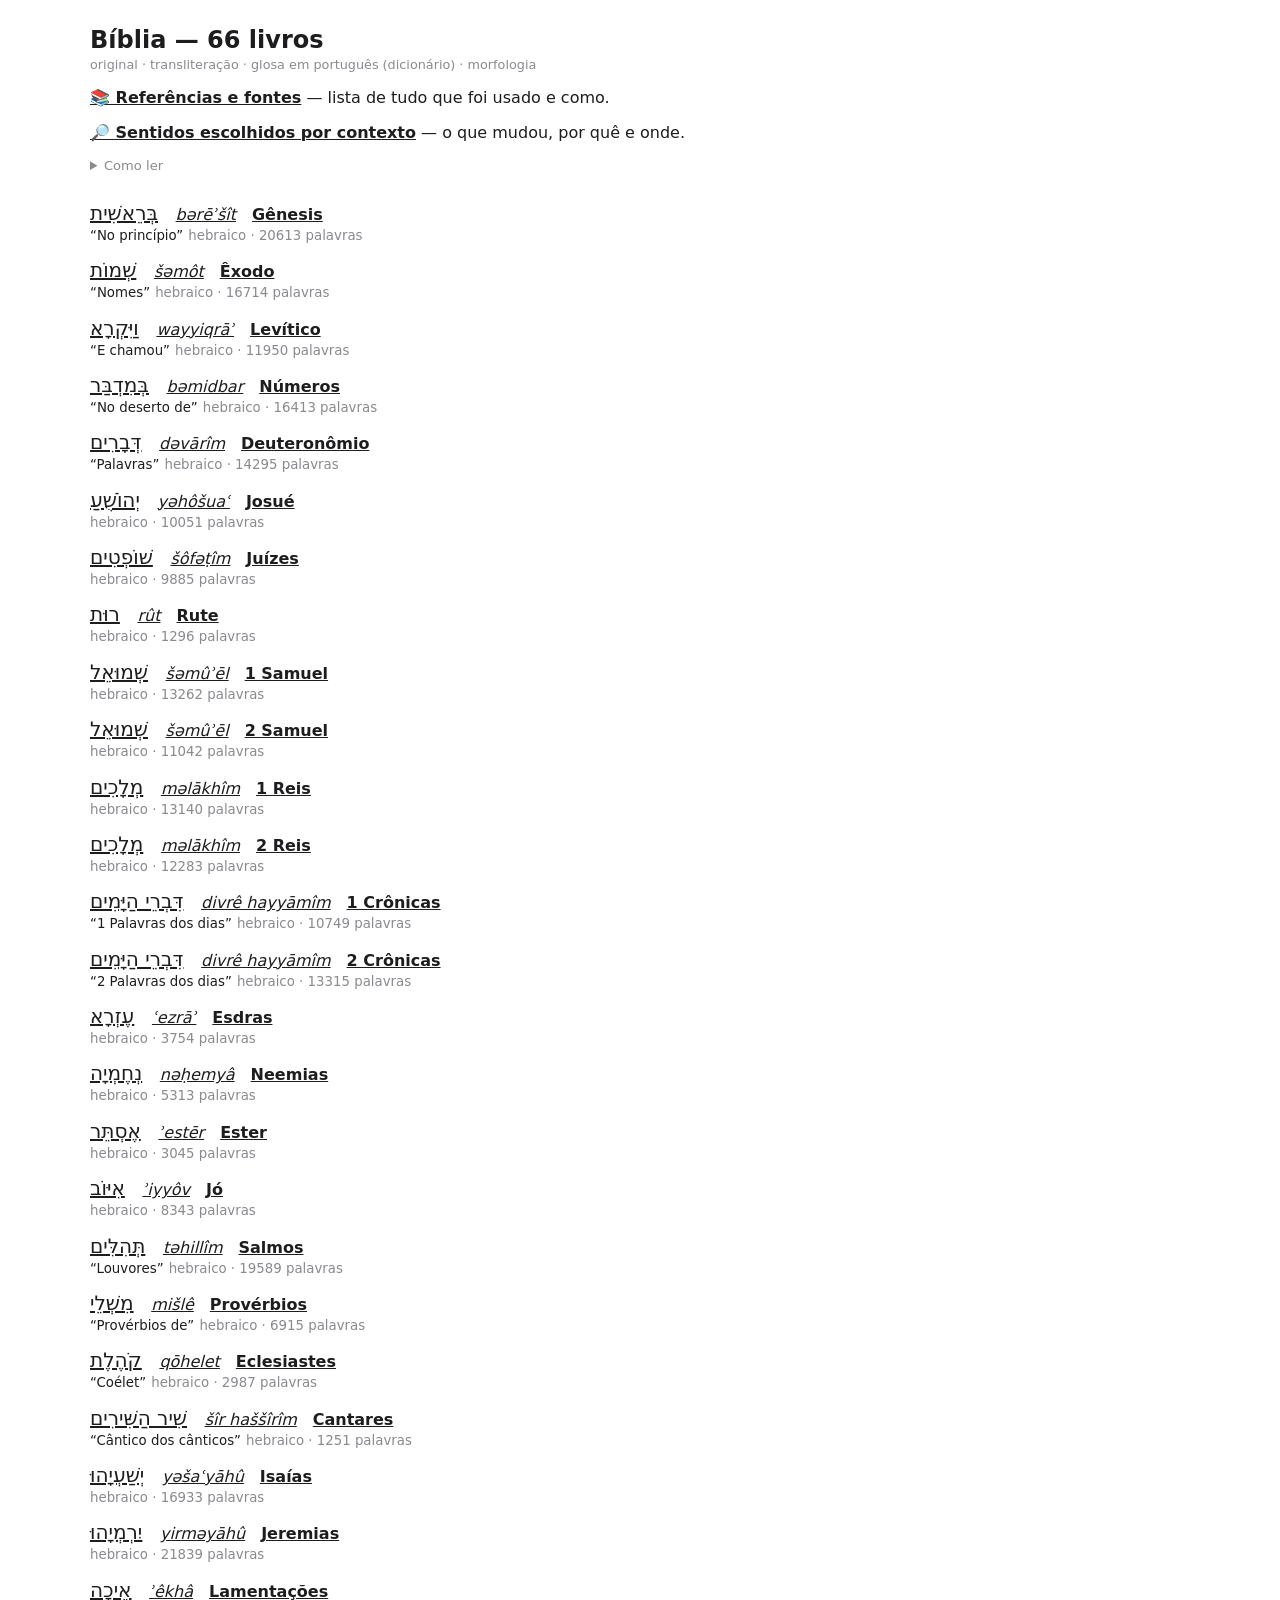
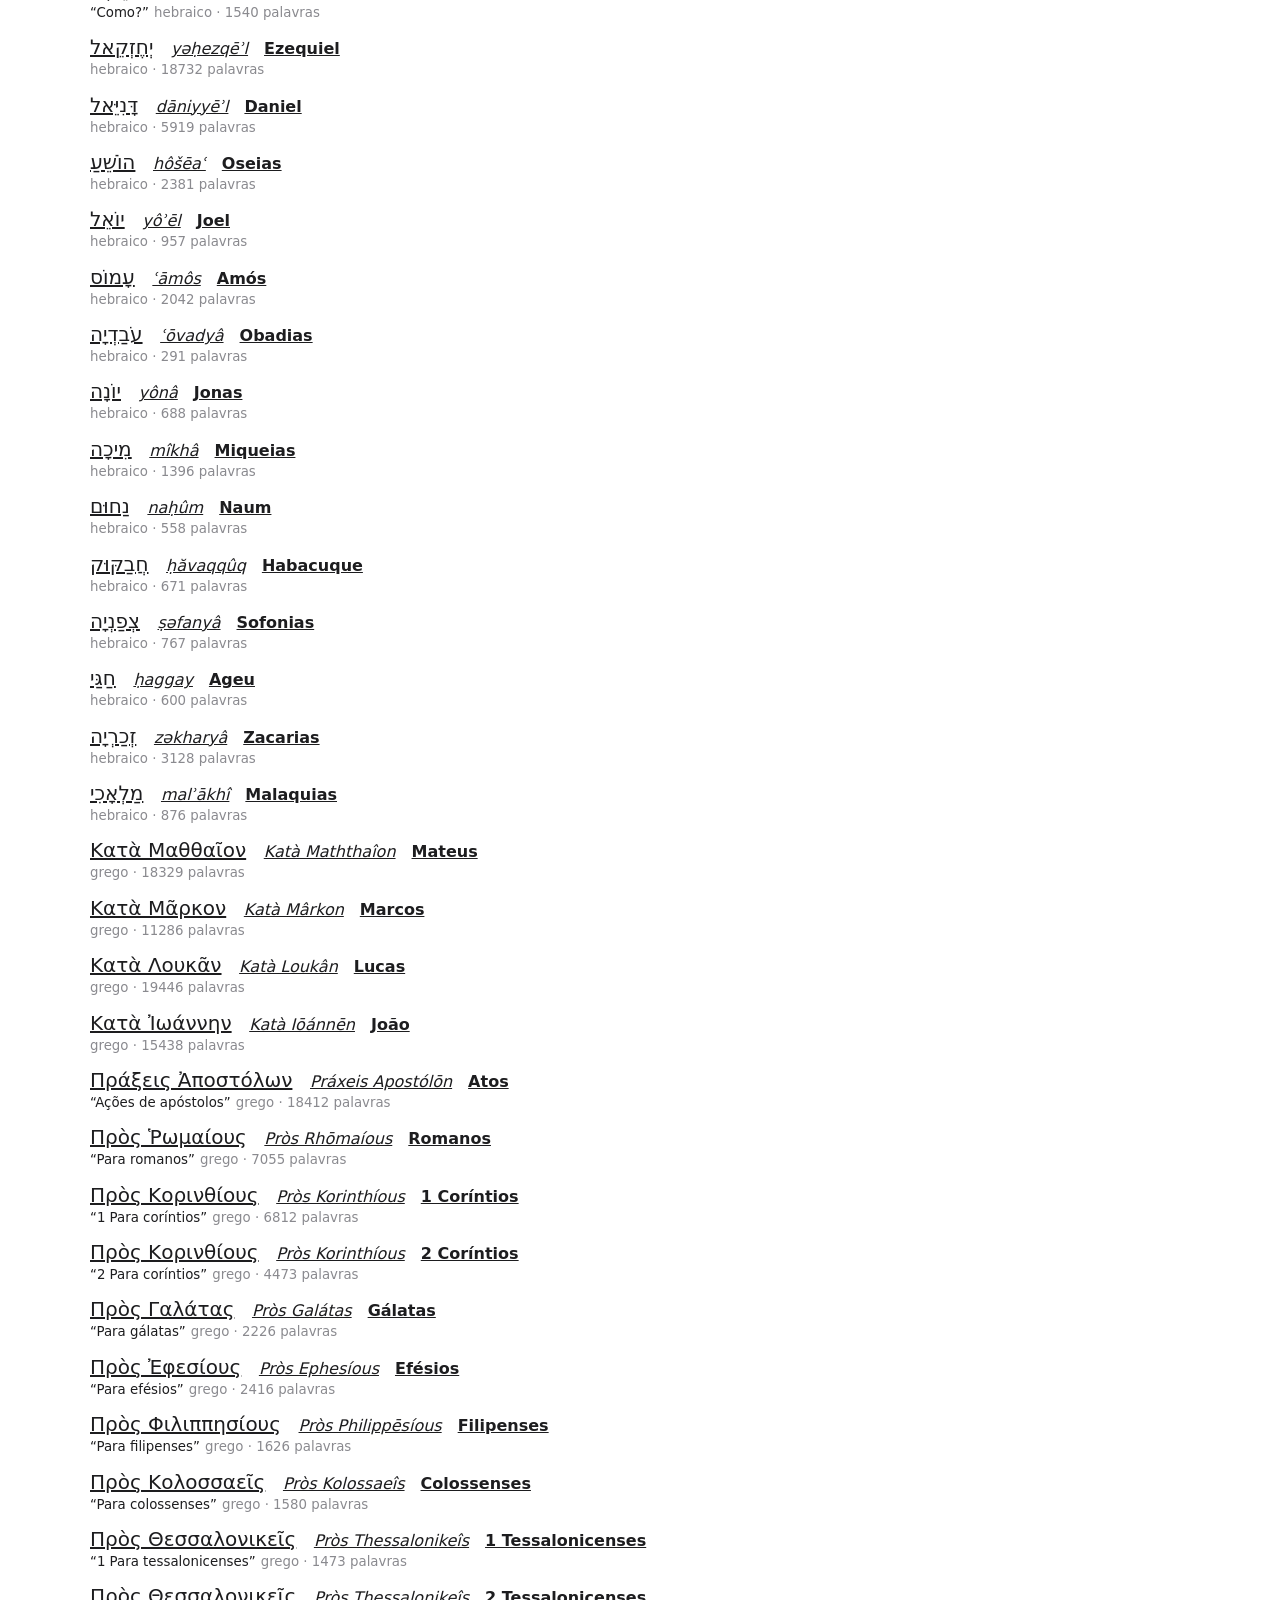
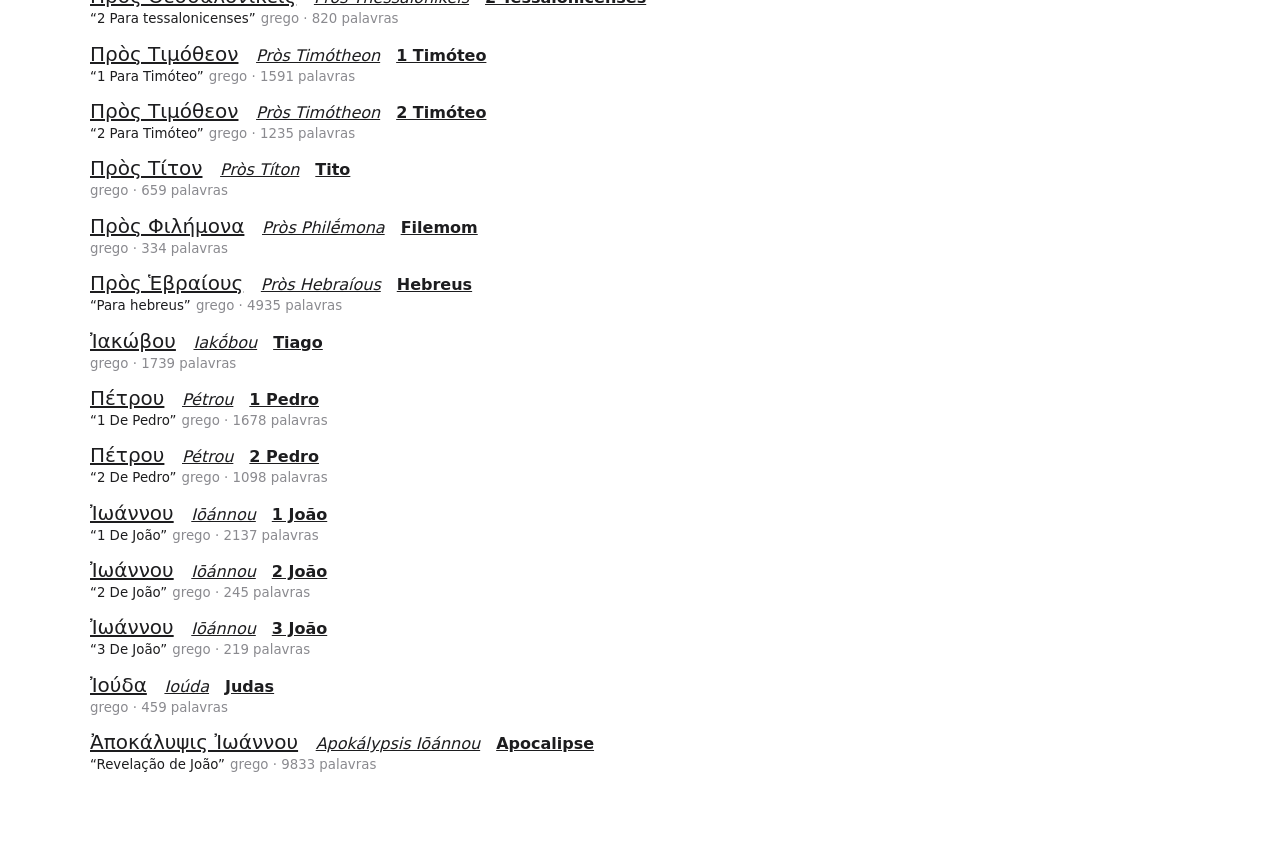
<file: dados_biblia/saida/index.html>
<!doctype html><html lang="pt-BR"><meta charset="utf-8"><meta name="viewport" content="width=device-width,initial-scale=1"><title>Bíblia interlinear</title><style>
:root{--bg:#fff;--fg:#1d1d1f;--mut:#8a8a8f;--tr:#0a6b4b;--ln:#e2e2e6}
@media (prefers-color-scheme:dark){:root{--bg:#161618;--fg:#ececf0;--mut:#8f8f96;--tr:#4fd1a1;--ln:#2c2c30}}
body{background:var(--bg);color:var(--fg);font-family:system-ui,sans-serif;margin:0 auto;max-width:1100px;padding:1rem 1.2rem 4rem}
h1{font-size:1.5rem;margin:.6rem 0 .2rem}h1 small{display:block;font-size:.8rem;color:var(--mut);font-weight:400;margin-top:.2rem}
h2{font-size:1.05rem;margin:2rem 0 .8rem;border-bottom:1px solid var(--ln);padding-bottom:.3rem}
.v{display:flex;flex-wrap:wrap;gap:.1rem 1rem;margin:0 0 .9rem;padding-bottom:.7rem;border-bottom:1px dotted var(--ln)}
.nv{align-self:flex-start;font-size:.72rem;font-weight:600;color:var(--mut);padding-top:.35rem;min-width:1.4rem;text-align:center}
.w{display:flex;flex-direction:column;align-items:center;text-align:center}
.o{font-size:1.75rem;line-height:1.55;font-family:"SBL Hebrew","Ezra SIL","Noto Serif Hebrew","Times New Roman",serif}
.grc .o{font-family:"SBL Greek","Gentium Plus","Cardo","Noto Serif","Times New Roman",serif;font-size:1.5rem}
.t{font-style:italic;font-size:.88rem;color:var(--tr);direction:ltr;unicode-bidi:isolate;white-space:nowrap}
.q .o{border-bottom:1px dashed var(--mut)}.qs .o{border-bottom:1px dotted var(--mut);opacity:.8}.nl .o{opacity:.45}.nl .t{color:var(--mut)}
a{color:inherit}ul{columns:2;list-style:none;padding:0}li{padding:.15rem 0}
.arc{margin:.2em 0 1.1em;padding:.35em .6em;border-left:3px solid var(--mut,#888);font-size:.95em;line-height:1.5}.arc b{font-size:.75em;letter-spacing:.06em;margin-right:.4em;color:var(--mut,#888)}

.g{font-size:.92rem;color:var(--fg);font-weight:600;direction:ltr;unicode-bidi:isolate;white-space:nowrap;margin-top:.05rem}
.m{font-size:.7rem;color:var(--mut);direction:ltr;unicode-bidi:isolate;white-space:nowrap;margin-bottom:.15rem}
.w{padding:0 .15rem}
.x .g{border-bottom:2px dotted #c28a00}.xA .g{border-bottom-color:#3b7a3b}.xC .g{border-bottom-color:#7a4bb0}
details{margin:.6rem 0;font-size:.82rem;color:var(--mut)}summary{cursor:pointer}
.lv{margin:.6em 0;list-style:none;break-inside:avoid}ul{columns:1!important}.lv a{display:flex;flex-wrap:wrap;gap:.1em .6em;align-items:baseline}.lv .lo{font-size:1.25em;margin-right:.4em}.lv .lt{font-style:italic;margin-right:.4em}.lv .lp{font-weight:bold}</style><h1>Bíblia — 66 livros<small>original · transliteração · glosa em português (dicionário) · morfologia</small></h1><p><a href="referencias.html"><b>📚 Referências e fontes</b></a> — lista de tudo que foi usado e como.</p><p><a href="auditoria_sentidos.html"><b>🔎 Sentidos escolhidos por contexto</b></a> — o que mudou, por quê e onde.</p><details><summary>Como ler</summary><p>Cada palavra é uma coluna com quatro linhas: <b>original</b> · <i>transliteração</i> · <b>glosa em português</b> (sentido do dicionário, em forma de lema; ver abaixo quando o contexto escolheu outro sentido) · morfologia. Glosas ligadas por hífen são morfemas da mesma palavra (e-o-céu, semente-dele). <code>(pl)</code>/<code>(du)</code> = plural/dual. Pessoa, gênero, número, tempo e demais traços estão na linha morfológica: <code>3ms</code> = 3ª pessoa masc. sing.; <code>sg/pl/du</code> = singular/plural/dual; <code>abs/cst/det</code> = estado absoluto/construto/determinado. Passe o cursor (ou toque) sobre a palavra para ver todos os sentidos do dicionário. As glosas vêm de dicionários (OpenScriptures HebrewLexicon e MorphGNT lexicon, traduzidos para o português), não de outra Bíblia.</p><p><b>Sentido escolhido pelo contexto:</b> palavras com sublinhado pontilhado tiveram o sentido escolhido entre os do dicionário conforme o contexto (toque para ver o motivo): <b style="color:#3b7a3b">A</b> = a forma gramatical (tema verbal, caso, gênero, número) decide; <b style="color:#c28a00">B</b> = escolha pelo contexto entre os sentidos do dicionário; <b style="color:#7a4bb0">C</b> = locução de duas ou mais palavras. Substantivos hebraicos em construto levam “-de” (palavra-de); pronomes gregos seguem o caso (dele, a-ele).</p></details><ul style="padding-left:0"><li class="lv"><a href="html/01_Gn.html"><span class="lo" dir="rtl" lang="he">בְּרֵאשִׁית</span> <span class="lt">bərēʾšît</span> <span class="lp">Gênesis</span></a> <small>“No princípio”</small> <small style="color:var(--mut)">hebraico · 20613 palavras</small></li><li class="lv"><a href="html/02_Êx.html"><span class="lo" dir="rtl" lang="he">שְׁמוֹת</span> <span class="lt">šəmôt</span> <span class="lp">Êxodo</span></a> <small>“Nomes”</small> <small style="color:var(--mut)">hebraico · 16714 palavras</small></li><li class="lv"><a href="html/03_Lv.html"><span class="lo" dir="rtl" lang="he">וַיִּקְרָא</span> <span class="lt">wayyiqrāʾ</span> <span class="lp">Levítico</span></a> <small>“E chamou”</small> <small style="color:var(--mut)">hebraico · 11950 palavras</small></li><li class="lv"><a href="html/04_Nm.html"><span class="lo" dir="rtl" lang="he">בְּמִדְבַּר</span> <span class="lt">bəmidbar</span> <span class="lp">Números</span></a> <small>“No deserto de”</small> <small style="color:var(--mut)">hebraico · 16413 palavras</small></li><li class="lv"><a href="html/05_Dt.html"><span class="lo" dir="rtl" lang="he">דְּבָרִים</span> <span class="lt">dəvārîm</span> <span class="lp">Deuteronômio</span></a> <small>“Palavras”</small> <small style="color:var(--mut)">hebraico · 14295 palavras</small></li><li class="lv"><a href="html/06_Js.html"><span class="lo" dir="rtl" lang="he">יְהוֹשֻׁעַ</span> <span class="lt">yəhôšuaʿ</span> <span class="lp">Josué</span></a> <small style="color:var(--mut)">hebraico · 10051 palavras</small></li><li class="lv"><a href="html/07_Jz.html"><span class="lo" dir="rtl" lang="he">שׁוֹפְטִים</span> <span class="lt">šôfəṭîm</span> <span class="lp">Juízes</span></a> <small style="color:var(--mut)">hebraico · 9885 palavras</small></li><li class="lv"><a href="html/08_Rt.html"><span class="lo" dir="rtl" lang="he">רוּת</span> <span class="lt">rût</span> <span class="lp">Rute</span></a> <small style="color:var(--mut)">hebraico · 1296 palavras</small></li><li class="lv"><a href="html/09_1Sm.html"><span class="lo" dir="rtl" lang="he">שְׁמוּאֵל</span> <span class="lt">šəmûʾēl</span> <span class="lp">1 Samuel</span></a> <small style="color:var(--mut)">hebraico · 13262 palavras</small></li><li class="lv"><a href="html/10_2Sm.html"><span class="lo" dir="rtl" lang="he">שְׁמוּאֵל</span> <span class="lt">šəmûʾēl</span> <span class="lp">2 Samuel</span></a> <small style="color:var(--mut)">hebraico · 11042 palavras</small></li><li class="lv"><a href="html/11_1Rs.html"><span class="lo" dir="rtl" lang="he">מְלָכִים</span> <span class="lt">məlākhîm</span> <span class="lp">1 Reis</span></a> <small style="color:var(--mut)">hebraico · 13140 palavras</small></li><li class="lv"><a href="html/12_2Rs.html"><span class="lo" dir="rtl" lang="he">מְלָכִים</span> <span class="lt">məlākhîm</span> <span class="lp">2 Reis</span></a> <small style="color:var(--mut)">hebraico · 12283 palavras</small></li><li class="lv"><a href="html/13_1Cr.html"><span class="lo" dir="rtl" lang="he">דִּבְרֵי הַיָּמִים</span> <span class="lt">divrê hayyāmîm</span> <span class="lp">1 Crônicas</span></a> <small>“1 Palavras dos dias”</small> <small style="color:var(--mut)">hebraico · 10749 palavras</small></li><li class="lv"><a href="html/14_2Cr.html"><span class="lo" dir="rtl" lang="he">דִּבְרֵי הַיָּמִים</span> <span class="lt">divrê hayyāmîm</span> <span class="lp">2 Crônicas</span></a> <small>“2 Palavras dos dias”</small> <small style="color:var(--mut)">hebraico · 13315 palavras</small></li><li class="lv"><a href="html/15_Ed.html"><span class="lo" dir="rtl" lang="he">עֶזְרָא</span> <span class="lt">ʿezrāʾ</span> <span class="lp">Esdras</span></a> <small style="color:var(--mut)">hebraico · 3754 palavras</small></li><li class="lv"><a href="html/16_Ne.html"><span class="lo" dir="rtl" lang="he">נְחֶמְיָה</span> <span class="lt">nəḥemyâ</span> <span class="lp">Neemias</span></a> <small style="color:var(--mut)">hebraico · 5313 palavras</small></li><li class="lv"><a href="html/17_Et.html"><span class="lo" dir="rtl" lang="he">אֶסְתֵּר</span> <span class="lt">ʾestēr</span> <span class="lp">Ester</span></a> <small style="color:var(--mut)">hebraico · 3045 palavras</small></li><li class="lv"><a href="html/18_Jó.html"><span class="lo" dir="rtl" lang="he">אִיּוֹב</span> <span class="lt">ʾiyyôv</span> <span class="lp">Jó</span></a> <small style="color:var(--mut)">hebraico · 8343 palavras</small></li><li class="lv"><a href="html/19_Sl.html"><span class="lo" dir="rtl" lang="he">תְּהִלִּים</span> <span class="lt">təhillîm</span> <span class="lp">Salmos</span></a> <small>“Louvores”</small> <small style="color:var(--mut)">hebraico · 19589 palavras</small></li><li class="lv"><a href="html/20_Pv.html"><span class="lo" dir="rtl" lang="he">מִשְׁלֵי</span> <span class="lt">mišlê</span> <span class="lp">Provérbios</span></a> <small>“Provérbios de”</small> <small style="color:var(--mut)">hebraico · 6915 palavras</small></li><li class="lv"><a href="html/21_Ec.html"><span class="lo" dir="rtl" lang="he">קֹהֶלֶת</span> <span class="lt">qōhelet</span> <span class="lp">Eclesiastes</span></a> <small>“Coélet”</small> <small style="color:var(--mut)">hebraico · 2987 palavras</small></li><li class="lv"><a href="html/22_Ct.html"><span class="lo" dir="rtl" lang="he">שִׁיר הַשִּׁירִים</span> <span class="lt">šîr haššîrîm</span> <span class="lp">Cantares</span></a> <small>“Cântico dos cânticos”</small> <small style="color:var(--mut)">hebraico · 1251 palavras</small></li><li class="lv"><a href="html/23_Is.html"><span class="lo" dir="rtl" lang="he">יְשַׁעְיָהוּ</span> <span class="lt">yəšaʿyāhû</span> <span class="lp">Isaías</span></a> <small style="color:var(--mut)">hebraico · 16933 palavras</small></li><li class="lv"><a href="html/24_Jr.html"><span class="lo" dir="rtl" lang="he">יִרְמְיָהוּ</span> <span class="lt">yirməyāhû</span> <span class="lp">Jeremias</span></a> <small style="color:var(--mut)">hebraico · 21839 palavras</small></li><li class="lv"><a href="html/25_Lm.html"><span class="lo" dir="rtl" lang="he">אֵיכָה</span> <span class="lt">ʾêkhâ</span> <span class="lp">Lamentações</span></a> <small>“Como?”</small> <small style="color:var(--mut)">hebraico · 1540 palavras</small></li><li class="lv"><a href="html/26_Ez.html"><span class="lo" dir="rtl" lang="he">יְחֶזְקֵאל</span> <span class="lt">yəḥezqēʾl</span> <span class="lp">Ezequiel</span></a> <small style="color:var(--mut)">hebraico · 18732 palavras</small></li><li class="lv"><a href="html/27_Dn.html"><span class="lo" dir="rtl" lang="he">דָּנִיֵּאל</span> <span class="lt">dāniyyēʾl</span> <span class="lp">Daniel</span></a> <small style="color:var(--mut)">hebraico · 5919 palavras</small></li><li class="lv"><a href="html/28_Os.html"><span class="lo" dir="rtl" lang="he">הוֹשֵׁעַ</span> <span class="lt">hôšēaʿ</span> <span class="lp">Oseias</span></a> <small style="color:var(--mut)">hebraico · 2381 palavras</small></li><li class="lv"><a href="html/29_Jl.html"><span class="lo" dir="rtl" lang="he">יוֹאֵל</span> <span class="lt">yôʾēl</span> <span class="lp">Joel</span></a> <small style="color:var(--mut)">hebraico · 957 palavras</small></li><li class="lv"><a href="html/30_Am.html"><span class="lo" dir="rtl" lang="he">עָמוֹס</span> <span class="lt">ʿāmôs</span> <span class="lp">Amós</span></a> <small style="color:var(--mut)">hebraico · 2042 palavras</small></li><li class="lv"><a href="html/31_Ob.html"><span class="lo" dir="rtl" lang="he">עֹבַדְיָה</span> <span class="lt">ʿōvadyâ</span> <span class="lp">Obadias</span></a> <small style="color:var(--mut)">hebraico · 291 palavras</small></li><li class="lv"><a href="html/32_Jn.html"><span class="lo" dir="rtl" lang="he">יוֹנָה</span> <span class="lt">yônâ</span> <span class="lp">Jonas</span></a> <small style="color:var(--mut)">hebraico · 688 palavras</small></li><li class="lv"><a href="html/33_Mq.html"><span class="lo" dir="rtl" lang="he">מִיכָה</span> <span class="lt">mîkhâ</span> <span class="lp">Miqueias</span></a> <small style="color:var(--mut)">hebraico · 1396 palavras</small></li><li class="lv"><a href="html/34_Na.html"><span class="lo" dir="rtl" lang="he">נַחוּם</span> <span class="lt">naḥûm</span> <span class="lp">Naum</span></a> <small style="color:var(--mut)">hebraico · 558 palavras</small></li><li class="lv"><a href="html/35_Hc.html"><span class="lo" dir="rtl" lang="he">חֲבַקּוּק</span> <span class="lt">ḥăvaqqûq</span> <span class="lp">Habacuque</span></a> <small style="color:var(--mut)">hebraico · 671 palavras</small></li><li class="lv"><a href="html/36_Sf.html"><span class="lo" dir="rtl" lang="he">צְפַנְיָה</span> <span class="lt">ṣəfanyâ</span> <span class="lp">Sofonias</span></a> <small style="color:var(--mut)">hebraico · 767 palavras</small></li><li class="lv"><a href="html/37_Ag.html"><span class="lo" dir="rtl" lang="he">חַגַּי</span> <span class="lt">ḥaggay</span> <span class="lp">Ageu</span></a> <small style="color:var(--mut)">hebraico · 600 palavras</small></li><li class="lv"><a href="html/38_Zc.html"><span class="lo" dir="rtl" lang="he">זְכַרְיָה</span> <span class="lt">zəkharyâ</span> <span class="lp">Zacarias</span></a> <small style="color:var(--mut)">hebraico · 3128 palavras</small></li><li class="lv"><a href="html/39_Ml.html"><span class="lo" dir="rtl" lang="he">מַלְאָכִי</span> <span class="lt">malʾākhî</span> <span class="lp">Malaquias</span></a> <small style="color:var(--mut)">hebraico · 876 palavras</small></li><li class="lv"><a href="html/40_Mt.html"><span class="lo" dir="ltr" lang="el">Κατὰ Μαθθαῖον</span> <span class="lt">Katà Maththaîon</span> <span class="lp">Mateus</span></a> <small style="color:var(--mut)">grego · 18329 palavras</small></li><li class="lv"><a href="html/41_Mc.html"><span class="lo" dir="ltr" lang="el">Κατὰ Μᾶρκον</span> <span class="lt">Katà Mârkon</span> <span class="lp">Marcos</span></a> <small style="color:var(--mut)">grego · 11286 palavras</small></li><li class="lv"><a href="html/42_Lc.html"><span class="lo" dir="ltr" lang="el">Κατὰ Λουκᾶν</span> <span class="lt">Katà Loukân</span> <span class="lp">Lucas</span></a> <small style="color:var(--mut)">grego · 19446 palavras</small></li><li class="lv"><a href="html/43_Jo.html"><span class="lo" dir="ltr" lang="el">Κατὰ Ἰωάννην</span> <span class="lt">Katà Iōánnēn</span> <span class="lp">João</span></a> <small style="color:var(--mut)">grego · 15438 palavras</small></li><li class="lv"><a href="html/44_At.html"><span class="lo" dir="ltr" lang="el">Πράξεις Ἀποστόλων</span> <span class="lt">Práxeis Apostólōn</span> <span class="lp">Atos</span></a> <small>“Ações de apóstolos”</small> <small style="color:var(--mut)">grego · 18412 palavras</small></li><li class="lv"><a href="html/45_Rm.html"><span class="lo" dir="ltr" lang="el">Πρὸς Ῥωμαίους</span> <span class="lt">Pròs Rhōmaíous</span> <span class="lp">Romanos</span></a> <small>“Para romanos”</small> <small style="color:var(--mut)">grego · 7055 palavras</small></li><li class="lv"><a href="html/46_1Co.html"><span class="lo" dir="ltr" lang="el">Πρὸς Κορινθίους</span> <span class="lt">Pròs Korinthíous</span> <span class="lp">1 Coríntios</span></a> <small>“1 Para coríntios”</small> <small style="color:var(--mut)">grego · 6812 palavras</small></li><li class="lv"><a href="html/47_2Co.html"><span class="lo" dir="ltr" lang="el">Πρὸς Κορινθίους</span> <span class="lt">Pròs Korinthíous</span> <span class="lp">2 Coríntios</span></a> <small>“2 Para coríntios”</small> <small style="color:var(--mut)">grego · 4473 palavras</small></li><li class="lv"><a href="html/48_Gl.html"><span class="lo" dir="ltr" lang="el">Πρὸς Γαλάτας</span> <span class="lt">Pròs Galátas</span> <span class="lp">Gálatas</span></a> <small>“Para gálatas”</small> <small style="color:var(--mut)">grego · 2226 palavras</small></li><li class="lv"><a href="html/49_Ef.html"><span class="lo" dir="ltr" lang="el">Πρὸς Ἐφεσίους</span> <span class="lt">Pròs Ephesíous</span> <span class="lp">Efésios</span></a> <small>“Para efésios”</small> <small style="color:var(--mut)">grego · 2416 palavras</small></li><li class="lv"><a href="html/50_Fp.html"><span class="lo" dir="ltr" lang="el">Πρὸς Φιλιππησίους</span> <span class="lt">Pròs Philippēsíous</span> <span class="lp">Filipenses</span></a> <small>“Para filipenses”</small> <small style="color:var(--mut)">grego · 1626 palavras</small></li><li class="lv"><a href="html/51_Cl.html"><span class="lo" dir="ltr" lang="el">Πρὸς Κολοσσαεῖς</span> <span class="lt">Pròs Kolossaeîs</span> <span class="lp">Colossenses</span></a> <small>“Para colossenses”</small> <small style="color:var(--mut)">grego · 1580 palavras</small></li><li class="lv"><a href="html/52_1Ts.html"><span class="lo" dir="ltr" lang="el">Πρὸς Θεσσαλονικεῖς</span> <span class="lt">Pròs Thessalonikeîs</span> <span class="lp">1 Tessalonicenses</span></a> <small>“1 Para tessalonicenses”</small> <small style="color:var(--mut)">grego · 1473 palavras</small></li><li class="lv"><a href="html/53_2Ts.html"><span class="lo" dir="ltr" lang="el">Πρὸς Θεσσαλονικεῖς</span> <span class="lt">Pròs Thessalonikeîs</span> <span class="lp">2 Tessalonicenses</span></a> <small>“2 Para tessalonicenses”</small> <small style="color:var(--mut)">grego · 820 palavras</small></li><li class="lv"><a href="html/54_1Tm.html"><span class="lo" dir="ltr" lang="el">Πρὸς Τιμόθεον</span> <span class="lt">Pròs Timótheon</span> <span class="lp">1 Timóteo</span></a> <small>“1 Para Timóteo”</small> <small style="color:var(--mut)">grego · 1591 palavras</small></li><li class="lv"><a href="html/55_2Tm.html"><span class="lo" dir="ltr" lang="el">Πρὸς Τιμόθεον</span> <span class="lt">Pròs Timótheon</span> <span class="lp">2 Timóteo</span></a> <small>“2 Para Timóteo”</small> <small style="color:var(--mut)">grego · 1235 palavras</small></li><li class="lv"><a href="html/56_Tt.html"><span class="lo" dir="ltr" lang="el">Πρὸς Τίτον</span> <span class="lt">Pròs Títon</span> <span class="lp">Tito</span></a> <small style="color:var(--mut)">grego · 659 palavras</small></li><li class="lv"><a href="html/57_Fm.html"><span class="lo" dir="ltr" lang="el">Πρὸς Φιλήμονα</span> <span class="lt">Pròs Philḗmona</span> <span class="lp">Filemom</span></a> <small style="color:var(--mut)">grego · 334 palavras</small></li><li class="lv"><a href="html/58_Hb.html"><span class="lo" dir="ltr" lang="el">Πρὸς Ἑβραίους</span> <span class="lt">Pròs Hebraíous</span> <span class="lp">Hebreus</span></a> <small>“Para hebreus”</small> <small style="color:var(--mut)">grego · 4935 palavras</small></li><li class="lv"><a href="html/59_Tg.html"><span class="lo" dir="ltr" lang="el">Ἰακώβου</span> <span class="lt">Iakṓbou</span> <span class="lp">Tiago</span></a> <small style="color:var(--mut)">grego · 1739 palavras</small></li><li class="lv"><a href="html/60_1Pe.html"><span class="lo" dir="ltr" lang="el">Πέτρου</span> <span class="lt">Pétrou</span> <span class="lp">1 Pedro</span></a> <small>“1 De Pedro”</small> <small style="color:var(--mut)">grego · 1678 palavras</small></li><li class="lv"><a href="html/61_2Pe.html"><span class="lo" dir="ltr" lang="el">Πέτρου</span> <span class="lt">Pétrou</span> <span class="lp">2 Pedro</span></a> <small>“2 De Pedro”</small> <small style="color:var(--mut)">grego · 1098 palavras</small></li><li class="lv"><a href="html/62_1Jo.html"><span class="lo" dir="ltr" lang="el">Ἰωάννου</span> <span class="lt">Iōánnou</span> <span class="lp">1 João</span></a> <small>“1 De João”</small> <small style="color:var(--mut)">grego · 2137 palavras</small></li><li class="lv"><a href="html/63_2Jo.html"><span class="lo" dir="ltr" lang="el">Ἰωάννου</span> <span class="lt">Iōánnou</span> <span class="lp">2 João</span></a> <small>“2 De João”</small> <small style="color:var(--mut)">grego · 245 palavras</small></li><li class="lv"><a href="html/64_3Jo.html"><span class="lo" dir="ltr" lang="el">Ἰωάννου</span> <span class="lt">Iōánnou</span> <span class="lp">3 João</span></a> <small>“3 De João”</small> <small style="color:var(--mut)">grego · 219 palavras</small></li><li class="lv"><a href="html/65_Jd.html"><span class="lo" dir="ltr" lang="el">Ἰούδα</span> <span class="lt">Ioúda</span> <span class="lp">Judas</span></a> <small style="color:var(--mut)">grego · 459 palavras</small></li><li class="lv"><a href="html/66_Ap.html"><span class="lo" dir="ltr" lang="el">Ἀποκάλυψις Ἰωάννου</span> <span class="lt">Apokálypsis Iōánnou</span> <span class="lp">Apocalipse</span></a> <small>“Revelação de João”</small> <small style="color:var(--mut)">grego · 9833 palavras</small></li></ul>
</file>
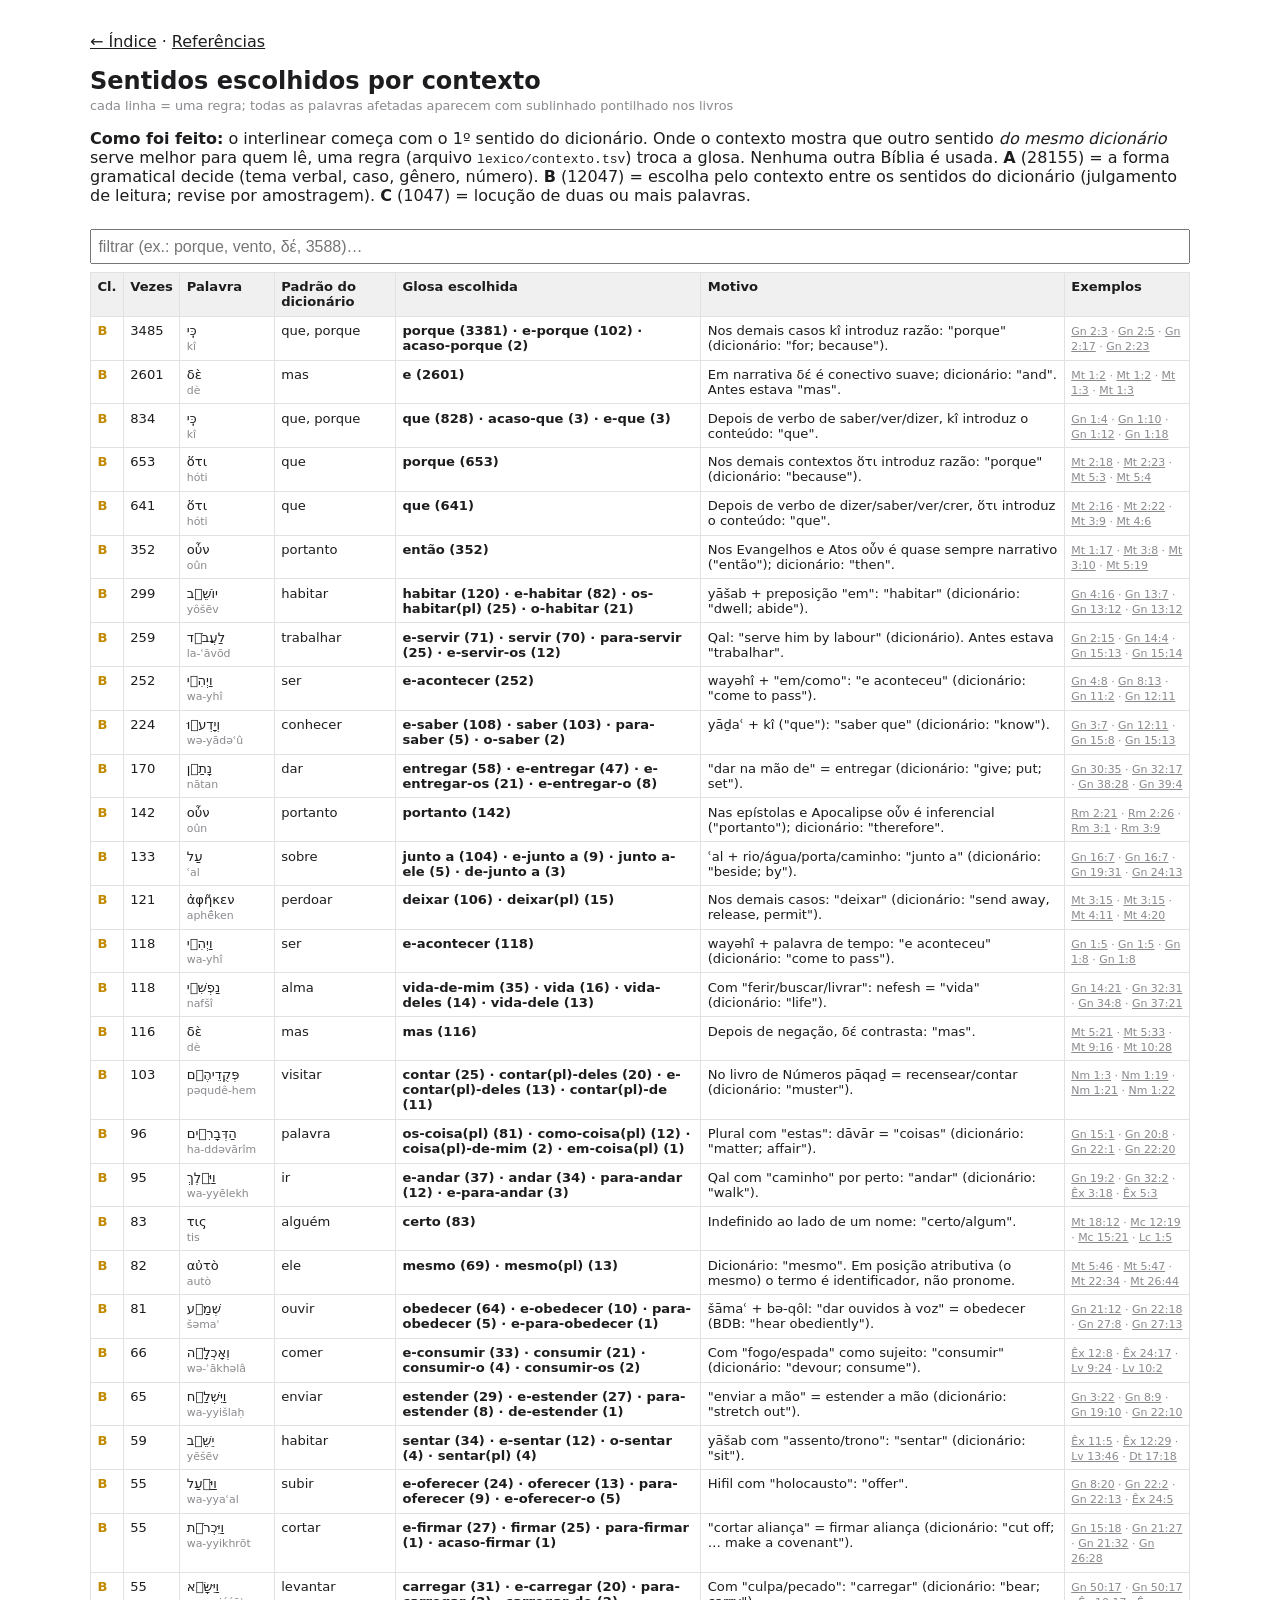
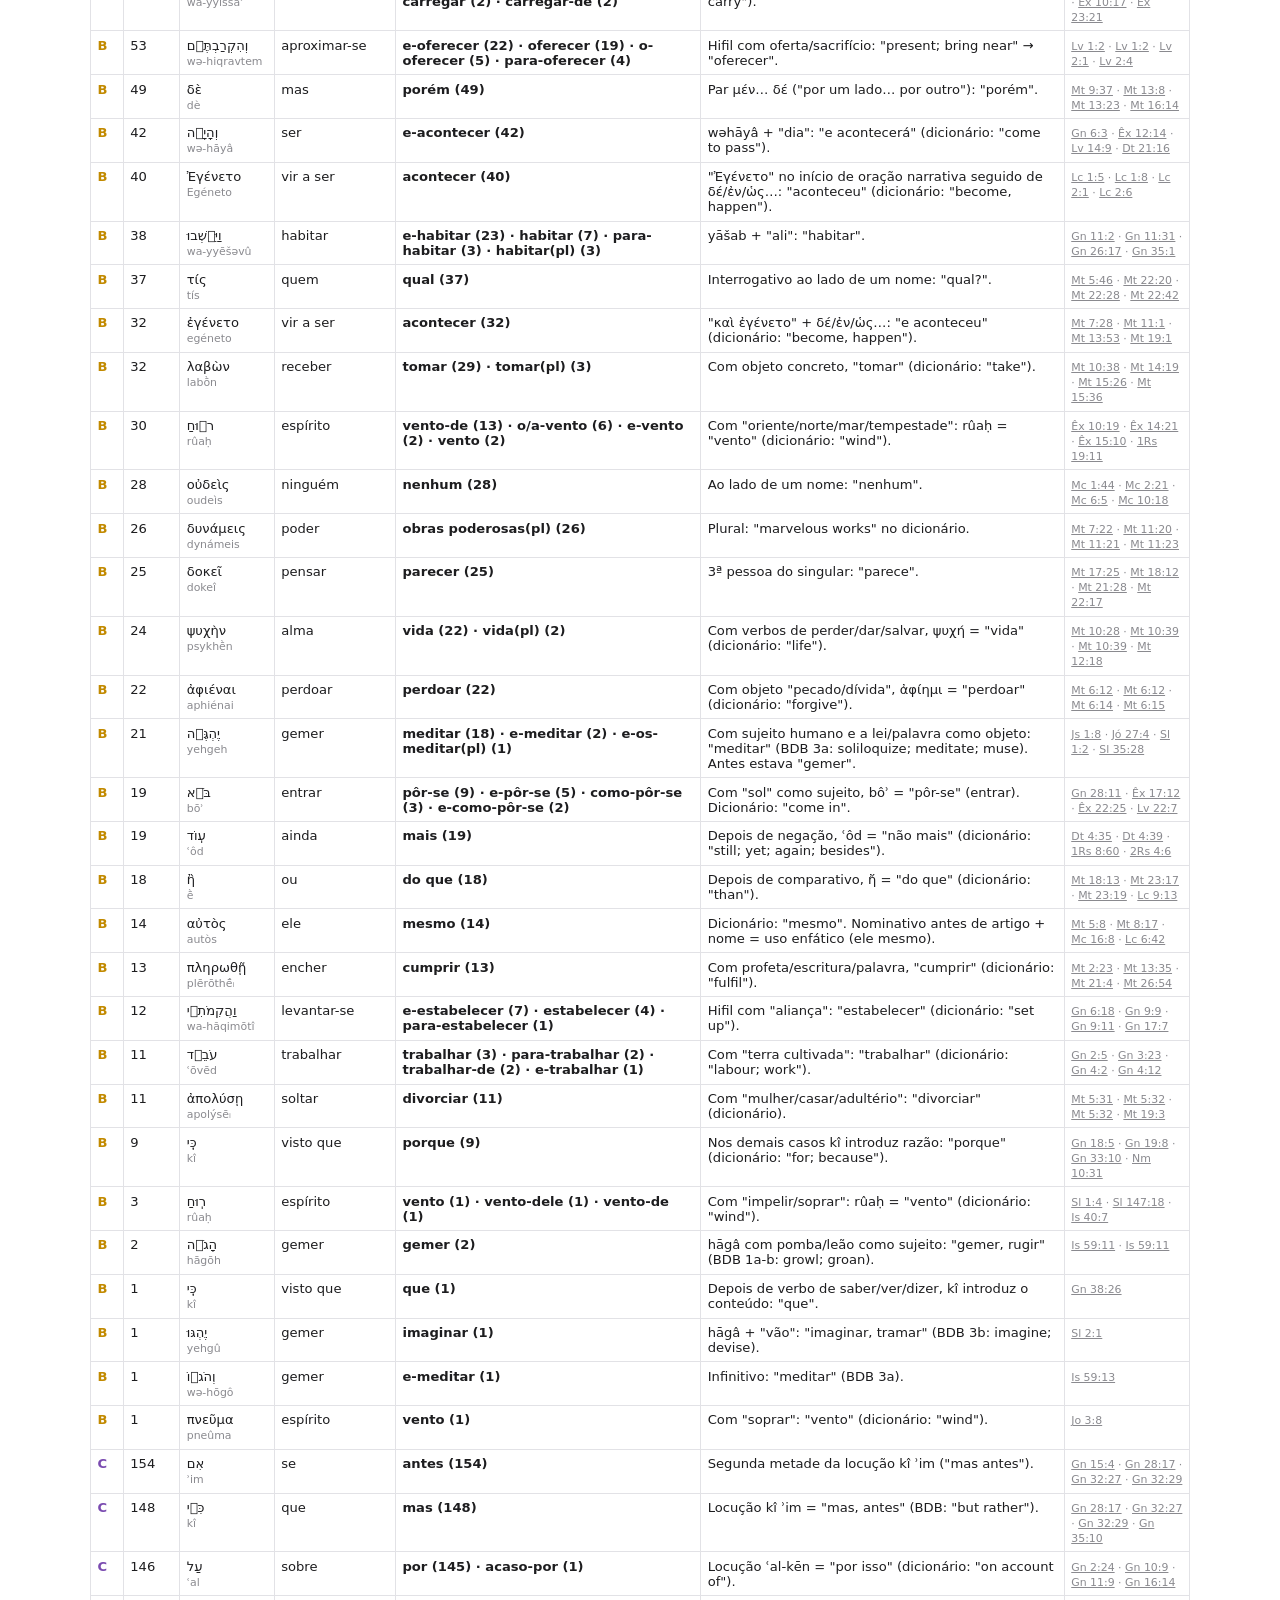
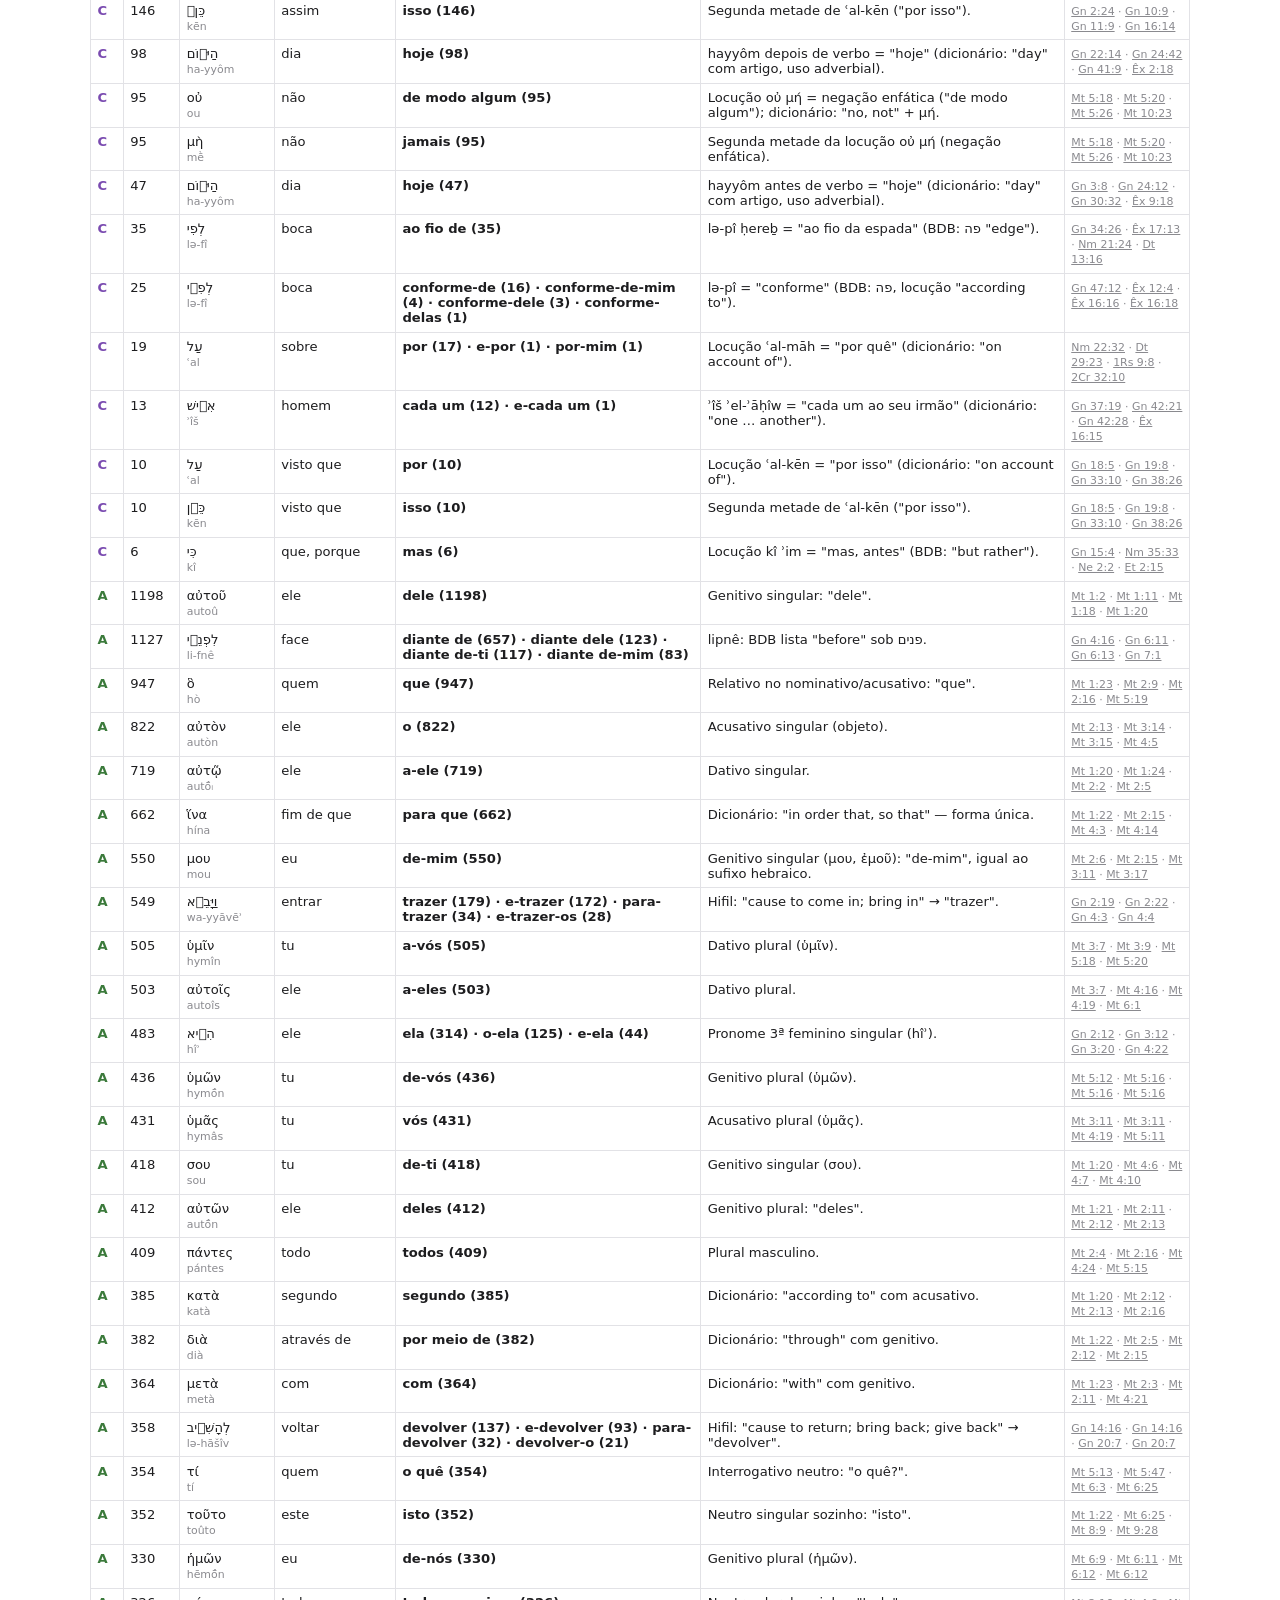
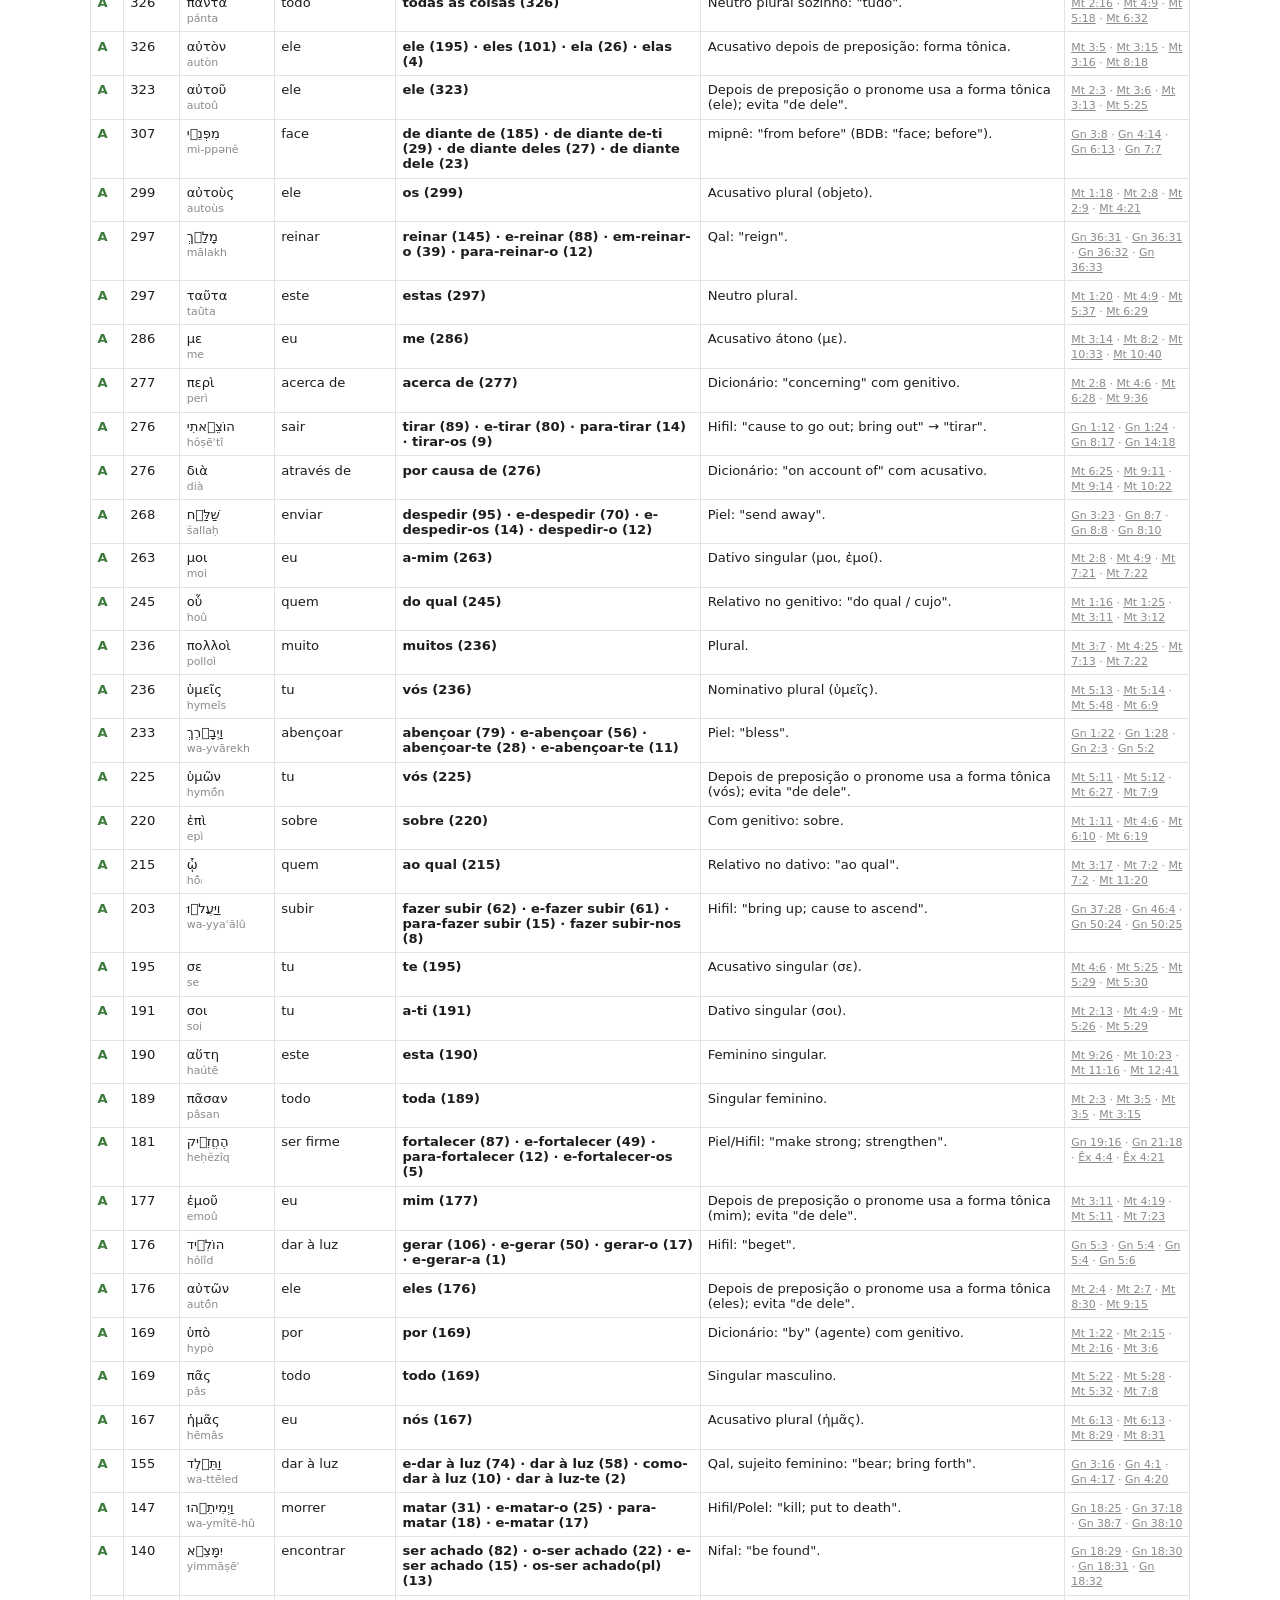
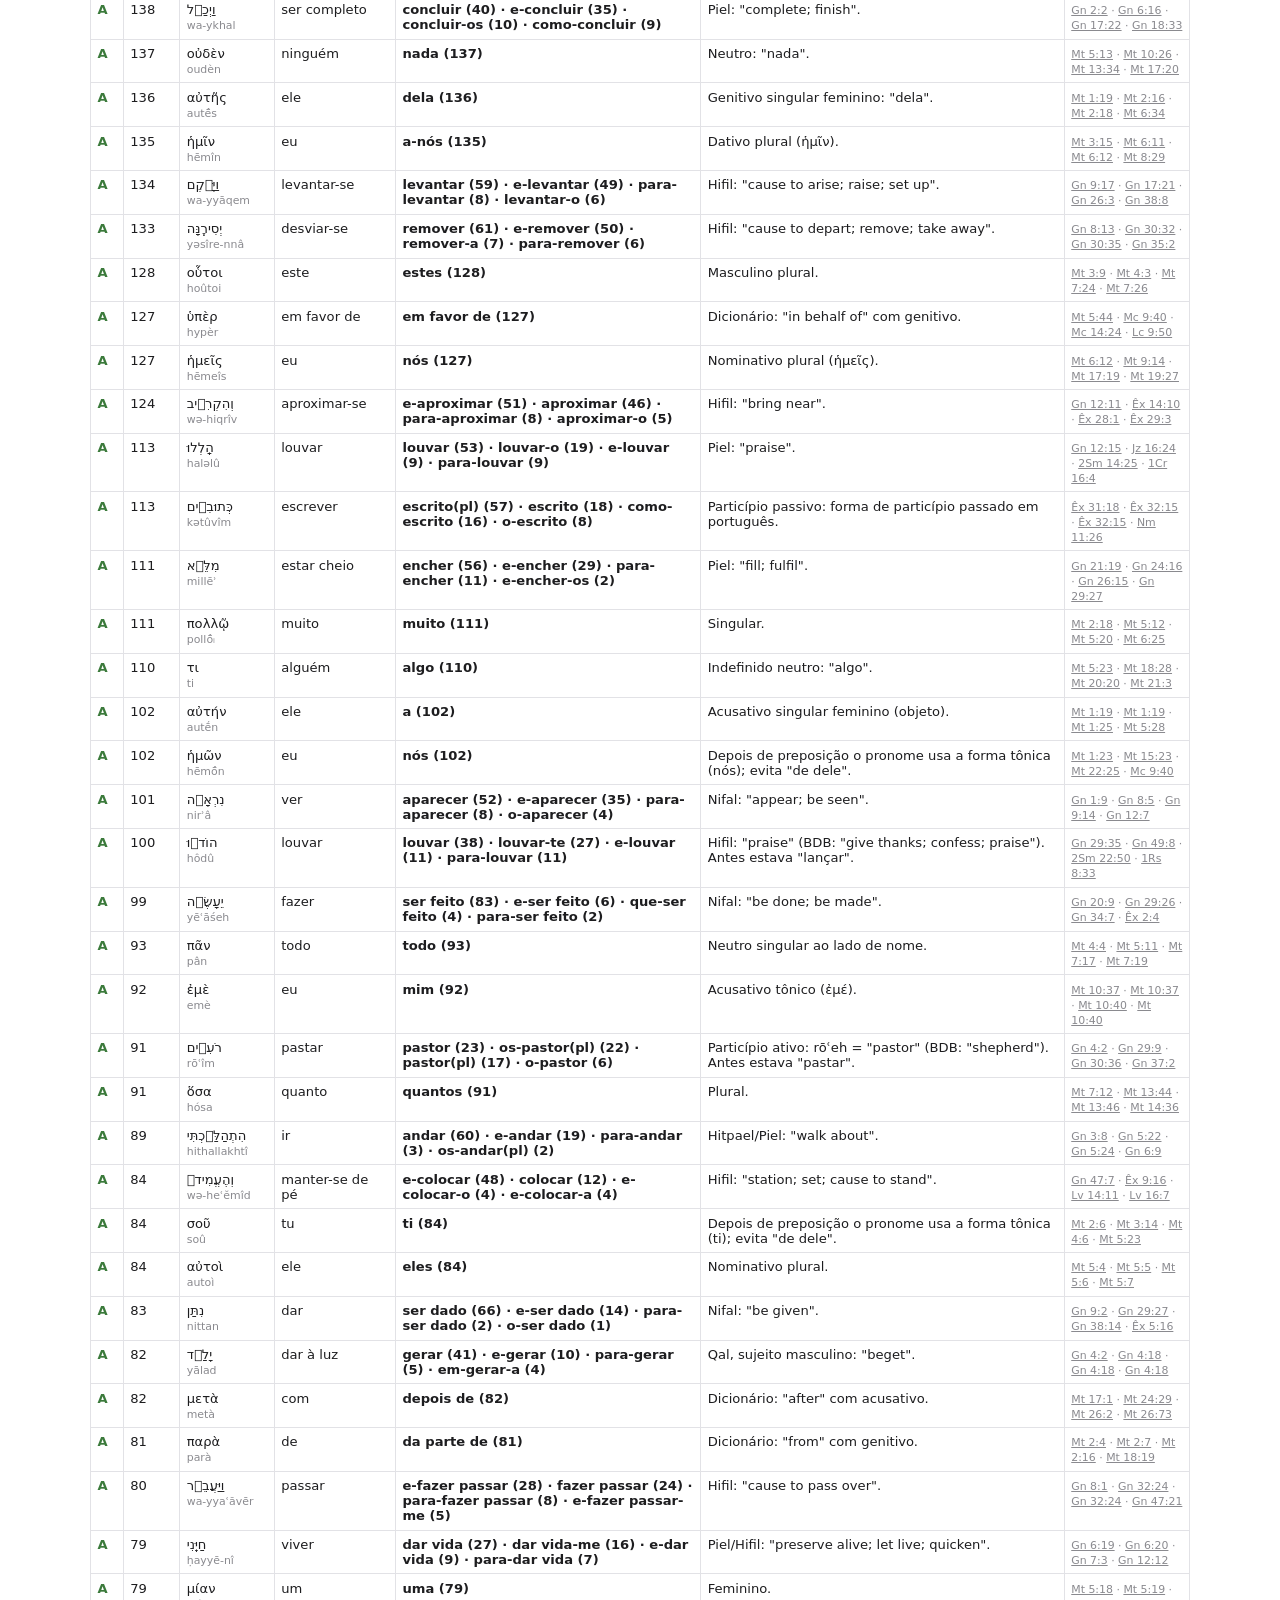
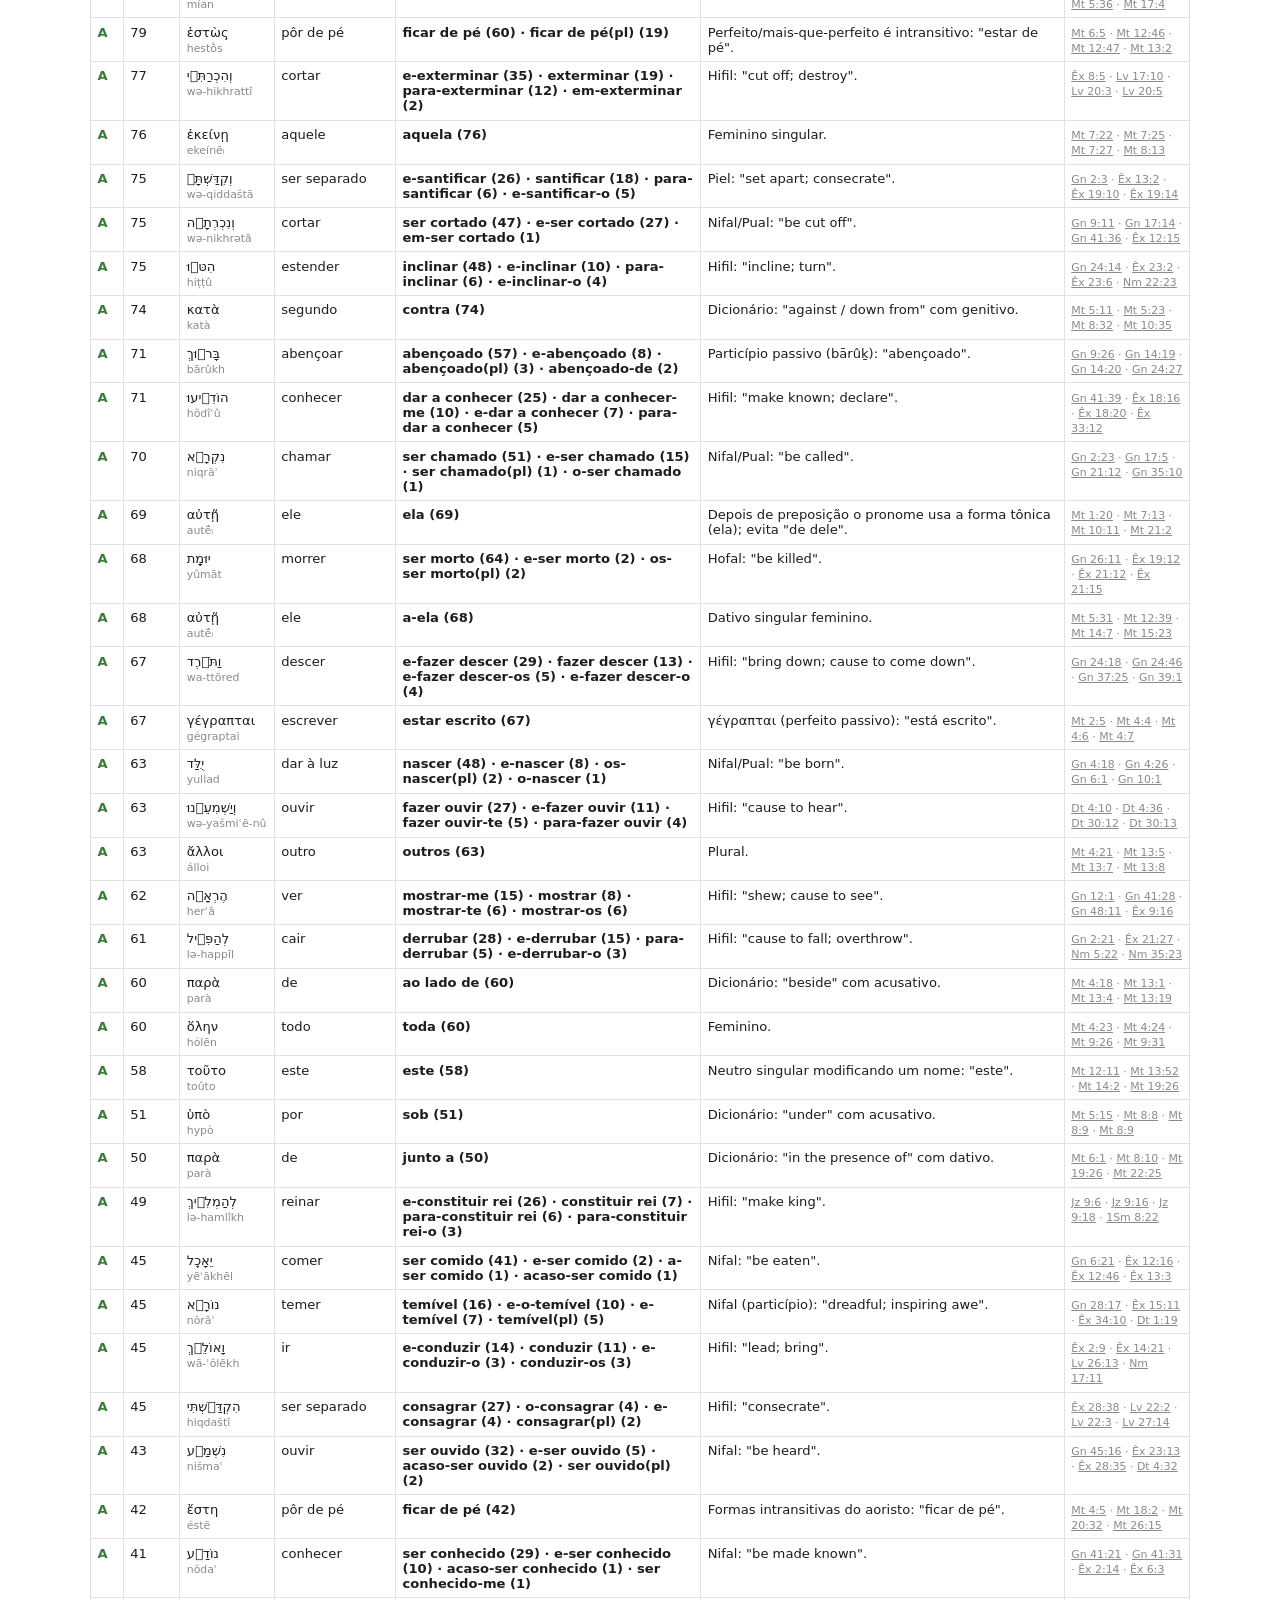
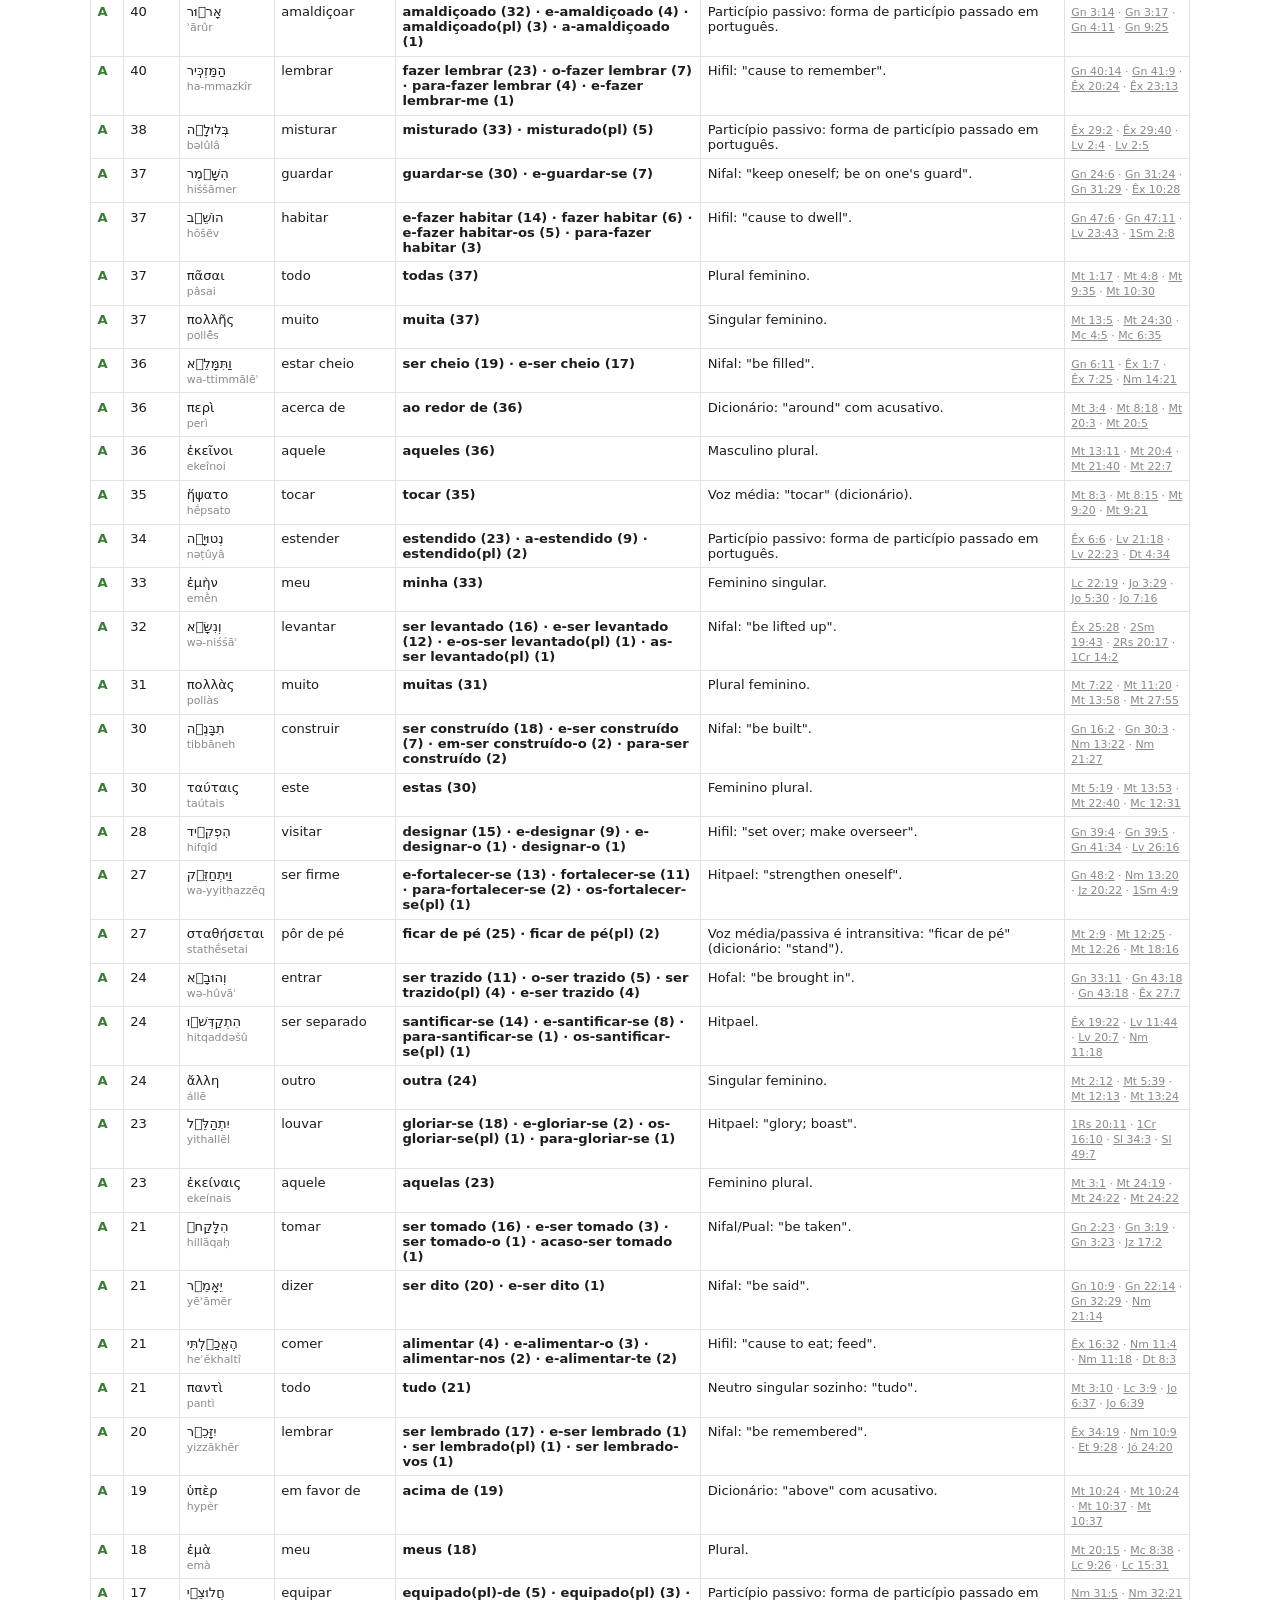
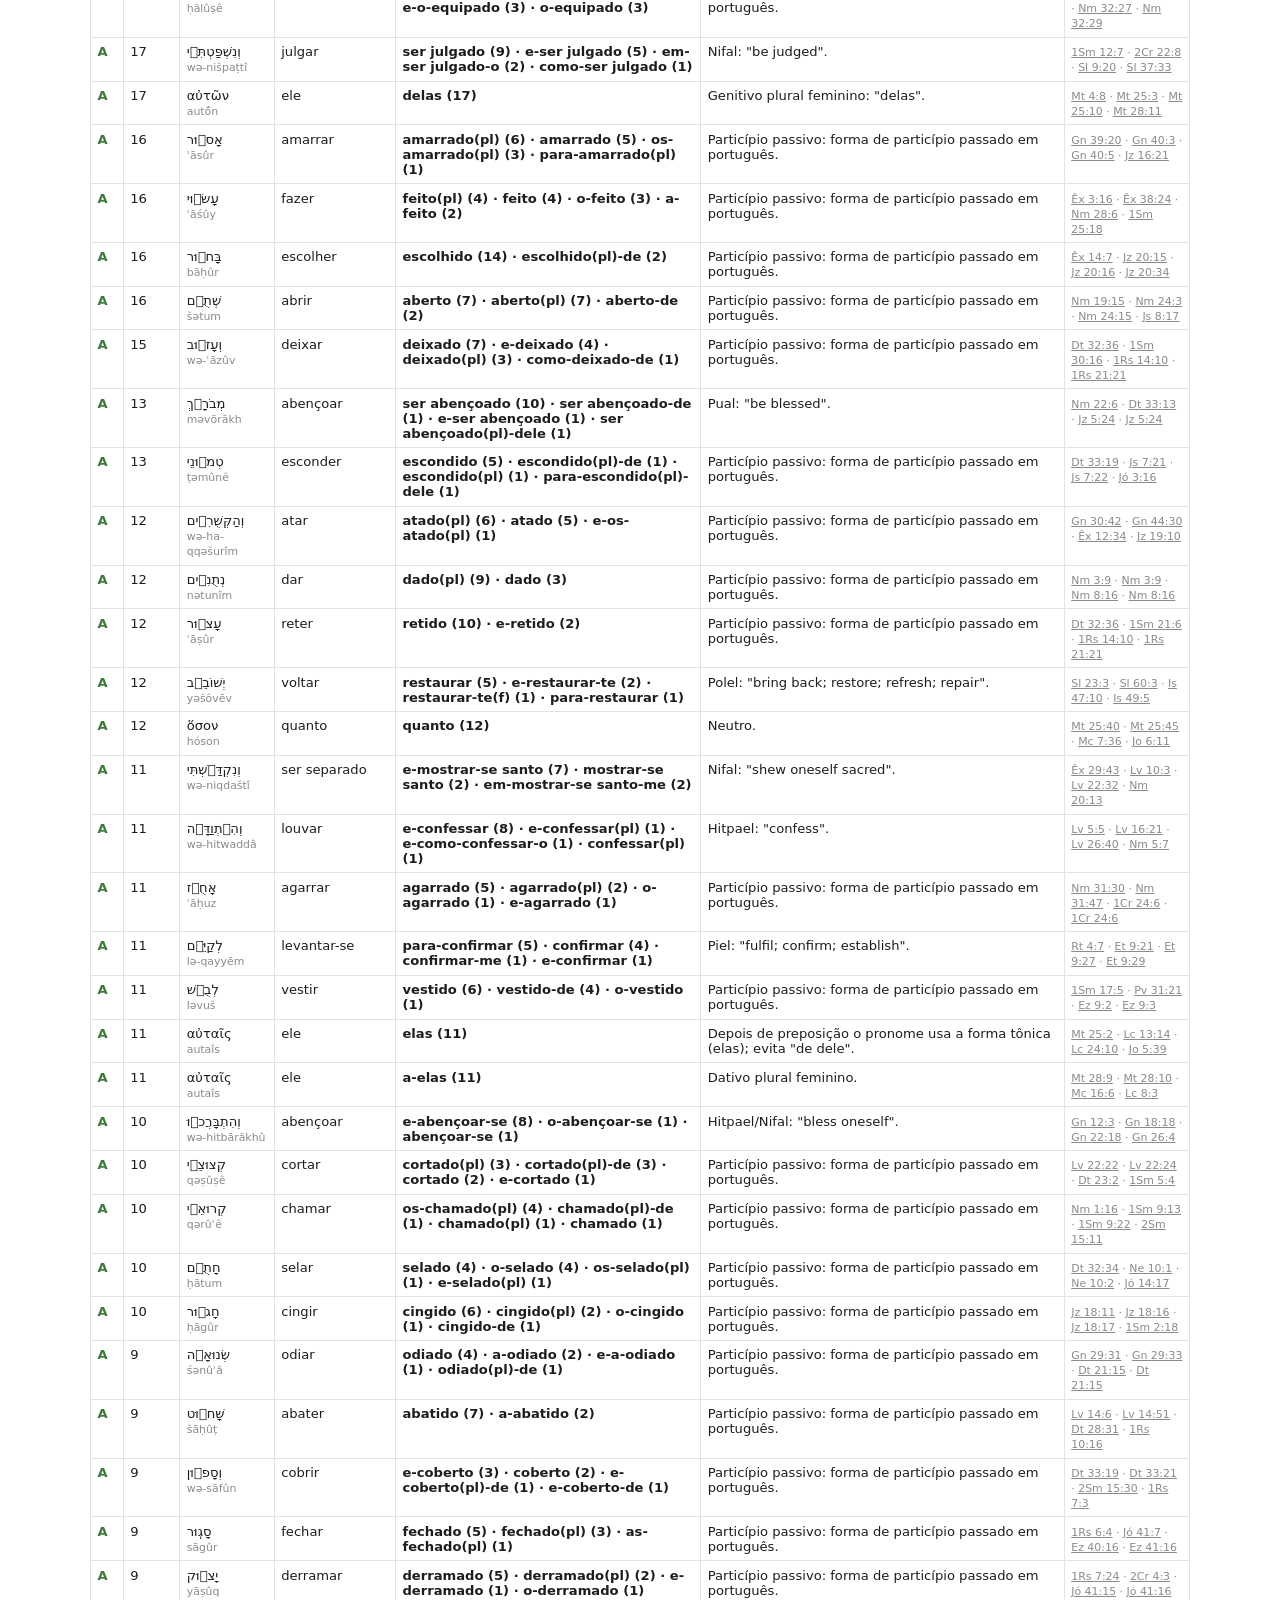
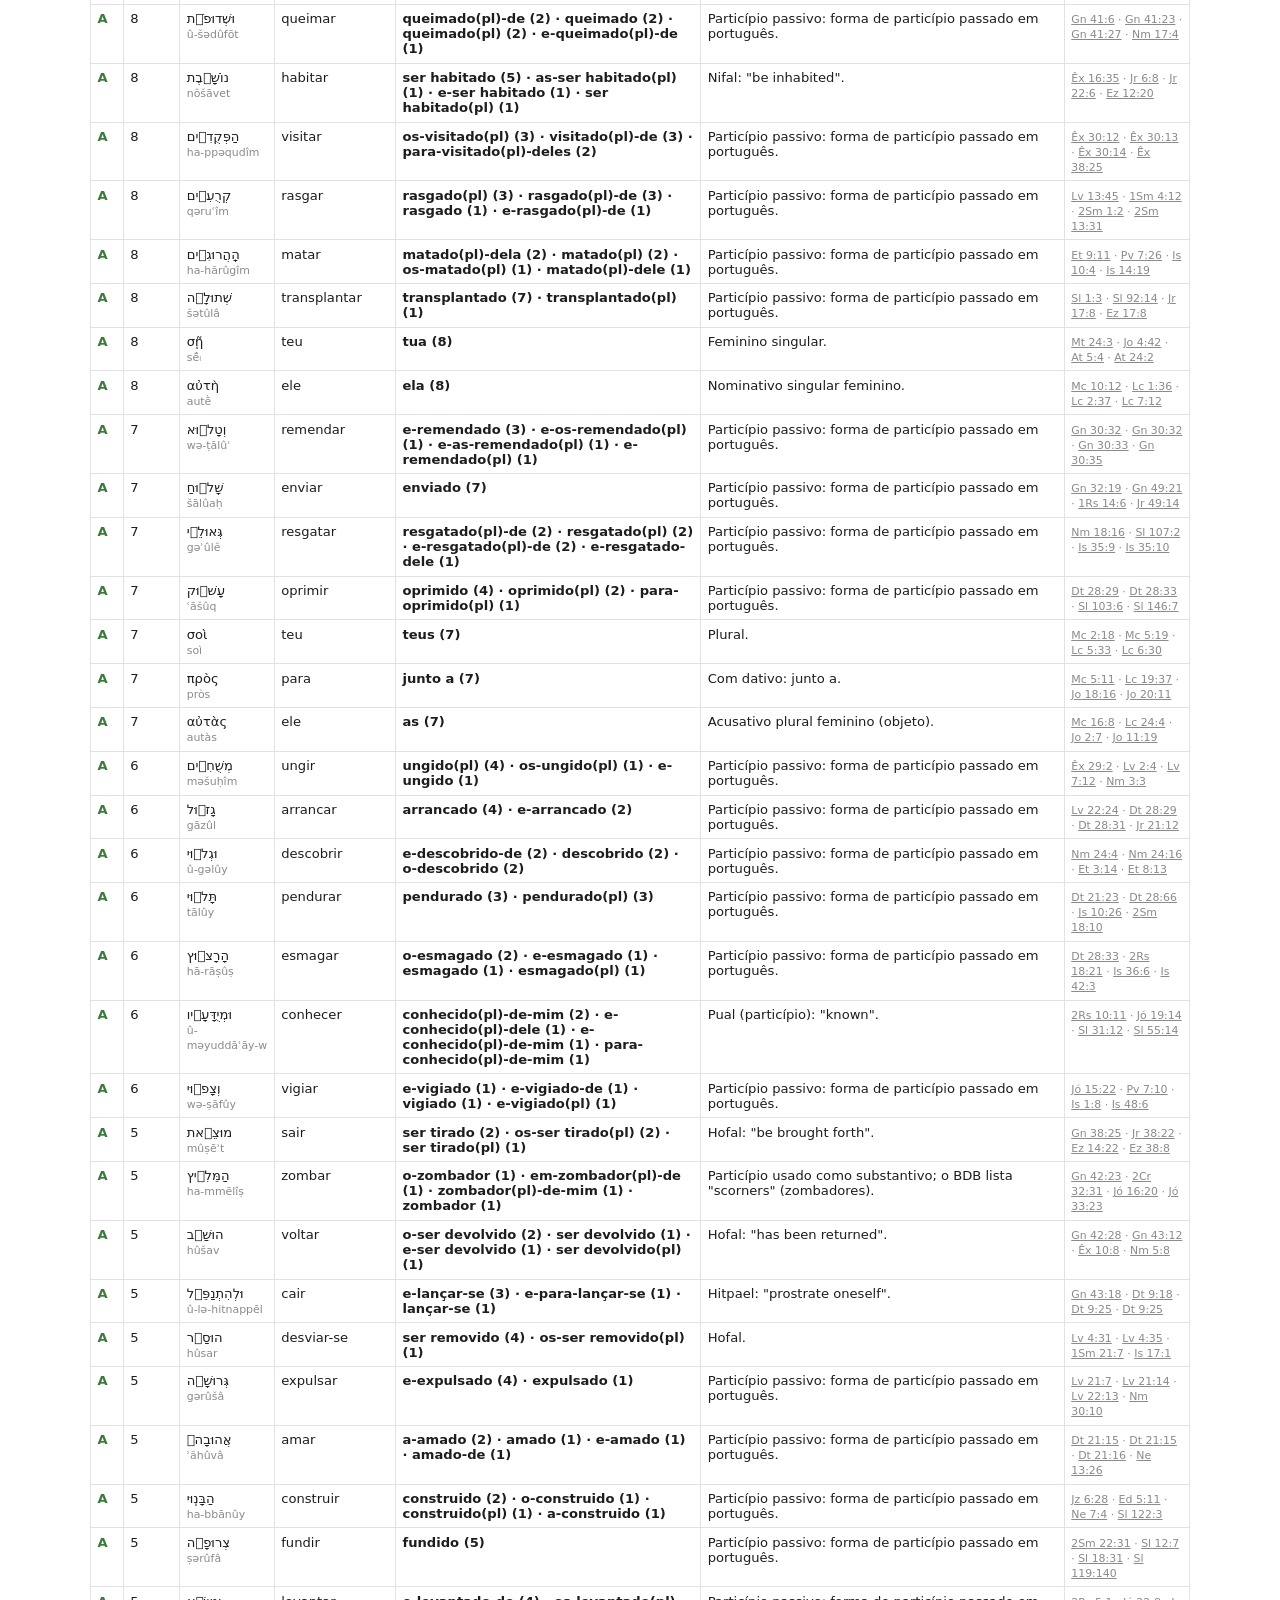
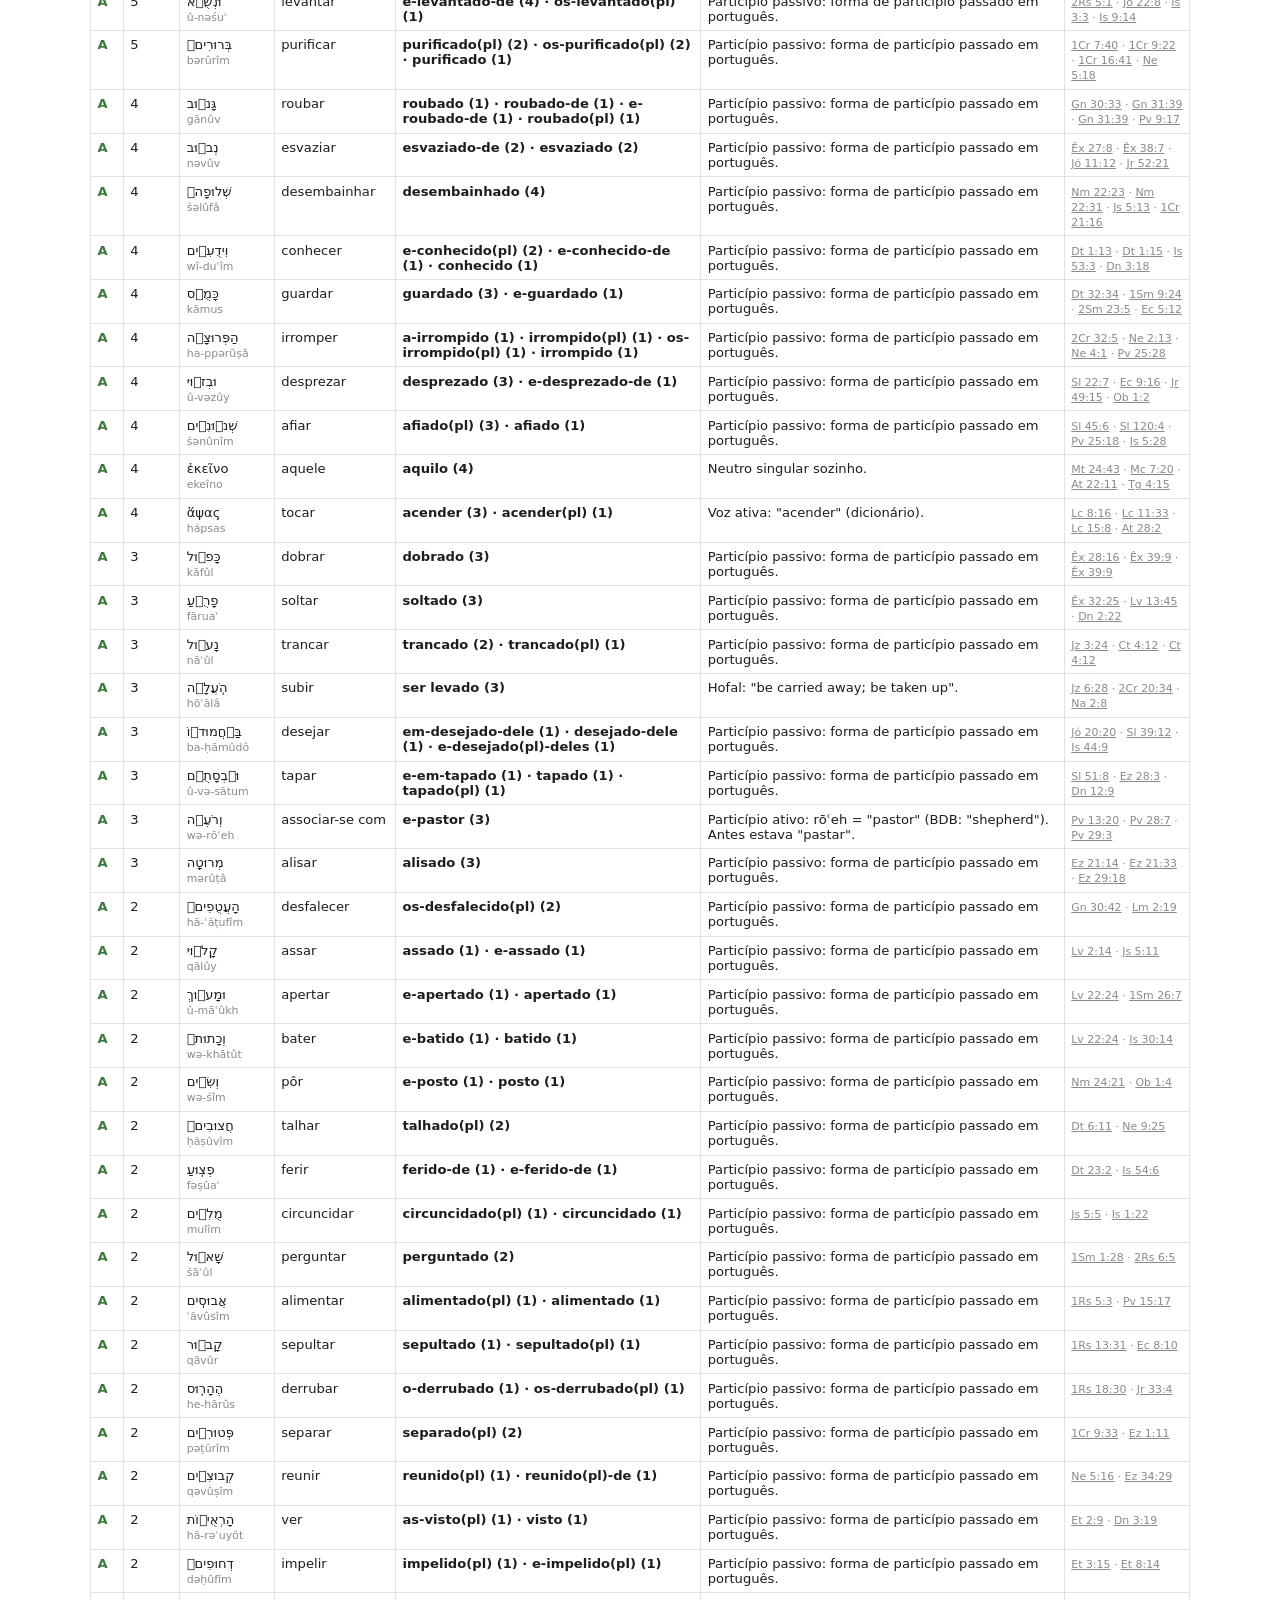
<file: dados_biblia/saida/auditoria_sentidos.html>
<!doctype html><html lang="pt-BR"><meta charset="utf-8"><meta name="viewport" content="width=device-width,initial-scale=1"><title>Auditoria — sentidos escolhidos por contexto</title><style>
:root{--bg:#fff;--fg:#1d1d1f;--mut:#8a8a8f;--tr:#0a6b4b;--ln:#e2e2e6}
@media (prefers-color-scheme:dark){:root{--bg:#161618;--fg:#ececf0;--mut:#8f8f96;--tr:#4fd1a1;--ln:#2c2c30}}
body{background:var(--bg);color:var(--fg);font-family:system-ui,sans-serif;margin:0 auto;max-width:1100px;padding:1rem 1.2rem 4rem}
h1{font-size:1.5rem;margin:.6rem 0 .2rem}h1 small{display:block;font-size:.8rem;color:var(--mut);font-weight:400;margin-top:.2rem}
h2{font-size:1.05rem;margin:2rem 0 .8rem;border-bottom:1px solid var(--ln);padding-bottom:.3rem}
.v{display:flex;flex-wrap:wrap;gap:.1rem 1rem;margin:0 0 .9rem;padding-bottom:.7rem;border-bottom:1px dotted var(--ln)}
.nv{align-self:flex-start;font-size:.72rem;font-weight:600;color:var(--mut);padding-top:.35rem;min-width:1.4rem;text-align:center}
.w{display:flex;flex-direction:column;align-items:center;text-align:center}
.o{font-size:1.75rem;line-height:1.55;font-family:"SBL Hebrew","Ezra SIL","Noto Serif Hebrew","Times New Roman",serif}
.grc .o{font-family:"SBL Greek","Gentium Plus","Cardo","Noto Serif","Times New Roman",serif;font-size:1.5rem}
.t{font-style:italic;font-size:.88rem;color:var(--tr);direction:ltr;unicode-bidi:isolate;white-space:nowrap}
.q .o{border-bottom:1px dashed var(--mut)}.qs .o{border-bottom:1px dotted var(--mut);opacity:.8}.nl .o{opacity:.45}.nl .t{color:var(--mut)}
a{color:inherit}ul{columns:2;list-style:none;padding:0}li{padding:.15rem 0}

table{border-collapse:collapse;width:100%;font-size:.82rem}td,th{border:1px solid var(--ln);padding:.4rem;vertical-align:top;text-align:left}
th{background:rgba(128,128,128,.12);position:sticky;top:0}.wrap{overflow-x:auto}tr.cA td:first-child{color:#3b7a3b}tr.cB td:first-child{color:#c28a00}tr.cC td:first-child{color:#7a4bb0}
#q{font-size:1rem;padding:.4rem;width:100%;box-sizing:border-box;margin:.5rem 0}small{color:var(--mut)}
</style><p><a href="index.html">← Índice</a> · <a href="referencias.html">Referências</a></p><h1>Sentidos escolhidos por contexto<small>cada linha = uma regra; todas as palavras afetadas aparecem com sublinhado pontilhado nos livros</small></h1><p><b>Como foi feito:</b> o interlinear começa com o 1º sentido do dicionário. Onde o contexto mostra que outro sentido <i>do mesmo dicionário</i> serve melhor para quem lê, uma regra (arquivo <code>lexico/contexto.tsv</code>) troca a glosa. Nenhuma outra Bíblia é usada. <b>A</b> (28155) = a forma gramatical decide (tema verbal, caso, gênero, número). <b>B</b> (12047) = escolha pelo contexto entre os sentidos do dicionário (julgamento de leitura; revise por amostragem). <b>C</b> (1047) = locução de duas ou mais palavras.</p><input id="q" placeholder="filtrar (ex.: porque, vento, δέ, 3588)…" oninput="var v=this.value.toLowerCase();document.querySelectorAll('tbody tr').forEach(function(r){r.style.display=r.innerText.toLowerCase().indexOf(v)<0?'none':''})"><div class="wrap"><table><thead><tr><th>Cl.</th><th>Vezes</th><th>Palavra</th><th>Padrão do dicionário</th><th>Glosa escolhida</th><th>Motivo</th><th>Exemplos</th></tr></thead><tbody><tr class="cB"><td><b>B</b></td><td>3485</td><td dir="rtl">כִּֽי<br><small>kî</small></td><td>que, porque</td><td><b>porque (3381) · e-porque (102) · acaso-porque (2)</b></td><td>Nos demais casos kî introduz razão: &quot;porque&quot; (dicionário: &quot;for; because&quot;).</td><td><small><a href="html/01_Gn.html">Gn 2:3</a> · <a href="html/01_Gn.html">Gn 2:5</a> · <a href="html/01_Gn.html">Gn 2:17</a> · <a href="html/01_Gn.html">Gn 2:23</a></small></td></tr><tr class="cB"><td><b>B</b></td><td>2601</td><td dir="ltr">δὲ<br><small>dè</small></td><td>mas</td><td><b>e (2601)</b></td><td>Em narrativa δέ é conectivo suave; dicionário: &quot;and&quot;. Antes estava &quot;mas&quot;.</td><td><small><a href="html/40_Mt.html">Mt 1:2</a> · <a href="html/40_Mt.html">Mt 1:2</a> · <a href="html/40_Mt.html">Mt 1:3</a> · <a href="html/40_Mt.html">Mt 1:3</a></small></td></tr><tr class="cB"><td><b>B</b></td><td>834</td><td dir="rtl">כִּֽי<br><small>kî</small></td><td>que, porque</td><td><b>que (828) · acaso-que (3) · e-que (3)</b></td><td>Depois de verbo de saber/ver/dizer, kî introduz o conteúdo: &quot;que&quot;.</td><td><small><a href="html/01_Gn.html">Gn 1:4</a> · <a href="html/01_Gn.html">Gn 1:10</a> · <a href="html/01_Gn.html">Gn 1:12</a> · <a href="html/01_Gn.html">Gn 1:18</a></small></td></tr><tr class="cB"><td><b>B</b></td><td>653</td><td dir="ltr">ὅτι<br><small>hóti</small></td><td>que</td><td><b>porque (653)</b></td><td>Nos demais contextos ὅτι introduz razão: &quot;porque&quot; (dicionário: &quot;because&quot;).</td><td><small><a href="html/40_Mt.html">Mt 2:18</a> · <a href="html/40_Mt.html">Mt 2:23</a> · <a href="html/40_Mt.html">Mt 5:3</a> · <a href="html/40_Mt.html">Mt 5:4</a></small></td></tr><tr class="cB"><td><b>B</b></td><td>641</td><td dir="ltr">ὅτι<br><small>hóti</small></td><td>que</td><td><b>que (641)</b></td><td>Depois de verbo de dizer/saber/ver/crer, ὅτι introduz o conteúdo: &quot;que&quot;.</td><td><small><a href="html/40_Mt.html">Mt 2:16</a> · <a href="html/40_Mt.html">Mt 2:22</a> · <a href="html/40_Mt.html">Mt 3:9</a> · <a href="html/40_Mt.html">Mt 4:6</a></small></td></tr><tr class="cB"><td><b>B</b></td><td>352</td><td dir="ltr">οὖν<br><small>oûn</small></td><td>portanto</td><td><b>então (352)</b></td><td>Nos Evangelhos e Atos οὖν é quase sempre narrativo (&quot;então&quot;); dicionário: &quot;then&quot;.</td><td><small><a href="html/40_Mt.html">Mt 1:17</a> · <a href="html/40_Mt.html">Mt 3:8</a> · <a href="html/40_Mt.html">Mt 3:10</a> · <a href="html/40_Mt.html">Mt 5:19</a></small></td></tr><tr class="cB"><td><b>B</b></td><td>299</td><td dir="rtl">יוֹשֵׁ֖ב<br><small>yôšēv</small></td><td>habitar</td><td><b>habitar (120) · e-habitar (82) · os-habitar(pl) (25) · o-habitar (21)</b></td><td>yāšab + preposição &quot;em&quot;: &quot;habitar&quot; (dicionário: &quot;dwell; abide&quot;).</td><td><small><a href="html/01_Gn.html">Gn 4:16</a> · <a href="html/01_Gn.html">Gn 13:7</a> · <a href="html/01_Gn.html">Gn 13:12</a> · <a href="html/01_Gn.html">Gn 13:12</a></small></td></tr><tr class="cB"><td><b>B</b></td><td>259</td><td dir="rtl">לַעֲבֹ֖ד<br><small>la-ʿăvōd</small></td><td>trabalhar</td><td><b>e-servir (71) · servir (70) · para-servir (25) · e-servir-os (12)</b></td><td>Qal: &quot;serve him by labour&quot; (dicionário). Antes estava &quot;trabalhar&quot;.</td><td><small><a href="html/01_Gn.html">Gn 2:15</a> · <a href="html/01_Gn.html">Gn 14:4</a> · <a href="html/01_Gn.html">Gn 15:13</a> · <a href="html/01_Gn.html">Gn 15:14</a></small></td></tr><tr class="cB"><td><b>B</b></td><td>252</td><td dir="rtl">וַיְהִ֗י<br><small>wa-yhî</small></td><td>ser</td><td><b>e-acontecer (252)</b></td><td>wayəhî + &quot;em/como&quot;: &quot;e aconteceu&quot; (dicionário: &quot;come to pass&quot;).</td><td><small><a href="html/01_Gn.html">Gn 4:8</a> · <a href="html/01_Gn.html">Gn 8:13</a> · <a href="html/01_Gn.html">Gn 11:2</a> · <a href="html/01_Gn.html">Gn 12:11</a></small></td></tr><tr class="cB"><td><b>B</b></td><td>224</td><td dir="rtl">וְיָדְע֖וּ<br><small>wə-yādəʿû</small></td><td>conhecer</td><td><b>e-saber (108) · saber (103) · para-saber (5) · o-saber (2)</b></td><td>yāḏaʿ + kî (&quot;que&quot;): &quot;saber que&quot; (dicionário: &quot;know&quot;).</td><td><small><a href="html/01_Gn.html">Gn 3:7</a> · <a href="html/01_Gn.html">Gn 12:11</a> · <a href="html/01_Gn.html">Gn 15:8</a> · <a href="html/01_Gn.html">Gn 15:13</a></small></td></tr><tr class="cB"><td><b>B</b></td><td>170</td><td dir="rtl">נָתַ֥ן<br><small>nātan</small></td><td>dar</td><td><b>entregar (58) · e-entregar (47) · e-entregar-os (21) · e-entregar-o (8)</b></td><td>&quot;dar na mão de&quot; = entregar (dicionário: &quot;give; put; set&quot;).</td><td><small><a href="html/01_Gn.html">Gn 30:35</a> · <a href="html/01_Gn.html">Gn 32:17</a> · <a href="html/01_Gn.html">Gn 38:28</a> · <a href="html/01_Gn.html">Gn 39:4</a></small></td></tr><tr class="cB"><td><b>B</b></td><td>142</td><td dir="ltr">οὖν<br><small>oûn</small></td><td>portanto</td><td><b>portanto (142)</b></td><td>Nas epístolas e Apocalipse οὖν é inferencial (&quot;portanto&quot;); dicionário: &quot;therefore&quot;.</td><td><small><a href="html/45_Rm.html">Rm 2:21</a> · <a href="html/45_Rm.html">Rm 2:26</a> · <a href="html/45_Rm.html">Rm 3:1</a> · <a href="html/45_Rm.html">Rm 3:9</a></small></td></tr><tr class="cB"><td><b>B</b></td><td>133</td><td dir="rtl">עַל<br><small>ʿal</small></td><td>sobre</td><td><b>junto a (104) · e-junto a (9) · junto a-ele (5) · de-junto a (3)</b></td><td>ʿal + rio/água/porta/caminho: &quot;junto a&quot; (dicionário: &quot;beside; by&quot;).</td><td><small><a href="html/01_Gn.html">Gn 16:7</a> · <a href="html/01_Gn.html">Gn 16:7</a> · <a href="html/01_Gn.html">Gn 19:31</a> · <a href="html/01_Gn.html">Gn 24:13</a></small></td></tr><tr class="cB"><td><b>B</b></td><td>121</td><td dir="ltr">ἀφῆκεν<br><small>aphē̂ken</small></td><td>perdoar</td><td><b>deixar (106) · deixar(pl) (15)</b></td><td>Nos demais casos: &quot;deixar&quot; (dicionário: &quot;send away, release, permit&quot;).</td><td><small><a href="html/40_Mt.html">Mt 3:15</a> · <a href="html/40_Mt.html">Mt 3:15</a> · <a href="html/40_Mt.html">Mt 4:11</a> · <a href="html/40_Mt.html">Mt 4:20</a></small></td></tr><tr class="cB"><td><b>B</b></td><td>118</td><td dir="rtl">וַיְהִ֣י<br><small>wa-yhî</small></td><td>ser</td><td><b>e-acontecer (118)</b></td><td>wayəhî + palavra de tempo: &quot;e aconteceu&quot; (dicionário: &quot;come to pass&quot;).</td><td><small><a href="html/01_Gn.html">Gn 1:5</a> · <a href="html/01_Gn.html">Gn 1:5</a> · <a href="html/01_Gn.html">Gn 1:8</a> · <a href="html/01_Gn.html">Gn 1:8</a></small></td></tr><tr class="cB"><td><b>B</b></td><td>118</td><td dir="rtl">נַפְשִׁ֑י<br><small>nafšî</small></td><td>alma</td><td><b>vida-de-mim (35) · vida (16) · vida-deles (14) · vida-dele (13)</b></td><td>Com &quot;ferir/buscar/livrar&quot;: nefesh = &quot;vida&quot; (dicionário: &quot;life&quot;).</td><td><small><a href="html/01_Gn.html">Gn 14:21</a> · <a href="html/01_Gn.html">Gn 32:31</a> · <a href="html/01_Gn.html">Gn 34:8</a> · <a href="html/01_Gn.html">Gn 37:21</a></small></td></tr><tr class="cB"><td><b>B</b></td><td>116</td><td dir="ltr">δὲ<br><small>dè</small></td><td>mas</td><td><b>mas (116)</b></td><td>Depois de negação, δέ contrasta: &quot;mas&quot;.</td><td><small><a href="html/40_Mt.html">Mt 5:21</a> · <a href="html/40_Mt.html">Mt 5:33</a> · <a href="html/40_Mt.html">Mt 9:16</a> · <a href="html/40_Mt.html">Mt 10:28</a></small></td></tr><tr class="cB"><td><b>B</b></td><td>103</td><td dir="rtl">פְּקֻדֵיהֶ֖ם<br><small>pəqudê-hem</small></td><td>visitar</td><td><b>contar (25) · contar(pl)-deles (20) · e-contar(pl)-deles (13) · contar(pl)-de (11)</b></td><td>No livro de Números pāqaḏ = recensear/contar (dicionário: &quot;muster&quot;).</td><td><small><a href="html/04_Nm.html">Nm 1:3</a> · <a href="html/04_Nm.html">Nm 1:19</a> · <a href="html/04_Nm.html">Nm 1:21</a> · <a href="html/04_Nm.html">Nm 1:22</a></small></td></tr><tr class="cB"><td><b>B</b></td><td>96</td><td dir="rtl">הַדְּבָרִ֣ים<br><small>ha-ddəvārîm</small></td><td>palavra</td><td><b>os-coisa(pl) (81) · como-coisa(pl) (12) · coisa(pl)-de-mim (2) · em-coisa(pl) (1)</b></td><td>Plural com &quot;estas&quot;: dāvār = &quot;coisas&quot; (dicionário: &quot;matter; affair&quot;).</td><td><small><a href="html/01_Gn.html">Gn 15:1</a> · <a href="html/01_Gn.html">Gn 20:8</a> · <a href="html/01_Gn.html">Gn 22:1</a> · <a href="html/01_Gn.html">Gn 22:20</a></small></td></tr><tr class="cB"><td><b>B</b></td><td>95</td><td dir="rtl">וַיֵּ֗לֶךְ<br><small>wa-yyēlekh</small></td><td>ir</td><td><b>e-andar (37) · andar (34) · para-andar (12) · e-para-andar (3)</b></td><td>Qal com &quot;caminho&quot; por perto: &quot;andar&quot; (dicionário: &quot;walk&quot;).</td><td><small><a href="html/01_Gn.html">Gn 19:2</a> · <a href="html/01_Gn.html">Gn 32:2</a> · <a href="html/02_Êx.html">Êx 3:18</a> · <a href="html/02_Êx.html">Êx 5:3</a></small></td></tr><tr class="cB"><td><b>B</b></td><td>83</td><td dir="ltr">τις<br><small>tis</small></td><td>alguém</td><td><b>certo (83)</b></td><td>Indefinido ao lado de um nome: &quot;certo/algum&quot;.</td><td><small><a href="html/40_Mt.html">Mt 18:12</a> · <a href="html/41_Mc.html">Mc 12:19</a> · <a href="html/41_Mc.html">Mc 15:21</a> · <a href="html/42_Lc.html">Lc 1:5</a></small></td></tr><tr class="cB"><td><b>B</b></td><td>82</td><td dir="ltr">αὐτὸ<br><small>autò</small></td><td>ele</td><td><b>mesmo (69) · mesmo(pl) (13)</b></td><td>Dicionário: &quot;mesmo&quot;. Em posição atributiva (o mesmo) o termo é identificador, não pronome.</td><td><small><a href="html/40_Mt.html">Mt 5:46</a> · <a href="html/40_Mt.html">Mt 5:47</a> · <a href="html/40_Mt.html">Mt 22:34</a> · <a href="html/40_Mt.html">Mt 26:44</a></small></td></tr><tr class="cB"><td><b>B</b></td><td>81</td><td dir="rtl">שְׁמַ֣ע<br><small>šəmaʿ</small></td><td>ouvir</td><td><b>obedecer (64) · e-obedecer (10) · para-obedecer (5) · e-para-obedecer (1)</b></td><td>šāmaʿ + bə-qôl: &quot;dar ouvidos à voz&quot; = obedecer (BDB: &quot;hear obediently&quot;).</td><td><small><a href="html/01_Gn.html">Gn 21:12</a> · <a href="html/01_Gn.html">Gn 22:18</a> · <a href="html/01_Gn.html">Gn 27:8</a> · <a href="html/01_Gn.html">Gn 27:13</a></small></td></tr><tr class="cB"><td><b>B</b></td><td>66</td><td dir="rtl">וְאָכְלָ֖ה<br><small>wə-ʾākhəlâ</small></td><td>comer</td><td><b>e-consumir (33) · consumir (21) · consumir-o (4) · consumir-os (2)</b></td><td>Com &quot;fogo/espada&quot; como sujeito: &quot;consumir&quot; (dicionário: &quot;devour; consume&quot;).</td><td><small><a href="html/02_Êx.html">Êx 12:8</a> · <a href="html/02_Êx.html">Êx 24:17</a> · <a href="html/03_Lv.html">Lv 9:24</a> · <a href="html/03_Lv.html">Lv 10:2</a></small></td></tr><tr class="cB"><td><b>B</b></td><td>65</td><td dir="rtl">וַיִּשְׁלַ֤ח<br><small>wa-yyišlaḥ</small></td><td>enviar</td><td><b>estender (29) · e-estender (27) · para-estender (8) · de-estender (1)</b></td><td>&quot;enviar a mão&quot; = estender a mão (dicionário: &quot;stretch out&quot;).</td><td><small><a href="html/01_Gn.html">Gn 3:22</a> · <a href="html/01_Gn.html">Gn 8:9</a> · <a href="html/01_Gn.html">Gn 19:10</a> · <a href="html/01_Gn.html">Gn 22:10</a></small></td></tr><tr class="cB"><td><b>B</b></td><td>59</td><td dir="rtl">יֵשֵׁ֥ב<br><small>yēšēv</small></td><td>habitar</td><td><b>sentar (34) · e-sentar (12) · o-sentar (4) · sentar(pl) (4)</b></td><td>yāšab com &quot;assento/trono&quot;: &quot;sentar&quot; (dicionário: &quot;sit&quot;).</td><td><small><a href="html/02_Êx.html">Êx 11:5</a> · <a href="html/02_Êx.html">Êx 12:29</a> · <a href="html/03_Lv.html">Lv 13:46</a> · <a href="html/05_Dt.html">Dt 17:18</a></small></td></tr><tr class="cB"><td><b>B</b></td><td>55</td><td dir="rtl">וַיַּ֥עַל<br><small>wa-yyaʿal</small></td><td>subir</td><td><b>e-oferecer (24) · oferecer (13) · para-oferecer (9) · e-oferecer-o (5)</b></td><td>Hifil com &quot;holocausto&quot;: &quot;offer&quot;.</td><td><small><a href="html/01_Gn.html">Gn 8:20</a> · <a href="html/01_Gn.html">Gn 22:2</a> · <a href="html/01_Gn.html">Gn 22:13</a> · <a href="html/02_Êx.html">Êx 24:5</a></small></td></tr><tr class="cB"><td><b>B</b></td><td>55</td><td dir="rtl">וַיִּכְרֹ֨ת<br><small>wa-yyikhrōt</small></td><td>cortar</td><td><b>e-firmar (27) · firmar (25) · para-firmar (1) · acaso-firmar (1)</b></td><td>&quot;cortar aliança&quot; = firmar aliança (dicionário: &quot;cut off; … make a covenant&quot;).</td><td><small><a href="html/01_Gn.html">Gn 15:18</a> · <a href="html/01_Gn.html">Gn 21:27</a> · <a href="html/01_Gn.html">Gn 21:32</a> · <a href="html/01_Gn.html">Gn 26:28</a></small></td></tr><tr class="cB"><td><b>B</b></td><td>55</td><td dir="rtl">וַיִּשָּׂ֥א<br><small>wa-yyiśśāʾ</small></td><td>levantar</td><td><b>carregar (31) · e-carregar (20) · para-carregar (2) · carregar-de (2)</b></td><td>Com &quot;culpa/pecado&quot;: &quot;carregar&quot; (dicionário: &quot;bear; carry&quot;).</td><td><small><a href="html/01_Gn.html">Gn 50:17</a> · <a href="html/01_Gn.html">Gn 50:17</a> · <a href="html/02_Êx.html">Êx 10:17</a> · <a href="html/02_Êx.html">Êx 23:21</a></small></td></tr><tr class="cB"><td><b>B</b></td><td>53</td><td dir="rtl">וְהִקְרַבְתֶּ֨ם<br><small>wə-hiqravtem</small></td><td>aproximar-se</td><td><b>e-oferecer (22) · oferecer (19) · o-oferecer (5) · para-oferecer (4)</b></td><td>Hifil com oferta/sacrifício: &quot;present; bring near&quot; → &quot;oferecer&quot;.</td><td><small><a href="html/03_Lv.html">Lv 1:2</a> · <a href="html/03_Lv.html">Lv 1:2</a> · <a href="html/03_Lv.html">Lv 2:1</a> · <a href="html/03_Lv.html">Lv 2:4</a></small></td></tr><tr class="cB"><td><b>B</b></td><td>49</td><td dir="ltr">δὲ<br><small>dè</small></td><td>mas</td><td><b>porém (49)</b></td><td>Par μέν… δέ (&quot;por um lado… por outro&quot;): &quot;porém&quot;.</td><td><small><a href="html/40_Mt.html">Mt 9:37</a> · <a href="html/40_Mt.html">Mt 13:8</a> · <a href="html/40_Mt.html">Mt 13:23</a> · <a href="html/40_Mt.html">Mt 16:14</a></small></td></tr><tr class="cB"><td><b>B</b></td><td>42</td><td dir="rtl">וְהָיָ֣ה<br><small>wə-hāyâ</small></td><td>ser</td><td><b>e-acontecer (42)</b></td><td>wəhāyâ + &quot;dia&quot;: &quot;e acontecerá&quot; (dicionário: &quot;come to pass&quot;).</td><td><small><a href="html/01_Gn.html">Gn 6:3</a> · <a href="html/02_Êx.html">Êx 12:14</a> · <a href="html/03_Lv.html">Lv 14:9</a> · <a href="html/05_Dt.html">Dt 21:16</a></small></td></tr><tr class="cB"><td><b>B</b></td><td>40</td><td dir="ltr">Ἐγένετο<br><small>Egéneto</small></td><td>vir a ser</td><td><b>acontecer (40)</b></td><td>&quot;Ἐγένετο&quot; no início de oração narrativa seguido de δέ/ἐν/ὡς…: &quot;aconteceu&quot; (dicionário: &quot;become, happen&quot;).</td><td><small><a href="html/42_Lc.html">Lc 1:5</a> · <a href="html/42_Lc.html">Lc 1:8</a> · <a href="html/42_Lc.html">Lc 2:1</a> · <a href="html/42_Lc.html">Lc 2:6</a></small></td></tr><tr class="cB"><td><b>B</b></td><td>38</td><td dir="rtl">וַיֵּ֥שְׁבוּ<br><small>wa-yyēšəvû</small></td><td>habitar</td><td><b>e-habitar (23) · habitar (7) · para-habitar (3) · habitar(pl) (3)</b></td><td>yāšab + &quot;ali&quot;: &quot;habitar&quot;.</td><td><small><a href="html/01_Gn.html">Gn 11:2</a> · <a href="html/01_Gn.html">Gn 11:31</a> · <a href="html/01_Gn.html">Gn 26:17</a> · <a href="html/01_Gn.html">Gn 35:1</a></small></td></tr><tr class="cB"><td><b>B</b></td><td>37</td><td dir="ltr">τίς<br><small>tís</small></td><td>quem</td><td><b>qual (37)</b></td><td>Interrogativo ao lado de um nome: &quot;qual?&quot;.</td><td><small><a href="html/40_Mt.html">Mt 5:46</a> · <a href="html/40_Mt.html">Mt 22:20</a> · <a href="html/40_Mt.html">Mt 22:28</a> · <a href="html/40_Mt.html">Mt 22:42</a></small></td></tr><tr class="cB"><td><b>B</b></td><td>32</td><td dir="ltr">ἐγένετο<br><small>egéneto</small></td><td>vir a ser</td><td><b>acontecer (32)</b></td><td>&quot;καὶ ἐγένετο&quot; + δέ/ἐν/ὡς…: &quot;e aconteceu&quot; (dicionário: &quot;become, happen&quot;).</td><td><small><a href="html/40_Mt.html">Mt 7:28</a> · <a href="html/40_Mt.html">Mt 11:1</a> · <a href="html/40_Mt.html">Mt 13:53</a> · <a href="html/40_Mt.html">Mt 19:1</a></small></td></tr><tr class="cB"><td><b>B</b></td><td>32</td><td dir="ltr">λαβὼν<br><small>labṑn</small></td><td>receber</td><td><b>tomar (29) · tomar(pl) (3)</b></td><td>Com objeto concreto, &quot;tomar&quot; (dicionário: &quot;take&quot;).</td><td><small><a href="html/40_Mt.html">Mt 10:38</a> · <a href="html/40_Mt.html">Mt 14:19</a> · <a href="html/40_Mt.html">Mt 15:26</a> · <a href="html/40_Mt.html">Mt 15:36</a></small></td></tr><tr class="cB"><td><b>B</b></td><td>30</td><td dir="rtl">ר֣וּחַ<br><small>rûaḥ</small></td><td>espírito</td><td><b>vento-de (13) · o/a-vento (6) · e-vento (2) · vento (2)</b></td><td>Com &quot;oriente/norte/mar/tempestade&quot;: rûaḥ = &quot;vento&quot; (dicionário: &quot;wind&quot;).</td><td><small><a href="html/02_Êx.html">Êx 10:19</a> · <a href="html/02_Êx.html">Êx 14:21</a> · <a href="html/02_Êx.html">Êx 15:10</a> · <a href="html/11_1Rs.html">1Rs 19:11</a></small></td></tr><tr class="cB"><td><b>B</b></td><td>28</td><td dir="ltr">οὐδεὶς<br><small>oudeìs</small></td><td>ninguém</td><td><b>nenhum (28)</b></td><td>Ao lado de um nome: &quot;nenhum&quot;.</td><td><small><a href="html/41_Mc.html">Mc 1:44</a> · <a href="html/41_Mc.html">Mc 2:21</a> · <a href="html/41_Mc.html">Mc 6:5</a> · <a href="html/41_Mc.html">Mc 10:18</a></small></td></tr><tr class="cB"><td><b>B</b></td><td>26</td><td dir="ltr">δυνάμεις<br><small>dynámeis</small></td><td>poder</td><td><b>obras poderosas(pl) (26)</b></td><td>Plural: &quot;marvelous works&quot; no dicionário.</td><td><small><a href="html/40_Mt.html">Mt 7:22</a> · <a href="html/40_Mt.html">Mt 11:20</a> · <a href="html/40_Mt.html">Mt 11:21</a> · <a href="html/40_Mt.html">Mt 11:23</a></small></td></tr><tr class="cB"><td><b>B</b></td><td>25</td><td dir="ltr">δοκεῖ<br><small>dokeî</small></td><td>pensar</td><td><b>parecer (25)</b></td><td>3ª pessoa do singular: &quot;parece&quot;.</td><td><small><a href="html/40_Mt.html">Mt 17:25</a> · <a href="html/40_Mt.html">Mt 18:12</a> · <a href="html/40_Mt.html">Mt 21:28</a> · <a href="html/40_Mt.html">Mt 22:17</a></small></td></tr><tr class="cB"><td><b>B</b></td><td>24</td><td dir="ltr">ψυχὴν<br><small>psykhḕn</small></td><td>alma</td><td><b>vida (22) · vida(pl) (2)</b></td><td>Com verbos de perder/dar/salvar, ψυχή = &quot;vida&quot; (dicionário: &quot;life&quot;).</td><td><small><a href="html/40_Mt.html">Mt 10:28</a> · <a href="html/40_Mt.html">Mt 10:39</a> · <a href="html/40_Mt.html">Mt 10:39</a> · <a href="html/40_Mt.html">Mt 12:18</a></small></td></tr><tr class="cB"><td><b>B</b></td><td>22</td><td dir="ltr">ἀφιέναι<br><small>aphiénai</small></td><td>perdoar</td><td><b>perdoar (22)</b></td><td>Com objeto &quot;pecado/dívida&quot;, ἀφίημι = &quot;perdoar&quot; (dicionário: &quot;forgive&quot;).</td><td><small><a href="html/40_Mt.html">Mt 6:12</a> · <a href="html/40_Mt.html">Mt 6:12</a> · <a href="html/40_Mt.html">Mt 6:14</a> · <a href="html/40_Mt.html">Mt 6:15</a></small></td></tr><tr class="cB"><td><b>B</b></td><td>21</td><td dir="rtl">יֶהְגֶּ֣ה<br><small>yehgeh</small></td><td>gemer</td><td><b>meditar (18) · e-meditar (2) · e-os-meditar(pl) (1)</b></td><td>Com sujeito humano e a lei/palavra como objeto: &quot;meditar&quot; (BDB 3a: soliloquize; meditate; muse). Antes estava &quot;gemer&quot;.</td><td><small><a href="html/06_Js.html">Js 1:8</a> · <a href="html/18_Jó.html">Jó 27:4</a> · <a href="html/19_Sl.html">Sl 1:2</a> · <a href="html/19_Sl.html">Sl 35:28</a></small></td></tr><tr class="cB"><td><b>B</b></td><td>19</td><td dir="rtl">בֹּ֥א<br><small>bōʾ</small></td><td>entrar</td><td><b>pôr-se (9) · e-pôr-se (5) · como-pôr-se (3) · e-como-pôr-se (2)</b></td><td>Com &quot;sol&quot; como sujeito, bôʾ = &quot;pôr-se&quot; (entrar). Dicionário: &quot;come in&quot;.</td><td><small><a href="html/01_Gn.html">Gn 28:11</a> · <a href="html/02_Êx.html">Êx 17:12</a> · <a href="html/02_Êx.html">Êx 22:25</a> · <a href="html/03_Lv.html">Lv 22:7</a></small></td></tr><tr class="cB"><td><b>B</b></td><td>19</td><td dir="rtl">עֽוֹד<br><small>ʿôd</small></td><td>ainda</td><td><b>mais (19)</b></td><td>Depois de negação, ʿôd = &quot;não mais&quot; (dicionário: &quot;still; yet; again; besides&quot;).</td><td><small><a href="html/05_Dt.html">Dt 4:35</a> · <a href="html/05_Dt.html">Dt 4:39</a> · <a href="html/11_1Rs.html">1Rs 8:60</a> · <a href="html/12_2Rs.html">2Rs 4:6</a></small></td></tr><tr class="cB"><td><b>B</b></td><td>18</td><td dir="ltr">ἢ<br><small>ḕ</small></td><td>ou</td><td><b>do que (18)</b></td><td>Depois de comparativo, ἤ = &quot;do que&quot; (dicionário: &quot;than&quot;).</td><td><small><a href="html/40_Mt.html">Mt 18:13</a> · <a href="html/40_Mt.html">Mt 23:17</a> · <a href="html/40_Mt.html">Mt 23:19</a> · <a href="html/42_Lc.html">Lc 9:13</a></small></td></tr><tr class="cB"><td><b>B</b></td><td>14</td><td dir="ltr">αὐτὸς<br><small>autòs</small></td><td>ele</td><td><b>mesmo (14)</b></td><td>Dicionário: &quot;mesmo&quot;. Nominativo antes de artigo + nome = uso enfático (ele mesmo).</td><td><small><a href="html/40_Mt.html">Mt 5:8</a> · <a href="html/40_Mt.html">Mt 8:17</a> · <a href="html/41_Mc.html">Mc 16:8</a> · <a href="html/42_Lc.html">Lc 6:42</a></small></td></tr><tr class="cB"><td><b>B</b></td><td>13</td><td dir="ltr">πληρωθῇ<br><small>plērōthē̂ᵢ</small></td><td>encher</td><td><b>cumprir (13)</b></td><td>Com profeta/escritura/palavra, &quot;cumprir&quot; (dicionário: &quot;fulfil&quot;).</td><td><small><a href="html/40_Mt.html">Mt 2:23</a> · <a href="html/40_Mt.html">Mt 13:35</a> · <a href="html/40_Mt.html">Mt 21:4</a> · <a href="html/40_Mt.html">Mt 26:54</a></small></td></tr><tr class="cB"><td><b>B</b></td><td>12</td><td dir="rtl">וַהֲקִמֹתִ֨י<br><small>wa-hăqimōtî</small></td><td>levantar-se</td><td><b>e-estabelecer (7) · estabelecer (4) · para-estabelecer (1)</b></td><td>Hifil com &quot;aliança&quot;: &quot;estabelecer&quot; (dicionário: &quot;set up&quot;).</td><td><small><a href="html/01_Gn.html">Gn 6:18</a> · <a href="html/01_Gn.html">Gn 9:9</a> · <a href="html/01_Gn.html">Gn 9:11</a> · <a href="html/01_Gn.html">Gn 17:7</a></small></td></tr><tr class="cB"><td><b>B</b></td><td>11</td><td dir="rtl">עֹבֵ֣ד<br><small>ʿōvēd</small></td><td>trabalhar</td><td><b>trabalhar (3) · para-trabalhar (2) · trabalhar-de (2) · e-trabalhar (1)</b></td><td>Com &quot;terra cultivada&quot;: &quot;trabalhar&quot; (dicionário: &quot;labour; work&quot;).</td><td><small><a href="html/01_Gn.html">Gn 2:5</a> · <a href="html/01_Gn.html">Gn 3:23</a> · <a href="html/01_Gn.html">Gn 4:2</a> · <a href="html/01_Gn.html">Gn 4:12</a></small></td></tr><tr class="cB"><td><b>B</b></td><td>11</td><td dir="ltr">ἀπολύσῃ<br><small>apolýsēᵢ</small></td><td>soltar</td><td><b>divorciar (11)</b></td><td>Com &quot;mulher/casar/adultério&quot;: &quot;divorciar&quot; (dicionário).</td><td><small><a href="html/40_Mt.html">Mt 5:31</a> · <a href="html/40_Mt.html">Mt 5:32</a> · <a href="html/40_Mt.html">Mt 5:32</a> · <a href="html/40_Mt.html">Mt 19:3</a></small></td></tr><tr class="cB"><td><b>B</b></td><td>9</td><td dir="rtl">כִּֽי<br><small>kî</small></td><td>visto que</td><td><b>porque (9)</b></td><td>Nos demais casos kî introduz razão: &quot;porque&quot; (dicionário: &quot;for; because&quot;).</td><td><small><a href="html/01_Gn.html">Gn 18:5</a> · <a href="html/01_Gn.html">Gn 19:8</a> · <a href="html/01_Gn.html">Gn 33:10</a> · <a href="html/04_Nm.html">Nm 10:31</a></small></td></tr><tr class="cB"><td><b>B</b></td><td>3</td><td dir="rtl">רֽוּחַ<br><small>rûaḥ</small></td><td>espírito</td><td><b>vento (1) · vento-dele (1) · vento-de (1)</b></td><td>Com &quot;impelir/soprar&quot;: rûaḥ = &quot;vento&quot; (dicionário: &quot;wind&quot;).</td><td><small><a href="html/19_Sl.html">Sl 1:4</a> · <a href="html/19_Sl.html">Sl 147:18</a> · <a href="html/23_Is.html">Is 40:7</a></small></td></tr><tr class="cB"><td><b>B</b></td><td>2</td><td dir="rtl">הָגֹ֣ה<br><small>hāgōh</small></td><td>gemer</td><td><b>gemer (2)</b></td><td>hāgâ com pomba/leão como sujeito: &quot;gemer, rugir&quot; (BDB 1a-b: growl; groan).</td><td><small><a href="html/23_Is.html">Is 59:11</a> · <a href="html/23_Is.html">Is 59:11</a></small></td></tr><tr class="cB"><td><b>B</b></td><td>1</td><td dir="rtl">כִּֽי<br><small>kî</small></td><td>visto que</td><td><b>que (1)</b></td><td>Depois de verbo de saber/ver/dizer, kî introduz o conteúdo: &quot;que&quot;.</td><td><small><a href="html/01_Gn.html">Gn 38:26</a></small></td></tr><tr class="cB"><td><b>B</b></td><td>1</td><td dir="rtl">יֶהְגּוּ<br><small>yehgû</small></td><td>gemer</td><td><b>imaginar (1)</b></td><td>hāgâ + &quot;vão&quot;: &quot;imaginar, tramar&quot; (BDB 3b: imagine; devise).</td><td><small><a href="html/19_Sl.html">Sl 2:1</a></small></td></tr><tr class="cB"><td><b>B</b></td><td>1</td><td dir="rtl">וְהֹג֛וֹ<br><small>wə-hōgô</small></td><td>gemer</td><td><b>e-meditar (1)</b></td><td>Infinitivo: &quot;meditar&quot; (BDB 3a).</td><td><small><a href="html/23_Is.html">Is 59:13</a></small></td></tr><tr class="cB"><td><b>B</b></td><td>1</td><td dir="ltr">πνεῦμα<br><small>pneûma</small></td><td>espírito</td><td><b>vento (1)</b></td><td>Com &quot;soprar&quot;: &quot;vento&quot; (dicionário: &quot;wind&quot;).</td><td><small><a href="html/43_Jo.html">Jo 3:8</a></small></td></tr><tr class="cC"><td><b>C</b></td><td>154</td><td dir="rtl">אִם<br><small>ʾim</small></td><td>se</td><td><b>antes (154)</b></td><td>Segunda metade da locução kî ʾim (&quot;mas antes&quot;).</td><td><small><a href="html/01_Gn.html">Gn 15:4</a> · <a href="html/01_Gn.html">Gn 28:17</a> · <a href="html/01_Gn.html">Gn 32:27</a> · <a href="html/01_Gn.html">Gn 32:29</a></small></td></tr><tr class="cC"><td><b>C</b></td><td>148</td><td dir="rtl">כִּ֣י<br><small>kî</small></td><td>que</td><td><b>mas (148)</b></td><td>Locução kî ʾim = &quot;mas, antes&quot; (BDB: &quot;but rather&quot;).</td><td><small><a href="html/01_Gn.html">Gn 28:17</a> · <a href="html/01_Gn.html">Gn 32:27</a> · <a href="html/01_Gn.html">Gn 32:29</a> · <a href="html/01_Gn.html">Gn 35:10</a></small></td></tr><tr class="cC"><td><b>C</b></td><td>146</td><td dir="rtl">עַל<br><small>ʿal</small></td><td>sobre</td><td><b>por (145) · acaso-por (1)</b></td><td>Locução ʿal-kēn = &quot;por isso&quot; (dicionário: &quot;on account of&quot;).</td><td><small><a href="html/01_Gn.html">Gn 2:24</a> · <a href="html/01_Gn.html">Gn 10:9</a> · <a href="html/01_Gn.html">Gn 11:9</a> · <a href="html/01_Gn.html">Gn 16:14</a></small></td></tr><tr class="cC"><td><b>C</b></td><td>146</td><td dir="rtl">כֵּן֙<br><small>kēn</small></td><td>assim</td><td><b>isso (146)</b></td><td>Segunda metade de ʿal-kēn (&quot;por isso&quot;).</td><td><small><a href="html/01_Gn.html">Gn 2:24</a> · <a href="html/01_Gn.html">Gn 10:9</a> · <a href="html/01_Gn.html">Gn 11:9</a> · <a href="html/01_Gn.html">Gn 16:14</a></small></td></tr><tr class="cC"><td><b>C</b></td><td>98</td><td dir="rtl">הַיּ֔וֹם<br><small>ha-yyôm</small></td><td>dia</td><td><b>hoje (98)</b></td><td>hayyôm depois de verbo = &quot;hoje&quot; (dicionário: &quot;day&quot; com artigo, uso adverbial).</td><td><small><a href="html/01_Gn.html">Gn 22:14</a> · <a href="html/01_Gn.html">Gn 24:42</a> · <a href="html/01_Gn.html">Gn 41:9</a> · <a href="html/02_Êx.html">Êx 2:18</a></small></td></tr><tr class="cC"><td><b>C</b></td><td>95</td><td dir="ltr">οὐ<br><small>ou</small></td><td>não</td><td><b>de modo algum (95)</b></td><td>Locução οὐ μή = negação enfática (&quot;de modo algum&quot;); dicionário: &quot;no, not&quot; + μή.</td><td><small><a href="html/40_Mt.html">Mt 5:18</a> · <a href="html/40_Mt.html">Mt 5:20</a> · <a href="html/40_Mt.html">Mt 5:26</a> · <a href="html/40_Mt.html">Mt 10:23</a></small></td></tr><tr class="cC"><td><b>C</b></td><td>95</td><td dir="ltr">μὴ<br><small>mḕ</small></td><td>não</td><td><b>jamais (95)</b></td><td>Segunda metade da locução οὐ μή (negação enfática).</td><td><small><a href="html/40_Mt.html">Mt 5:18</a> · <a href="html/40_Mt.html">Mt 5:20</a> · <a href="html/40_Mt.html">Mt 5:26</a> · <a href="html/40_Mt.html">Mt 10:23</a></small></td></tr><tr class="cC"><td><b>C</b></td><td>47</td><td dir="rtl">הַיּ֑וֹם<br><small>ha-yyôm</small></td><td>dia</td><td><b>hoje (47)</b></td><td>hayyôm antes de verbo = &quot;hoje&quot; (dicionário: &quot;day&quot; com artigo, uso adverbial).</td><td><small><a href="html/01_Gn.html">Gn 3:8</a> · <a href="html/01_Gn.html">Gn 24:12</a> · <a href="html/01_Gn.html">Gn 30:32</a> · <a href="html/02_Êx.html">Êx 9:18</a></small></td></tr><tr class="cC"><td><b>C</b></td><td>35</td><td dir="rtl">לְפִי<br><small>lə-fî</small></td><td>boca</td><td><b>ao fio de (35)</b></td><td>lə-pî ḥereḇ = &quot;ao fio da espada&quot; (BDB: פה &quot;edge&quot;).</td><td><small><a href="html/01_Gn.html">Gn 34:26</a> · <a href="html/02_Êx.html">Êx 17:13</a> · <a href="html/04_Nm.html">Nm 21:24</a> · <a href="html/05_Dt.html">Dt 13:16</a></small></td></tr><tr class="cC"><td><b>C</b></td><td>25</td><td dir="rtl">לְפִ֣י<br><small>lə-fî</small></td><td>boca</td><td><b>conforme-de (16) · conforme-de-mim (4) · conforme-dele (3) · conforme-delas (1)</b></td><td>lə-pî = &quot;conforme&quot; (BDB: פה, locução &quot;according to&quot;).</td><td><small><a href="html/01_Gn.html">Gn 47:12</a> · <a href="html/02_Êx.html">Êx 12:4</a> · <a href="html/02_Êx.html">Êx 16:16</a> · <a href="html/02_Êx.html">Êx 16:18</a></small></td></tr><tr class="cC"><td><b>C</b></td><td>19</td><td dir="rtl">עַל<br><small>ʿal</small></td><td>sobre</td><td><b>por (17) · e-por (1) · por-mim (1)</b></td><td>Locução ʿal-māh = &quot;por quê&quot; (dicionário: &quot;on account of&quot;).</td><td><small><a href="html/04_Nm.html">Nm 22:32</a> · <a href="html/05_Dt.html">Dt 29:23</a> · <a href="html/11_1Rs.html">1Rs 9:8</a> · <a href="html/14_2Cr.html">2Cr 32:10</a></small></td></tr><tr class="cC"><td><b>C</b></td><td>13</td><td dir="rtl">אִ֣ישׁ<br><small>ʾîš</small></td><td>homem</td><td><b>cada um (12) · e-cada um (1)</b></td><td>ʾîš ʾel-ʾāḥîw = &quot;cada um ao seu irmão&quot; (dicionário: &quot;one … another&quot;).</td><td><small><a href="html/01_Gn.html">Gn 37:19</a> · <a href="html/01_Gn.html">Gn 42:21</a> · <a href="html/01_Gn.html">Gn 42:28</a> · <a href="html/02_Êx.html">Êx 16:15</a></small></td></tr><tr class="cC"><td><b>C</b></td><td>10</td><td dir="rtl">עַל<br><small>ʿal</small></td><td>visto que</td><td><b>por (10)</b></td><td>Locução ʿal-kēn = &quot;por isso&quot; (dicionário: &quot;on account of&quot;).</td><td><small><a href="html/01_Gn.html">Gn 18:5</a> · <a href="html/01_Gn.html">Gn 19:8</a> · <a href="html/01_Gn.html">Gn 33:10</a> · <a href="html/01_Gn.html">Gn 38:26</a></small></td></tr><tr class="cC"><td><b>C</b></td><td>10</td><td dir="rtl">כֵּ֥ן<br><small>kēn</small></td><td>visto que</td><td><b>isso (10)</b></td><td>Segunda metade de ʿal-kēn (&quot;por isso&quot;).</td><td><small><a href="html/01_Gn.html">Gn 18:5</a> · <a href="html/01_Gn.html">Gn 19:8</a> · <a href="html/01_Gn.html">Gn 33:10</a> · <a href="html/01_Gn.html">Gn 38:26</a></small></td></tr><tr class="cC"><td><b>C</b></td><td>6</td><td dir="rtl">כִּי<br><small>kî</small></td><td>que, porque</td><td><b>mas (6)</b></td><td>Locução kî ʾim = &quot;mas, antes&quot; (BDB: &quot;but rather&quot;).</td><td><small><a href="html/01_Gn.html">Gn 15:4</a> · <a href="html/04_Nm.html">Nm 35:33</a> · <a href="html/16_Ne.html">Ne 2:2</a> · <a href="html/17_Et.html">Et 2:15</a></small></td></tr><tr class="cA"><td><b>A</b></td><td>1198</td><td dir="ltr">αὐτοῦ<br><small>autoû</small></td><td>ele</td><td><b>dele (1198)</b></td><td>Genitivo singular: &quot;dele&quot;.</td><td><small><a href="html/40_Mt.html">Mt 1:2</a> · <a href="html/40_Mt.html">Mt 1:11</a> · <a href="html/40_Mt.html">Mt 1:18</a> · <a href="html/40_Mt.html">Mt 1:20</a></small></td></tr><tr class="cA"><td><b>A</b></td><td>1127</td><td dir="rtl">לִפְנֵ֣י<br><small>li-fnê</small></td><td>face</td><td><b>diante de (657) · diante dele (123) · diante de-ti (117) · diante de-mim (83)</b></td><td>lipnê: BDB lista &quot;before&quot; sob פנים.</td><td><small><a href="html/01_Gn.html">Gn 4:16</a> · <a href="html/01_Gn.html">Gn 6:11</a> · <a href="html/01_Gn.html">Gn 6:13</a> · <a href="html/01_Gn.html">Gn 7:1</a></small></td></tr><tr class="cA"><td><b>A</b></td><td>947</td><td dir="ltr">ὃ<br><small>hò</small></td><td>quem</td><td><b>que (947)</b></td><td>Relativo no nominativo/acusativo: &quot;que&quot;.</td><td><small><a href="html/40_Mt.html">Mt 1:23</a> · <a href="html/40_Mt.html">Mt 2:9</a> · <a href="html/40_Mt.html">Mt 2:16</a> · <a href="html/40_Mt.html">Mt 5:19</a></small></td></tr><tr class="cA"><td><b>A</b></td><td>822</td><td dir="ltr">αὐτὸν<br><small>autòn</small></td><td>ele</td><td><b>o (822)</b></td><td>Acusativo singular (objeto).</td><td><small><a href="html/40_Mt.html">Mt 2:13</a> · <a href="html/40_Mt.html">Mt 3:14</a> · <a href="html/40_Mt.html">Mt 3:15</a> · <a href="html/40_Mt.html">Mt 4:5</a></small></td></tr><tr class="cA"><td><b>A</b></td><td>719</td><td dir="ltr">αὐτῷ<br><small>autō̂ᵢ</small></td><td>ele</td><td><b>a-ele (719)</b></td><td>Dativo singular.</td><td><small><a href="html/40_Mt.html">Mt 1:20</a> · <a href="html/40_Mt.html">Mt 1:24</a> · <a href="html/40_Mt.html">Mt 2:2</a> · <a href="html/40_Mt.html">Mt 2:5</a></small></td></tr><tr class="cA"><td><b>A</b></td><td>662</td><td dir="ltr">ἵνα<br><small>hína</small></td><td>fim de que</td><td><b>para que (662)</b></td><td>Dicionário: &quot;in order that, so that&quot; — forma única.</td><td><small><a href="html/40_Mt.html">Mt 1:22</a> · <a href="html/40_Mt.html">Mt 2:15</a> · <a href="html/40_Mt.html">Mt 4:3</a> · <a href="html/40_Mt.html">Mt 4:14</a></small></td></tr><tr class="cA"><td><b>A</b></td><td>550</td><td dir="ltr">μου<br><small>mou</small></td><td>eu</td><td><b>de-mim (550)</b></td><td>Genitivo singular (μου, ἐμοῦ): &quot;de-mim&quot;, igual ao sufixo hebraico.</td><td><small><a href="html/40_Mt.html">Mt 2:6</a> · <a href="html/40_Mt.html">Mt 2:15</a> · <a href="html/40_Mt.html">Mt 3:11</a> · <a href="html/40_Mt.html">Mt 3:17</a></small></td></tr><tr class="cA"><td><b>A</b></td><td>549</td><td dir="rtl">וַיָּבֵ֥א<br><small>wa-yyāvēʾ</small></td><td>entrar</td><td><b>trazer (179) · e-trazer (172) · para-trazer (34) · e-trazer-os (28)</b></td><td>Hifil: &quot;cause to come in; bring in&quot; → &quot;trazer&quot;.</td><td><small><a href="html/01_Gn.html">Gn 2:19</a> · <a href="html/01_Gn.html">Gn 2:22</a> · <a href="html/01_Gn.html">Gn 4:3</a> · <a href="html/01_Gn.html">Gn 4:4</a></small></td></tr><tr class="cA"><td><b>A</b></td><td>505</td><td dir="ltr">ὑμῖν<br><small>hymîn</small></td><td>tu</td><td><b>a-vós (505)</b></td><td>Dativo plural (ὑμῖν).</td><td><small><a href="html/40_Mt.html">Mt 3:7</a> · <a href="html/40_Mt.html">Mt 3:9</a> · <a href="html/40_Mt.html">Mt 5:18</a> · <a href="html/40_Mt.html">Mt 5:20</a></small></td></tr><tr class="cA"><td><b>A</b></td><td>503</td><td dir="ltr">αὐτοῖς<br><small>autoîs</small></td><td>ele</td><td><b>a-eles (503)</b></td><td>Dativo plural.</td><td><small><a href="html/40_Mt.html">Mt 3:7</a> · <a href="html/40_Mt.html">Mt 4:16</a> · <a href="html/40_Mt.html">Mt 4:19</a> · <a href="html/40_Mt.html">Mt 6:1</a></small></td></tr><tr class="cA"><td><b>A</b></td><td>483</td><td dir="rtl">הִ֖יא<br><small>hîʾ</small></td><td>ele</td><td><b>ela (314) · o-ela (125) · e-ela (44)</b></td><td>Pronome 3ª feminino singular (hîʾ).</td><td><small><a href="html/01_Gn.html">Gn 2:12</a> · <a href="html/01_Gn.html">Gn 3:12</a> · <a href="html/01_Gn.html">Gn 3:20</a> · <a href="html/01_Gn.html">Gn 4:22</a></small></td></tr><tr class="cA"><td><b>A</b></td><td>436</td><td dir="ltr">ὑμῶν<br><small>hymō̂n</small></td><td>tu</td><td><b>de-vós (436)</b></td><td>Genitivo plural (ὑμῶν).</td><td><small><a href="html/40_Mt.html">Mt 5:12</a> · <a href="html/40_Mt.html">Mt 5:16</a> · <a href="html/40_Mt.html">Mt 5:16</a> · <a href="html/40_Mt.html">Mt 5:16</a></small></td></tr><tr class="cA"><td><b>A</b></td><td>431</td><td dir="ltr">ὑμᾶς<br><small>hymâs</small></td><td>tu</td><td><b>vós (431)</b></td><td>Acusativo plural (ὑμᾶς).</td><td><small><a href="html/40_Mt.html">Mt 3:11</a> · <a href="html/40_Mt.html">Mt 3:11</a> · <a href="html/40_Mt.html">Mt 4:19</a> · <a href="html/40_Mt.html">Mt 5:11</a></small></td></tr><tr class="cA"><td><b>A</b></td><td>418</td><td dir="ltr">σου<br><small>sou</small></td><td>tu</td><td><b>de-ti (418)</b></td><td>Genitivo singular (σου).</td><td><small><a href="html/40_Mt.html">Mt 1:20</a> · <a href="html/40_Mt.html">Mt 4:6</a> · <a href="html/40_Mt.html">Mt 4:7</a> · <a href="html/40_Mt.html">Mt 4:10</a></small></td></tr><tr class="cA"><td><b>A</b></td><td>412</td><td dir="ltr">αὐτῶν<br><small>autō̂n</small></td><td>ele</td><td><b>deles (412)</b></td><td>Genitivo plural: &quot;deles&quot;.</td><td><small><a href="html/40_Mt.html">Mt 1:21</a> · <a href="html/40_Mt.html">Mt 2:11</a> · <a href="html/40_Mt.html">Mt 2:12</a> · <a href="html/40_Mt.html">Mt 2:13</a></small></td></tr><tr class="cA"><td><b>A</b></td><td>409</td><td dir="ltr">πάντες<br><small>pántes</small></td><td>todo</td><td><b>todos (409)</b></td><td>Plural masculino.</td><td><small><a href="html/40_Mt.html">Mt 2:4</a> · <a href="html/40_Mt.html">Mt 2:16</a> · <a href="html/40_Mt.html">Mt 4:24</a> · <a href="html/40_Mt.html">Mt 5:15</a></small></td></tr><tr class="cA"><td><b>A</b></td><td>385</td><td dir="ltr">κατὰ<br><small>katà</small></td><td>segundo</td><td><b>segundo (385)</b></td><td>Dicionário: &quot;according to&quot; com acusativo.</td><td><small><a href="html/40_Mt.html">Mt 1:20</a> · <a href="html/40_Mt.html">Mt 2:12</a> · <a href="html/40_Mt.html">Mt 2:13</a> · <a href="html/40_Mt.html">Mt 2:16</a></small></td></tr><tr class="cA"><td><b>A</b></td><td>382</td><td dir="ltr">διὰ<br><small>dià</small></td><td>através de</td><td><b>por meio de (382)</b></td><td>Dicionário: &quot;through&quot; com genitivo.</td><td><small><a href="html/40_Mt.html">Mt 1:22</a> · <a href="html/40_Mt.html">Mt 2:5</a> · <a href="html/40_Mt.html">Mt 2:12</a> · <a href="html/40_Mt.html">Mt 2:15</a></small></td></tr><tr class="cA"><td><b>A</b></td><td>364</td><td dir="ltr">μετὰ<br><small>metà</small></td><td>com</td><td><b>com (364)</b></td><td>Dicionário: &quot;with&quot; com genitivo.</td><td><small><a href="html/40_Mt.html">Mt 1:23</a> · <a href="html/40_Mt.html">Mt 2:3</a> · <a href="html/40_Mt.html">Mt 2:11</a> · <a href="html/40_Mt.html">Mt 4:21</a></small></td></tr><tr class="cA"><td><b>A</b></td><td>358</td><td dir="rtl">לְהָשִׁ֥יב<br><small>lə-hāšîv</small></td><td>voltar</td><td><b>devolver (137) · e-devolver (93) · para-devolver (32) · devolver-o (21)</b></td><td>Hifil: &quot;cause to return; bring back; give back&quot; → &quot;devolver&quot;.</td><td><small><a href="html/01_Gn.html">Gn 14:16</a> · <a href="html/01_Gn.html">Gn 14:16</a> · <a href="html/01_Gn.html">Gn 20:7</a> · <a href="html/01_Gn.html">Gn 20:7</a></small></td></tr><tr class="cA"><td><b>A</b></td><td>354</td><td dir="ltr">τί<br><small>tí</small></td><td>quem</td><td><b>o quê (354)</b></td><td>Interrogativo neutro: &quot;o quê?&quot;.</td><td><small><a href="html/40_Mt.html">Mt 5:13</a> · <a href="html/40_Mt.html">Mt 5:47</a> · <a href="html/40_Mt.html">Mt 6:3</a> · <a href="html/40_Mt.html">Mt 6:25</a></small></td></tr><tr class="cA"><td><b>A</b></td><td>352</td><td dir="ltr">τοῦτο<br><small>toûto</small></td><td>este</td><td><b>isto (352)</b></td><td>Neutro singular sozinho: &quot;isto&quot;.</td><td><small><a href="html/40_Mt.html">Mt 1:22</a> · <a href="html/40_Mt.html">Mt 6:25</a> · <a href="html/40_Mt.html">Mt 8:9</a> · <a href="html/40_Mt.html">Mt 9:28</a></small></td></tr><tr class="cA"><td><b>A</b></td><td>330</td><td dir="ltr">ἡμῶν<br><small>hēmō̂n</small></td><td>eu</td><td><b>de-nós (330)</b></td><td>Genitivo plural (ἡμῶν).</td><td><small><a href="html/40_Mt.html">Mt 6:9</a> · <a href="html/40_Mt.html">Mt 6:11</a> · <a href="html/40_Mt.html">Mt 6:12</a> · <a href="html/40_Mt.html">Mt 6:12</a></small></td></tr><tr class="cA"><td><b>A</b></td><td>326</td><td dir="ltr">πάντα<br><small>pánta</small></td><td>todo</td><td><b>todas as coisas (326)</b></td><td>Neutro plural sozinho: &quot;tudo&quot;.</td><td><small><a href="html/40_Mt.html">Mt 2:16</a> · <a href="html/40_Mt.html">Mt 4:9</a> · <a href="html/40_Mt.html">Mt 5:18</a> · <a href="html/40_Mt.html">Mt 6:32</a></small></td></tr><tr class="cA"><td><b>A</b></td><td>326</td><td dir="ltr">αὐτὸν<br><small>autòn</small></td><td>ele</td><td><b>ele (195) · eles (101) · ela (26) · elas (4)</b></td><td>Acusativo depois de preposição: forma tônica.</td><td><small><a href="html/40_Mt.html">Mt 3:5</a> · <a href="html/40_Mt.html">Mt 3:15</a> · <a href="html/40_Mt.html">Mt 3:16</a> · <a href="html/40_Mt.html">Mt 8:18</a></small></td></tr><tr class="cA"><td><b>A</b></td><td>323</td><td dir="ltr">αὐτοῦ<br><small>autoû</small></td><td>ele</td><td><b>ele (323)</b></td><td>Depois de preposição o pronome usa a forma tônica (ele); evita &quot;de dele&quot;.</td><td><small><a href="html/40_Mt.html">Mt 2:3</a> · <a href="html/40_Mt.html">Mt 3:6</a> · <a href="html/40_Mt.html">Mt 3:13</a> · <a href="html/40_Mt.html">Mt 5:25</a></small></td></tr><tr class="cA"><td><b>A</b></td><td>307</td><td dir="rtl">מִפְּנֵ֖י<br><small>mi-ppənê</small></td><td>face</td><td><b>de diante de (185) · de diante de-ti (29) · de diante deles (27) · de diante dele (23)</b></td><td>mipnê: &quot;from before&quot; (BDB: &quot;face; before&quot;).</td><td><small><a href="html/01_Gn.html">Gn 3:8</a> · <a href="html/01_Gn.html">Gn 4:14</a> · <a href="html/01_Gn.html">Gn 6:13</a> · <a href="html/01_Gn.html">Gn 7:7</a></small></td></tr><tr class="cA"><td><b>A</b></td><td>299</td><td dir="ltr">αὐτοὺς<br><small>autoùs</small></td><td>ele</td><td><b>os (299)</b></td><td>Acusativo plural (objeto).</td><td><small><a href="html/40_Mt.html">Mt 1:18</a> · <a href="html/40_Mt.html">Mt 2:8</a> · <a href="html/40_Mt.html">Mt 2:9</a> · <a href="html/40_Mt.html">Mt 4:21</a></small></td></tr><tr class="cA"><td><b>A</b></td><td>297</td><td dir="rtl">מָלַ֖ךְ<br><small>mālakh</small></td><td>reinar</td><td><b>reinar (145) · e-reinar (88) · em-reinar-o (39) · para-reinar-o (12)</b></td><td>Qal: &quot;reign&quot;.</td><td><small><a href="html/01_Gn.html">Gn 36:31</a> · <a href="html/01_Gn.html">Gn 36:31</a> · <a href="html/01_Gn.html">Gn 36:32</a> · <a href="html/01_Gn.html">Gn 36:33</a></small></td></tr><tr class="cA"><td><b>A</b></td><td>297</td><td dir="ltr">ταῦτα<br><small>taûta</small></td><td>este</td><td><b>estas (297)</b></td><td>Neutro plural.</td><td><small><a href="html/40_Mt.html">Mt 1:20</a> · <a href="html/40_Mt.html">Mt 4:9</a> · <a href="html/40_Mt.html">Mt 5:37</a> · <a href="html/40_Mt.html">Mt 6:29</a></small></td></tr><tr class="cA"><td><b>A</b></td><td>286</td><td dir="ltr">με<br><small>me</small></td><td>eu</td><td><b>me (286)</b></td><td>Acusativo átono (με).</td><td><small><a href="html/40_Mt.html">Mt 3:14</a> · <a href="html/40_Mt.html">Mt 8:2</a> · <a href="html/40_Mt.html">Mt 10:33</a> · <a href="html/40_Mt.html">Mt 10:40</a></small></td></tr><tr class="cA"><td><b>A</b></td><td>277</td><td dir="ltr">περὶ<br><small>perì</small></td><td>acerca de</td><td><b>acerca de (277)</b></td><td>Dicionário: &quot;concerning&quot; com genitivo.</td><td><small><a href="html/40_Mt.html">Mt 2:8</a> · <a href="html/40_Mt.html">Mt 4:6</a> · <a href="html/40_Mt.html">Mt 6:28</a> · <a href="html/40_Mt.html">Mt 9:36</a></small></td></tr><tr class="cA"><td><b>A</b></td><td>276</td><td dir="rtl">הוֹצֵ֥אתִי<br><small>hôṣēʾtî</small></td><td>sair</td><td><b>tirar (89) · e-tirar (80) · para-tirar (14) · tirar-os (9)</b></td><td>Hifil: &quot;cause to go out; bring out&quot; → &quot;tirar&quot;.</td><td><small><a href="html/01_Gn.html">Gn 1:12</a> · <a href="html/01_Gn.html">Gn 1:24</a> · <a href="html/01_Gn.html">Gn 8:17</a> · <a href="html/01_Gn.html">Gn 14:18</a></small></td></tr><tr class="cA"><td><b>A</b></td><td>276</td><td dir="ltr">διὰ<br><small>dià</small></td><td>através de</td><td><b>por causa de (276)</b></td><td>Dicionário: &quot;on account of&quot; com acusativo.</td><td><small><a href="html/40_Mt.html">Mt 6:25</a> · <a href="html/40_Mt.html">Mt 9:11</a> · <a href="html/40_Mt.html">Mt 9:14</a> · <a href="html/40_Mt.html">Mt 10:22</a></small></td></tr><tr class="cA"><td><b>A</b></td><td>268</td><td dir="rtl">שַׁלַּ֥ח<br><small>šallaḥ</small></td><td>enviar</td><td><b>despedir (95) · e-despedir (70) · e-despedir-os (14) · despedir-o (12)</b></td><td>Piel: &quot;send away&quot;.</td><td><small><a href="html/01_Gn.html">Gn 3:23</a> · <a href="html/01_Gn.html">Gn 8:7</a> · <a href="html/01_Gn.html">Gn 8:8</a> · <a href="html/01_Gn.html">Gn 8:10</a></small></td></tr><tr class="cA"><td><b>A</b></td><td>263</td><td dir="ltr">μοι<br><small>moi</small></td><td>eu</td><td><b>a-mim (263)</b></td><td>Dativo singular (μοι, ἐμοί).</td><td><small><a href="html/40_Mt.html">Mt 2:8</a> · <a href="html/40_Mt.html">Mt 4:9</a> · <a href="html/40_Mt.html">Mt 7:21</a> · <a href="html/40_Mt.html">Mt 7:22</a></small></td></tr><tr class="cA"><td><b>A</b></td><td>245</td><td dir="ltr">οὗ<br><small>hoû</small></td><td>quem</td><td><b>do qual (245)</b></td><td>Relativo no genitivo: &quot;do qual / cujo&quot;.</td><td><small><a href="html/40_Mt.html">Mt 1:16</a> · <a href="html/40_Mt.html">Mt 1:25</a> · <a href="html/40_Mt.html">Mt 3:11</a> · <a href="html/40_Mt.html">Mt 3:12</a></small></td></tr><tr class="cA"><td><b>A</b></td><td>236</td><td dir="ltr">πολλοὶ<br><small>polloì</small></td><td>muito</td><td><b>muitos (236)</b></td><td>Plural.</td><td><small><a href="html/40_Mt.html">Mt 3:7</a> · <a href="html/40_Mt.html">Mt 4:25</a> · <a href="html/40_Mt.html">Mt 7:13</a> · <a href="html/40_Mt.html">Mt 7:22</a></small></td></tr><tr class="cA"><td><b>A</b></td><td>236</td><td dir="ltr">ὑμεῖς<br><small>hymeîs</small></td><td>tu</td><td><b>vós (236)</b></td><td>Nominativo plural (ὑμεῖς).</td><td><small><a href="html/40_Mt.html">Mt 5:13</a> · <a href="html/40_Mt.html">Mt 5:14</a> · <a href="html/40_Mt.html">Mt 5:48</a> · <a href="html/40_Mt.html">Mt 6:9</a></small></td></tr><tr class="cA"><td><b>A</b></td><td>233</td><td dir="rtl">וַיְבָ֣רֶךְ<br><small>wa-yvārekh</small></td><td>abençoar</td><td><b>abençoar (79) · e-abençoar (56) · abençoar-te (28) · e-abençoar-te (11)</b></td><td>Piel: &quot;bless&quot;.</td><td><small><a href="html/01_Gn.html">Gn 1:22</a> · <a href="html/01_Gn.html">Gn 1:28</a> · <a href="html/01_Gn.html">Gn 2:3</a> · <a href="html/01_Gn.html">Gn 5:2</a></small></td></tr><tr class="cA"><td><b>A</b></td><td>225</td><td dir="ltr">ὑμῶν<br><small>hymō̂n</small></td><td>tu</td><td><b>vós (225)</b></td><td>Depois de preposição o pronome usa a forma tônica (vós); evita &quot;de dele&quot;.</td><td><small><a href="html/40_Mt.html">Mt 5:11</a> · <a href="html/40_Mt.html">Mt 5:12</a> · <a href="html/40_Mt.html">Mt 6:27</a> · <a href="html/40_Mt.html">Mt 7:9</a></small></td></tr><tr class="cA"><td><b>A</b></td><td>220</td><td dir="ltr">ἐπὶ<br><small>epì</small></td><td>sobre</td><td><b>sobre (220)</b></td><td>Com genitivo: sobre.</td><td><small><a href="html/40_Mt.html">Mt 1:11</a> · <a href="html/40_Mt.html">Mt 4:6</a> · <a href="html/40_Mt.html">Mt 6:10</a> · <a href="html/40_Mt.html">Mt 6:19</a></small></td></tr><tr class="cA"><td><b>A</b></td><td>215</td><td dir="ltr">ᾧ<br><small>hō̂ᵢ</small></td><td>quem</td><td><b>ao qual (215)</b></td><td>Relativo no dativo: &quot;ao qual&quot;.</td><td><small><a href="html/40_Mt.html">Mt 3:17</a> · <a href="html/40_Mt.html">Mt 7:2</a> · <a href="html/40_Mt.html">Mt 7:2</a> · <a href="html/40_Mt.html">Mt 11:20</a></small></td></tr><tr class="cA"><td><b>A</b></td><td>203</td><td dir="rtl">וַיַּעֲל֥וּ<br><small>wa-yyaʿălû</small></td><td>subir</td><td><b>fazer subir (62) · e-fazer subir (61) · para-fazer subir (15) · fazer subir-nos (8)</b></td><td>Hifil: &quot;bring up; cause to ascend&quot;.</td><td><small><a href="html/01_Gn.html">Gn 37:28</a> · <a href="html/01_Gn.html">Gn 46:4</a> · <a href="html/01_Gn.html">Gn 50:24</a> · <a href="html/01_Gn.html">Gn 50:25</a></small></td></tr><tr class="cA"><td><b>A</b></td><td>195</td><td dir="ltr">σε<br><small>se</small></td><td>tu</td><td><b>te (195)</b></td><td>Acusativo singular (σε).</td><td><small><a href="html/40_Mt.html">Mt 4:6</a> · <a href="html/40_Mt.html">Mt 5:25</a> · <a href="html/40_Mt.html">Mt 5:29</a> · <a href="html/40_Mt.html">Mt 5:30</a></small></td></tr><tr class="cA"><td><b>A</b></td><td>191</td><td dir="ltr">σοι<br><small>soi</small></td><td>tu</td><td><b>a-ti (191)</b></td><td>Dativo singular (σοι).</td><td><small><a href="html/40_Mt.html">Mt 2:13</a> · <a href="html/40_Mt.html">Mt 4:9</a> · <a href="html/40_Mt.html">Mt 5:26</a> · <a href="html/40_Mt.html">Mt 5:29</a></small></td></tr><tr class="cA"><td><b>A</b></td><td>190</td><td dir="ltr">αὕτη<br><small>haútē</small></td><td>este</td><td><b>esta (190)</b></td><td>Feminino singular.</td><td><small><a href="html/40_Mt.html">Mt 9:26</a> · <a href="html/40_Mt.html">Mt 10:23</a> · <a href="html/40_Mt.html">Mt 11:16</a> · <a href="html/40_Mt.html">Mt 12:41</a></small></td></tr><tr class="cA"><td><b>A</b></td><td>189</td><td dir="ltr">πᾶσαν<br><small>pâsan</small></td><td>todo</td><td><b>toda (189)</b></td><td>Singular feminino.</td><td><small><a href="html/40_Mt.html">Mt 2:3</a> · <a href="html/40_Mt.html">Mt 3:5</a> · <a href="html/40_Mt.html">Mt 3:5</a> · <a href="html/40_Mt.html">Mt 3:15</a></small></td></tr><tr class="cA"><td><b>A</b></td><td>181</td><td dir="rtl">הֶחֱזִ֗יק<br><small>heḥĕzîq</small></td><td>ser firme</td><td><b>fortalecer (87) · e-fortalecer (49) · para-fortalecer (12) · e-fortalecer-os (5)</b></td><td>Piel/Hifil: &quot;make strong; strengthen&quot;.</td><td><small><a href="html/01_Gn.html">Gn 19:16</a> · <a href="html/01_Gn.html">Gn 21:18</a> · <a href="html/02_Êx.html">Êx 4:4</a> · <a href="html/02_Êx.html">Êx 4:21</a></small></td></tr><tr class="cA"><td><b>A</b></td><td>177</td><td dir="ltr">ἐμοῦ<br><small>emoû</small></td><td>eu</td><td><b>mim (177)</b></td><td>Depois de preposição o pronome usa a forma tônica (mim); evita &quot;de dele&quot;.</td><td><small><a href="html/40_Mt.html">Mt 3:11</a> · <a href="html/40_Mt.html">Mt 4:19</a> · <a href="html/40_Mt.html">Mt 5:11</a> · <a href="html/40_Mt.html">Mt 7:23</a></small></td></tr><tr class="cA"><td><b>A</b></td><td>176</td><td dir="rtl">הוֹלִ֣יד<br><small>hôlîd</small></td><td>dar à luz</td><td><b>gerar (106) · e-gerar (50) · gerar-o (17) · e-gerar-a (1)</b></td><td>Hifil: &quot;beget&quot;.</td><td><small><a href="html/01_Gn.html">Gn 5:3</a> · <a href="html/01_Gn.html">Gn 5:4</a> · <a href="html/01_Gn.html">Gn 5:4</a> · <a href="html/01_Gn.html">Gn 5:6</a></small></td></tr><tr class="cA"><td><b>A</b></td><td>176</td><td dir="ltr">αὐτῶν<br><small>autō̂n</small></td><td>ele</td><td><b>eles (176)</b></td><td>Depois de preposição o pronome usa a forma tônica (eles); evita &quot;de dele&quot;.</td><td><small><a href="html/40_Mt.html">Mt 2:4</a> · <a href="html/40_Mt.html">Mt 2:7</a> · <a href="html/40_Mt.html">Mt 8:30</a> · <a href="html/40_Mt.html">Mt 9:15</a></small></td></tr><tr class="cA"><td><b>A</b></td><td>169</td><td dir="ltr">ὑπὸ<br><small>hypò</small></td><td>por</td><td><b>por (169)</b></td><td>Dicionário: &quot;by&quot; (agente) com genitivo.</td><td><small><a href="html/40_Mt.html">Mt 1:22</a> · <a href="html/40_Mt.html">Mt 2:15</a> · <a href="html/40_Mt.html">Mt 2:16</a> · <a href="html/40_Mt.html">Mt 3:6</a></small></td></tr><tr class="cA"><td><b>A</b></td><td>169</td><td dir="ltr">πᾶς<br><small>pâs</small></td><td>todo</td><td><b>todo (169)</b></td><td>Singular masculino.</td><td><small><a href="html/40_Mt.html">Mt 5:22</a> · <a href="html/40_Mt.html">Mt 5:28</a> · <a href="html/40_Mt.html">Mt 5:32</a> · <a href="html/40_Mt.html">Mt 7:8</a></small></td></tr><tr class="cA"><td><b>A</b></td><td>167</td><td dir="ltr">ἡμᾶς<br><small>hēmâs</small></td><td>eu</td><td><b>nós (167)</b></td><td>Acusativo plural (ἡμᾶς).</td><td><small><a href="html/40_Mt.html">Mt 6:13</a> · <a href="html/40_Mt.html">Mt 6:13</a> · <a href="html/40_Mt.html">Mt 8:29</a> · <a href="html/40_Mt.html">Mt 8:31</a></small></td></tr><tr class="cA"><td><b>A</b></td><td>155</td><td dir="rtl">וַתֵּ֣לֶד<br><small>wa-ttēled</small></td><td>dar à luz</td><td><b>e-dar à luz (74) · dar à luz (58) · como-dar à luz (10) · dar à luz-te (2)</b></td><td>Qal, sujeito feminino: &quot;bear; bring forth&quot;.</td><td><small><a href="html/01_Gn.html">Gn 3:16</a> · <a href="html/01_Gn.html">Gn 4:1</a> · <a href="html/01_Gn.html">Gn 4:17</a> · <a href="html/01_Gn.html">Gn 4:20</a></small></td></tr><tr class="cA"><td><b>A</b></td><td>147</td><td dir="rtl">וַיְמִיתֵ֑הוּ<br><small>wa-ymîtē-hû</small></td><td>morrer</td><td><b>matar (31) · e-matar-o (25) · para-matar (18) · e-matar (17)</b></td><td>Hifil/Polel: &quot;kill; put to death&quot;.</td><td><small><a href="html/01_Gn.html">Gn 18:25</a> · <a href="html/01_Gn.html">Gn 37:18</a> · <a href="html/01_Gn.html">Gn 38:7</a> · <a href="html/01_Gn.html">Gn 38:10</a></small></td></tr><tr class="cA"><td><b>A</b></td><td>140</td><td dir="rtl">יִמָּצֵ֥א<br><small>yimmāṣēʾ</small></td><td>encontrar</td><td><b>ser achado (82) · o-ser achado (22) · e-ser achado (15) · os-ser achado(pl) (13)</b></td><td>Nifal: &quot;be found&quot;.</td><td><small><a href="html/01_Gn.html">Gn 18:29</a> · <a href="html/01_Gn.html">Gn 18:30</a> · <a href="html/01_Gn.html">Gn 18:31</a> · <a href="html/01_Gn.html">Gn 18:32</a></small></td></tr><tr class="cA"><td><b>A</b></td><td>138</td><td dir="rtl">וַיְכַ֣ל<br><small>wa-ykhal</small></td><td>ser completo</td><td><b>concluir (40) · e-concluir (35) · concluir-os (10) · como-concluir (9)</b></td><td>Piel: &quot;complete; finish&quot;.</td><td><small><a href="html/01_Gn.html">Gn 2:2</a> · <a href="html/01_Gn.html">Gn 6:16</a> · <a href="html/01_Gn.html">Gn 17:22</a> · <a href="html/01_Gn.html">Gn 18:33</a></small></td></tr><tr class="cA"><td><b>A</b></td><td>137</td><td dir="ltr">οὐδὲν<br><small>oudèn</small></td><td>ninguém</td><td><b>nada (137)</b></td><td>Neutro: &quot;nada&quot;.</td><td><small><a href="html/40_Mt.html">Mt 5:13</a> · <a href="html/40_Mt.html">Mt 10:26</a> · <a href="html/40_Mt.html">Mt 13:34</a> · <a href="html/40_Mt.html">Mt 17:20</a></small></td></tr><tr class="cA"><td><b>A</b></td><td>136</td><td dir="ltr">αὐτῆς<br><small>autē̂s</small></td><td>ele</td><td><b>dela (136)</b></td><td>Genitivo singular feminino: &quot;dela&quot;.</td><td><small><a href="html/40_Mt.html">Mt 1:19</a> · <a href="html/40_Mt.html">Mt 2:16</a> · <a href="html/40_Mt.html">Mt 2:18</a> · <a href="html/40_Mt.html">Mt 6:34</a></small></td></tr><tr class="cA"><td><b>A</b></td><td>135</td><td dir="ltr">ἡμῖν<br><small>hēmîn</small></td><td>eu</td><td><b>a-nós (135)</b></td><td>Dativo plural (ἡμῖν).</td><td><small><a href="html/40_Mt.html">Mt 3:15</a> · <a href="html/40_Mt.html">Mt 6:11</a> · <a href="html/40_Mt.html">Mt 6:12</a> · <a href="html/40_Mt.html">Mt 8:29</a></small></td></tr><tr class="cA"><td><b>A</b></td><td>134</td><td dir="rtl">וַיָּ֨קֶם<br><small>wa-yyāqem</small></td><td>levantar-se</td><td><b>levantar (59) · e-levantar (49) · para-levantar (8) · levantar-o (6)</b></td><td>Hifil: &quot;cause to arise; raise; set up&quot;.</td><td><small><a href="html/01_Gn.html">Gn 9:17</a> · <a href="html/01_Gn.html">Gn 17:21</a> · <a href="html/01_Gn.html">Gn 26:3</a> · <a href="html/01_Gn.html">Gn 38:8</a></small></td></tr><tr class="cA"><td><b>A</b></td><td>133</td><td dir="rtl">יְסִירֶֽנָּה<br><small>yəsîre-nnâ</small></td><td>desviar-se</td><td><b>remover (61) · e-remover (50) · remover-a (7) · para-remover (6)</b></td><td>Hifil: &quot;cause to depart; remove; take away&quot;.</td><td><small><a href="html/01_Gn.html">Gn 8:13</a> · <a href="html/01_Gn.html">Gn 30:32</a> · <a href="html/01_Gn.html">Gn 30:35</a> · <a href="html/01_Gn.html">Gn 35:2</a></small></td></tr><tr class="cA"><td><b>A</b></td><td>128</td><td dir="ltr">οὗτοι<br><small>hoûtoi</small></td><td>este</td><td><b>estes (128)</b></td><td>Masculino plural.</td><td><small><a href="html/40_Mt.html">Mt 3:9</a> · <a href="html/40_Mt.html">Mt 4:3</a> · <a href="html/40_Mt.html">Mt 7:24</a> · <a href="html/40_Mt.html">Mt 7:26</a></small></td></tr><tr class="cA"><td><b>A</b></td><td>127</td><td dir="ltr">ὑπὲρ<br><small>hypèr</small></td><td>em favor de</td><td><b>em favor de (127)</b></td><td>Dicionário: &quot;in behalf of&quot; com genitivo.</td><td><small><a href="html/40_Mt.html">Mt 5:44</a> · <a href="html/41_Mc.html">Mc 9:40</a> · <a href="html/41_Mc.html">Mc 14:24</a> · <a href="html/42_Lc.html">Lc 9:50</a></small></td></tr><tr class="cA"><td><b>A</b></td><td>127</td><td dir="ltr">ἡμεῖς<br><small>hēmeîs</small></td><td>eu</td><td><b>nós (127)</b></td><td>Nominativo plural (ἡμεῖς).</td><td><small><a href="html/40_Mt.html">Mt 6:12</a> · <a href="html/40_Mt.html">Mt 9:14</a> · <a href="html/40_Mt.html">Mt 17:19</a> · <a href="html/40_Mt.html">Mt 19:27</a></small></td></tr><tr class="cA"><td><b>A</b></td><td>124</td><td dir="rtl">וְהִקְרִ֥יב<br><small>wə-hiqrîv</small></td><td>aproximar-se</td><td><b>e-aproximar (51) · aproximar (46) · para-aproximar (8) · aproximar-o (5)</b></td><td>Hifil: &quot;bring near&quot;.</td><td><small><a href="html/01_Gn.html">Gn 12:11</a> · <a href="html/02_Êx.html">Êx 14:10</a> · <a href="html/02_Êx.html">Êx 28:1</a> · <a href="html/02_Êx.html">Êx 29:3</a></small></td></tr><tr class="cA"><td><b>A</b></td><td>113</td><td dir="rtl">הַֽלְלוּ<br><small>haləlû</small></td><td>louvar</td><td><b>louvar (53) · louvar-o (19) · e-louvar (9) · para-louvar (9)</b></td><td>Piel: &quot;praise&quot;.</td><td><small><a href="html/01_Gn.html">Gn 12:15</a> · <a href="html/07_Jz.html">Jz 16:24</a> · <a href="html/10_2Sm.html">2Sm 14:25</a> · <a href="html/13_1Cr.html">1Cr 16:4</a></small></td></tr><tr class="cA"><td><b>A</b></td><td>113</td><td dir="rtl">כְּתוּבִ֗ים<br><small>kətûvîm</small></td><td>escrever</td><td><b>escrito(pl) (57) · escrito (18) · como-escrito (16) · o-escrito (8)</b></td><td>Particípio passivo: forma de particípio passado em português.</td><td><small><a href="html/02_Êx.html">Êx 31:18</a> · <a href="html/02_Êx.html">Êx 32:15</a> · <a href="html/02_Êx.html">Êx 32:15</a> · <a href="html/04_Nm.html">Nm 11:26</a></small></td></tr><tr class="cA"><td><b>A</b></td><td>111</td><td dir="rtl">מִלֵּ֖א<br><small>millēʾ</small></td><td>estar cheio</td><td><b>encher (56) · e-encher (29) · para-encher (11) · e-encher-os (2)</b></td><td>Piel: &quot;fill; fulfil&quot;.</td><td><small><a href="html/01_Gn.html">Gn 21:19</a> · <a href="html/01_Gn.html">Gn 24:16</a> · <a href="html/01_Gn.html">Gn 26:15</a> · <a href="html/01_Gn.html">Gn 29:27</a></small></td></tr><tr class="cA"><td><b>A</b></td><td>111</td><td dir="ltr">πολλῷ<br><small>pollō̂ᵢ</small></td><td>muito</td><td><b>muito (111)</b></td><td>Singular.</td><td><small><a href="html/40_Mt.html">Mt 2:18</a> · <a href="html/40_Mt.html">Mt 5:12</a> · <a href="html/40_Mt.html">Mt 5:20</a> · <a href="html/40_Mt.html">Mt 6:25</a></small></td></tr><tr class="cA"><td><b>A</b></td><td>110</td><td dir="ltr">τι<br><small>ti</small></td><td>alguém</td><td><b>algo (110)</b></td><td>Indefinido neutro: &quot;algo&quot;.</td><td><small><a href="html/40_Mt.html">Mt 5:23</a> · <a href="html/40_Mt.html">Mt 18:28</a> · <a href="html/40_Mt.html">Mt 20:20</a> · <a href="html/40_Mt.html">Mt 21:3</a></small></td></tr><tr class="cA"><td><b>A</b></td><td>102</td><td dir="ltr">αὐτήν<br><small>autḗn</small></td><td>ele</td><td><b>a (102)</b></td><td>Acusativo singular feminino (objeto).</td><td><small><a href="html/40_Mt.html">Mt 1:19</a> · <a href="html/40_Mt.html">Mt 1:19</a> · <a href="html/40_Mt.html">Mt 1:25</a> · <a href="html/40_Mt.html">Mt 5:28</a></small></td></tr><tr class="cA"><td><b>A</b></td><td>102</td><td dir="ltr">ἡμῶν<br><small>hēmō̂n</small></td><td>eu</td><td><b>nós (102)</b></td><td>Depois de preposição o pronome usa a forma tônica (nós); evita &quot;de dele&quot;.</td><td><small><a href="html/40_Mt.html">Mt 1:23</a> · <a href="html/40_Mt.html">Mt 15:23</a> · <a href="html/40_Mt.html">Mt 22:25</a> · <a href="html/41_Mc.html">Mc 9:40</a></small></td></tr><tr class="cA"><td><b>A</b></td><td>101</td><td dir="rtl">נִרְאָ֥ה<br><small>nirʾâ</small></td><td>ver</td><td><b>aparecer (52) · e-aparecer (35) · para-aparecer (8) · o-aparecer (4)</b></td><td>Nifal: &quot;appear; be seen&quot;.</td><td><small><a href="html/01_Gn.html">Gn 1:9</a> · <a href="html/01_Gn.html">Gn 8:5</a> · <a href="html/01_Gn.html">Gn 9:14</a> · <a href="html/01_Gn.html">Gn 12:7</a></small></td></tr><tr class="cA"><td><b>A</b></td><td>100</td><td dir="rtl">הוֹד֣וּ<br><small>hôdû</small></td><td>louvar</td><td><b>louvar (38) · louvar-te (27) · e-louvar (11) · para-louvar (11)</b></td><td>Hifil: &quot;praise&quot; (BDB: &quot;give thanks; confess; praise&quot;). Antes estava &quot;lançar&quot;.</td><td><small><a href="html/01_Gn.html">Gn 29:35</a> · <a href="html/01_Gn.html">Gn 49:8</a> · <a href="html/10_2Sm.html">2Sm 22:50</a> · <a href="html/11_1Rs.html">1Rs 8:33</a></small></td></tr><tr class="cA"><td><b>A</b></td><td>99</td><td dir="rtl">יֵעָשֶׂ֖ה<br><small>yēʿāśeh</small></td><td>fazer</td><td><b>ser feito (83) · e-ser feito (6) · que-ser feito (4) · para-ser feito (2)</b></td><td>Nifal: &quot;be done; be made&quot;.</td><td><small><a href="html/01_Gn.html">Gn 20:9</a> · <a href="html/01_Gn.html">Gn 29:26</a> · <a href="html/01_Gn.html">Gn 34:7</a> · <a href="html/02_Êx.html">Êx 2:4</a></small></td></tr><tr class="cA"><td><b>A</b></td><td>93</td><td dir="ltr">πᾶν<br><small>pân</small></td><td>todo</td><td><b>todo (93)</b></td><td>Neutro singular ao lado de nome.</td><td><small><a href="html/40_Mt.html">Mt 4:4</a> · <a href="html/40_Mt.html">Mt 5:11</a> · <a href="html/40_Mt.html">Mt 7:17</a> · <a href="html/40_Mt.html">Mt 7:19</a></small></td></tr><tr class="cA"><td><b>A</b></td><td>92</td><td dir="ltr">ἐμὲ<br><small>emè</small></td><td>eu</td><td><b>mim (92)</b></td><td>Acusativo tônico (ἐμέ).</td><td><small><a href="html/40_Mt.html">Mt 10:37</a> · <a href="html/40_Mt.html">Mt 10:37</a> · <a href="html/40_Mt.html">Mt 10:40</a> · <a href="html/40_Mt.html">Mt 10:40</a></small></td></tr><tr class="cA"><td><b>A</b></td><td>91</td><td dir="rtl">רֹעִ֔ים<br><small>rōʿîm</small></td><td>pastar</td><td><b>pastor (23) · os-pastor(pl) (22) · pastor(pl) (17) · o-pastor (6)</b></td><td>Particípio ativo: rōʿeh = &quot;pastor&quot; (BDB: &quot;shepherd&quot;). Antes estava &quot;pastar&quot;.</td><td><small><a href="html/01_Gn.html">Gn 4:2</a> · <a href="html/01_Gn.html">Gn 29:9</a> · <a href="html/01_Gn.html">Gn 30:36</a> · <a href="html/01_Gn.html">Gn 37:2</a></small></td></tr><tr class="cA"><td><b>A</b></td><td>91</td><td dir="ltr">ὅσα<br><small>hósa</small></td><td>quanto</td><td><b>quantos (91)</b></td><td>Plural.</td><td><small><a href="html/40_Mt.html">Mt 7:12</a> · <a href="html/40_Mt.html">Mt 13:44</a> · <a href="html/40_Mt.html">Mt 13:46</a> · <a href="html/40_Mt.html">Mt 14:36</a></small></td></tr><tr class="cA"><td><b>A</b></td><td>89</td><td dir="rtl">הִתְהַלַּ֣כְתִּי<br><small>hithallakhtî</small></td><td>ir</td><td><b>andar (60) · e-andar (19) · para-andar (3) · os-andar(pl) (2)</b></td><td>Hitpael/Piel: &quot;walk about&quot;.</td><td><small><a href="html/01_Gn.html">Gn 3:8</a> · <a href="html/01_Gn.html">Gn 5:22</a> · <a href="html/01_Gn.html">Gn 5:24</a> · <a href="html/01_Gn.html">Gn 6:9</a></small></td></tr><tr class="cA"><td><b>A</b></td><td>84</td><td dir="rtl">וְהֶעֱמִיד֙<br><small>wə-heʿĕmîd</small></td><td>manter-se de pé</td><td><b>e-colocar (48) · colocar (12) · e-colocar-o (4) · e-colocar-a (4)</b></td><td>Hifil: &quot;station; set; cause to stand&quot;.</td><td><small><a href="html/01_Gn.html">Gn 47:7</a> · <a href="html/02_Êx.html">Êx 9:16</a> · <a href="html/03_Lv.html">Lv 14:11</a> · <a href="html/03_Lv.html">Lv 16:7</a></small></td></tr><tr class="cA"><td><b>A</b></td><td>84</td><td dir="ltr">σοῦ<br><small>soû</small></td><td>tu</td><td><b>ti (84)</b></td><td>Depois de preposição o pronome usa a forma tônica (ti); evita &quot;de dele&quot;.</td><td><small><a href="html/40_Mt.html">Mt 2:6</a> · <a href="html/40_Mt.html">Mt 3:14</a> · <a href="html/40_Mt.html">Mt 4:6</a> · <a href="html/40_Mt.html">Mt 5:23</a></small></td></tr><tr class="cA"><td><b>A</b></td><td>84</td><td dir="ltr">αὐτοὶ<br><small>autoì</small></td><td>ele</td><td><b>eles (84)</b></td><td>Nominativo plural.</td><td><small><a href="html/40_Mt.html">Mt 5:4</a> · <a href="html/40_Mt.html">Mt 5:5</a> · <a href="html/40_Mt.html">Mt 5:6</a> · <a href="html/40_Mt.html">Mt 5:7</a></small></td></tr><tr class="cA"><td><b>A</b></td><td>83</td><td dir="rtl">נִתַּן<br><small>nittan</small></td><td>dar</td><td><b>ser dado (66) · e-ser dado (14) · para-ser dado (2) · o-ser dado (1)</b></td><td>Nifal: &quot;be given&quot;.</td><td><small><a href="html/01_Gn.html">Gn 9:2</a> · <a href="html/01_Gn.html">Gn 29:27</a> · <a href="html/01_Gn.html">Gn 38:14</a> · <a href="html/02_Êx.html">Êx 5:16</a></small></td></tr><tr class="cA"><td><b>A</b></td><td>82</td><td dir="rtl">יָלַ֣ד<br><small>yālad</small></td><td>dar à luz</td><td><b>gerar (41) · e-gerar (10) · para-gerar (5) · em-gerar-a (4)</b></td><td>Qal, sujeito masculino: &quot;beget&quot;.</td><td><small><a href="html/01_Gn.html">Gn 4:2</a> · <a href="html/01_Gn.html">Gn 4:18</a> · <a href="html/01_Gn.html">Gn 4:18</a> · <a href="html/01_Gn.html">Gn 4:18</a></small></td></tr><tr class="cA"><td><b>A</b></td><td>82</td><td dir="ltr">μετὰ<br><small>metà</small></td><td>com</td><td><b>depois de (82)</b></td><td>Dicionário: &quot;after&quot; com acusativo.</td><td><small><a href="html/40_Mt.html">Mt 17:1</a> · <a href="html/40_Mt.html">Mt 24:29</a> · <a href="html/40_Mt.html">Mt 26:2</a> · <a href="html/40_Mt.html">Mt 26:73</a></small></td></tr><tr class="cA"><td><b>A</b></td><td>81</td><td dir="ltr">παρὰ<br><small>parà</small></td><td>de</td><td><b>da parte de (81)</b></td><td>Dicionário: &quot;from&quot; com genitivo.</td><td><small><a href="html/40_Mt.html">Mt 2:4</a> · <a href="html/40_Mt.html">Mt 2:7</a> · <a href="html/40_Mt.html">Mt 2:16</a> · <a href="html/40_Mt.html">Mt 18:19</a></small></td></tr><tr class="cA"><td><b>A</b></td><td>80</td><td dir="rtl">וַיַּעֲבֵ֥ר<br><small>wa-yyaʿăvēr</small></td><td>passar</td><td><b>e-fazer passar (28) · fazer passar (24) · para-fazer passar (8) · e-fazer passar-me (5)</b></td><td>Hifil: &quot;cause to pass over&quot;.</td><td><small><a href="html/01_Gn.html">Gn 8:1</a> · <a href="html/01_Gn.html">Gn 32:24</a> · <a href="html/01_Gn.html">Gn 32:24</a> · <a href="html/01_Gn.html">Gn 47:21</a></small></td></tr><tr class="cA"><td><b>A</b></td><td>79</td><td dir="rtl">חַיֵּֽנִי<br><small>ḥayyē-nî</small></td><td>viver</td><td><b>dar vida (27) · dar vida-me (16) · e-dar vida (9) · para-dar vida (7)</b></td><td>Piel/Hifil: &quot;preserve alive; let live; quicken&quot;.</td><td><small><a href="html/01_Gn.html">Gn 6:19</a> · <a href="html/01_Gn.html">Gn 6:20</a> · <a href="html/01_Gn.html">Gn 7:3</a> · <a href="html/01_Gn.html">Gn 12:12</a></small></td></tr><tr class="cA"><td><b>A</b></td><td>79</td><td dir="ltr">μίαν<br><small>mían</small></td><td>um</td><td><b>uma (79)</b></td><td>Feminino.</td><td><small><a href="html/40_Mt.html">Mt 5:18</a> · <a href="html/40_Mt.html">Mt 5:19</a> · <a href="html/40_Mt.html">Mt 5:36</a> · <a href="html/40_Mt.html">Mt 17:4</a></small></td></tr><tr class="cA"><td><b>A</b></td><td>79</td><td dir="ltr">ἑστὼς<br><small>hestṑs</small></td><td>pôr de pé</td><td><b>ficar de pé (60) · ficar de pé(pl) (19)</b></td><td>Perfeito/mais-que-perfeito é intransitivo: &quot;estar de pé&quot;.</td><td><small><a href="html/40_Mt.html">Mt 6:5</a> · <a href="html/40_Mt.html">Mt 12:46</a> · <a href="html/40_Mt.html">Mt 12:47</a> · <a href="html/40_Mt.html">Mt 13:2</a></small></td></tr><tr class="cA"><td><b>A</b></td><td>77</td><td dir="rtl">וְהִכְרַתִּ֥י<br><small>wə-hikhrattî</small></td><td>cortar</td><td><b>e-exterminar (35) · exterminar (19) · para-exterminar (12) · em-exterminar (2)</b></td><td>Hifil: &quot;cut off; destroy&quot;.</td><td><small><a href="html/02_Êx.html">Êx 8:5</a> · <a href="html/03_Lv.html">Lv 17:10</a> · <a href="html/03_Lv.html">Lv 20:3</a> · <a href="html/03_Lv.html">Lv 20:5</a></small></td></tr><tr class="cA"><td><b>A</b></td><td>76</td><td dir="ltr">ἐκείνῃ<br><small>ekeínēᵢ</small></td><td>aquele</td><td><b>aquela (76)</b></td><td>Feminino singular.</td><td><small><a href="html/40_Mt.html">Mt 7:22</a> · <a href="html/40_Mt.html">Mt 7:25</a> · <a href="html/40_Mt.html">Mt 7:27</a> · <a href="html/40_Mt.html">Mt 8:13</a></small></td></tr><tr class="cA"><td><b>A</b></td><td>75</td><td dir="rtl">וְקִדַּשְׁתָּ֥<br><small>wə-qiddaštā</small></td><td>ser separado</td><td><b>e-santificar (26) · santificar (18) · para-santificar (6) · e-santificar-o (5)</b></td><td>Piel: &quot;set apart; consecrate&quot;.</td><td><small><a href="html/01_Gn.html">Gn 2:3</a> · <a href="html/02_Êx.html">Êx 13:2</a> · <a href="html/02_Êx.html">Êx 19:10</a> · <a href="html/02_Êx.html">Êx 19:14</a></small></td></tr><tr class="cA"><td><b>A</b></td><td>75</td><td dir="rtl">וְנִכְרְתָ֛ה<br><small>wə-nikhrətâ</small></td><td>cortar</td><td><b>ser cortado (47) · e-ser cortado (27) · em-ser cortado (1)</b></td><td>Nifal/Pual: &quot;be cut off&quot;.</td><td><small><a href="html/01_Gn.html">Gn 9:11</a> · <a href="html/01_Gn.html">Gn 17:14</a> · <a href="html/01_Gn.html">Gn 41:36</a> · <a href="html/02_Êx.html">Êx 12:15</a></small></td></tr><tr class="cA"><td><b>A</b></td><td>75</td><td dir="rtl">הִטּ֣וּ<br><small>hiṭṭû</small></td><td>estender</td><td><b>inclinar (48) · e-inclinar (10) · para-inclinar (6) · e-inclinar-o (4)</b></td><td>Hifil: &quot;incline; turn&quot;.</td><td><small><a href="html/01_Gn.html">Gn 24:14</a> · <a href="html/02_Êx.html">Êx 23:2</a> · <a href="html/02_Êx.html">Êx 23:6</a> · <a href="html/04_Nm.html">Nm 22:23</a></small></td></tr><tr class="cA"><td><b>A</b></td><td>74</td><td dir="ltr">κατὰ<br><small>katà</small></td><td>segundo</td><td><b>contra (74)</b></td><td>Dicionário: &quot;against / down from&quot; com genitivo.</td><td><small><a href="html/40_Mt.html">Mt 5:11</a> · <a href="html/40_Mt.html">Mt 5:23</a> · <a href="html/40_Mt.html">Mt 8:32</a> · <a href="html/40_Mt.html">Mt 10:35</a></small></td></tr><tr class="cA"><td><b>A</b></td><td>71</td><td dir="rtl">בָּר֥וּךְ<br><small>bārûkh</small></td><td>abençoar</td><td><b>abençoado (57) · e-abençoado (8) · abençoado(pl) (3) · abençoado-de (2)</b></td><td>Particípio passivo (bārûḵ): &quot;abençoado&quot;.</td><td><small><a href="html/01_Gn.html">Gn 9:26</a> · <a href="html/01_Gn.html">Gn 14:19</a> · <a href="html/01_Gn.html">Gn 14:20</a> · <a href="html/01_Gn.html">Gn 24:27</a></small></td></tr><tr class="cA"><td><b>A</b></td><td>71</td><td dir="rtl">הוֹדִ֥יעוּ<br><small>hôdîʿû</small></td><td>conhecer</td><td><b>dar a conhecer (25) · dar a conhecer-me (10) · e-dar a conhecer (7) · para-dar a conhecer (5)</b></td><td>Hifil: &quot;make known; declare&quot;.</td><td><small><a href="html/01_Gn.html">Gn 41:39</a> · <a href="html/02_Êx.html">Êx 18:16</a> · <a href="html/02_Êx.html">Êx 18:20</a> · <a href="html/02_Êx.html">Êx 33:12</a></small></td></tr><tr class="cA"><td><b>A</b></td><td>70</td><td dir="rtl">נִקְרָ֥א<br><small>niqrāʾ</small></td><td>chamar</td><td><b>ser chamado (51) · e-ser chamado (15) · ser chamado(pl) (1) · o-ser chamado (1)</b></td><td>Nifal/Pual: &quot;be called&quot;.</td><td><small><a href="html/01_Gn.html">Gn 2:23</a> · <a href="html/01_Gn.html">Gn 17:5</a> · <a href="html/01_Gn.html">Gn 21:12</a> · <a href="html/01_Gn.html">Gn 35:10</a></small></td></tr><tr class="cA"><td><b>A</b></td><td>69</td><td dir="ltr">αὐτῇ<br><small>autē̂ᵢ</small></td><td>ele</td><td><b>ela (69)</b></td><td>Depois de preposição o pronome usa a forma tônica (ela); evita &quot;de dele&quot;.</td><td><small><a href="html/40_Mt.html">Mt 1:20</a> · <a href="html/40_Mt.html">Mt 7:13</a> · <a href="html/40_Mt.html">Mt 10:11</a> · <a href="html/40_Mt.html">Mt 21:2</a></small></td></tr><tr class="cA"><td><b>A</b></td><td>68</td><td dir="rtl">יוּמָֽת<br><small>yûmāt</small></td><td>morrer</td><td><b>ser morto (64) · e-ser morto (2) · os-ser morto(pl) (2)</b></td><td>Hofal: &quot;be killed&quot;.</td><td><small><a href="html/01_Gn.html">Gn 26:11</a> · <a href="html/02_Êx.html">Êx 19:12</a> · <a href="html/02_Êx.html">Êx 21:12</a> · <a href="html/02_Êx.html">Êx 21:15</a></small></td></tr><tr class="cA"><td><b>A</b></td><td>68</td><td dir="ltr">αὐτῇ<br><small>autē̂ᵢ</small></td><td>ele</td><td><b>a-ela (68)</b></td><td>Dativo singular feminino.</td><td><small><a href="html/40_Mt.html">Mt 5:31</a> · <a href="html/40_Mt.html">Mt 12:39</a> · <a href="html/40_Mt.html">Mt 14:7</a> · <a href="html/40_Mt.html">Mt 15:23</a></small></td></tr><tr class="cA"><td><b>A</b></td><td>67</td><td dir="rtl">וַתֹּ֧רֶד<br><small>wa-ttōred</small></td><td>descer</td><td><b>e-fazer descer (29) · fazer descer (13) · e-fazer descer-os (5) · e-fazer descer-o (4)</b></td><td>Hifil: &quot;bring down; cause to come down&quot;.</td><td><small><a href="html/01_Gn.html">Gn 24:18</a> · <a href="html/01_Gn.html">Gn 24:46</a> · <a href="html/01_Gn.html">Gn 37:25</a> · <a href="html/01_Gn.html">Gn 39:1</a></small></td></tr><tr class="cA"><td><b>A</b></td><td>67</td><td dir="ltr">γέγραπται<br><small>gégraptai</small></td><td>escrever</td><td><b>estar escrito (67)</b></td><td>γέγραπται (perfeito passivo): &quot;está escrito&quot;.</td><td><small><a href="html/40_Mt.html">Mt 2:5</a> · <a href="html/40_Mt.html">Mt 4:4</a> · <a href="html/40_Mt.html">Mt 4:6</a> · <a href="html/40_Mt.html">Mt 4:7</a></small></td></tr><tr class="cA"><td><b>A</b></td><td>63</td><td dir="rtl">יֻלַּד<br><small>yullad</small></td><td>dar à luz</td><td><b>nascer (48) · e-nascer (8) · os-nascer(pl) (2) · o-nascer (1)</b></td><td>Nifal/Pual: &quot;be born&quot;.</td><td><small><a href="html/01_Gn.html">Gn 4:18</a> · <a href="html/01_Gn.html">Gn 4:26</a> · <a href="html/01_Gn.html">Gn 6:1</a> · <a href="html/01_Gn.html">Gn 10:1</a></small></td></tr><tr class="cA"><td><b>A</b></td><td>63</td><td dir="rtl">וְיַשְׁמִעֵ֥נוּ<br><small>wə-yašmiʿē-nû</small></td><td>ouvir</td><td><b>fazer ouvir (27) · e-fazer ouvir (11) · fazer ouvir-te (5) · para-fazer ouvir (4)</b></td><td>Hifil: &quot;cause to hear&quot;.</td><td><small><a href="html/05_Dt.html">Dt 4:10</a> · <a href="html/05_Dt.html">Dt 4:36</a> · <a href="html/05_Dt.html">Dt 30:12</a> · <a href="html/05_Dt.html">Dt 30:13</a></small></td></tr><tr class="cA"><td><b>A</b></td><td>63</td><td dir="ltr">ἄλλοι<br><small>álloi</small></td><td>outro</td><td><b>outros (63)</b></td><td>Plural.</td><td><small><a href="html/40_Mt.html">Mt 4:21</a> · <a href="html/40_Mt.html">Mt 13:5</a> · <a href="html/40_Mt.html">Mt 13:7</a> · <a href="html/40_Mt.html">Mt 13:8</a></small></td></tr><tr class="cA"><td><b>A</b></td><td>62</td><td dir="rtl">הֶרְאָ֥ה<br><small>herʾâ</small></td><td>ver</td><td><b>mostrar-me (15) · mostrar (8) · mostrar-te (6) · mostrar-os (6)</b></td><td>Hifil: &quot;shew; cause to see&quot;.</td><td><small><a href="html/01_Gn.html">Gn 12:1</a> · <a href="html/01_Gn.html">Gn 41:28</a> · <a href="html/01_Gn.html">Gn 48:11</a> · <a href="html/02_Êx.html">Êx 9:16</a></small></td></tr><tr class="cA"><td><b>A</b></td><td>61</td><td dir="rtl">לְהַפִּ֥יל<br><small>lə-happîl</small></td><td>cair</td><td><b>derrubar (28) · e-derrubar (15) · para-derrubar (5) · e-derrubar-o (3)</b></td><td>Hifil: &quot;cause to fall; overthrow&quot;.</td><td><small><a href="html/01_Gn.html">Gn 2:21</a> · <a href="html/02_Êx.html">Êx 21:27</a> · <a href="html/04_Nm.html">Nm 5:22</a> · <a href="html/04_Nm.html">Nm 35:23</a></small></td></tr><tr class="cA"><td><b>A</b></td><td>60</td><td dir="ltr">παρὰ<br><small>parà</small></td><td>de</td><td><b>ao lado de (60)</b></td><td>Dicionário: &quot;beside&quot; com acusativo.</td><td><small><a href="html/40_Mt.html">Mt 4:18</a> · <a href="html/40_Mt.html">Mt 13:1</a> · <a href="html/40_Mt.html">Mt 13:4</a> · <a href="html/40_Mt.html">Mt 13:19</a></small></td></tr><tr class="cA"><td><b>A</b></td><td>60</td><td dir="ltr">ὅλην<br><small>hólēn</small></td><td>todo</td><td><b>toda (60)</b></td><td>Feminino.</td><td><small><a href="html/40_Mt.html">Mt 4:23</a> · <a href="html/40_Mt.html">Mt 4:24</a> · <a href="html/40_Mt.html">Mt 9:26</a> · <a href="html/40_Mt.html">Mt 9:31</a></small></td></tr><tr class="cA"><td><b>A</b></td><td>58</td><td dir="ltr">τοῦτο<br><small>toûto</small></td><td>este</td><td><b>este (58)</b></td><td>Neutro singular modificando um nome: &quot;este&quot;.</td><td><small><a href="html/40_Mt.html">Mt 12:11</a> · <a href="html/40_Mt.html">Mt 13:52</a> · <a href="html/40_Mt.html">Mt 14:2</a> · <a href="html/40_Mt.html">Mt 19:26</a></small></td></tr><tr class="cA"><td><b>A</b></td><td>51</td><td dir="ltr">ὑπὸ<br><small>hypò</small></td><td>por</td><td><b>sob (51)</b></td><td>Dicionário: &quot;under&quot; com acusativo.</td><td><small><a href="html/40_Mt.html">Mt 5:15</a> · <a href="html/40_Mt.html">Mt 8:8</a> · <a href="html/40_Mt.html">Mt 8:9</a> · <a href="html/40_Mt.html">Mt 8:9</a></small></td></tr><tr class="cA"><td><b>A</b></td><td>50</td><td dir="ltr">παρὰ<br><small>parà</small></td><td>de</td><td><b>junto a (50)</b></td><td>Dicionário: &quot;in the presence of&quot; com dativo.</td><td><small><a href="html/40_Mt.html">Mt 6:1</a> · <a href="html/40_Mt.html">Mt 8:10</a> · <a href="html/40_Mt.html">Mt 19:26</a> · <a href="html/40_Mt.html">Mt 22:25</a></small></td></tr><tr class="cA"><td><b>A</b></td><td>49</td><td dir="rtl">לְהַמְלִ֥יךְ<br><small>lə-hamlîkh</small></td><td>reinar</td><td><b>e-constituir rei (26) · constituir rei (7) · para-constituir rei (6) · para-constituir rei-o (3)</b></td><td>Hifil: &quot;make king&quot;.</td><td><small><a href="html/07_Jz.html">Jz 9:6</a> · <a href="html/07_Jz.html">Jz 9:16</a> · <a href="html/07_Jz.html">Jz 9:18</a> · <a href="html/09_1Sm.html">1Sm 8:22</a></small></td></tr><tr class="cA"><td><b>A</b></td><td>45</td><td dir="rtl">יֵאָכֵֽל<br><small>yēʾākhēl</small></td><td>comer</td><td><b>ser comido (41) · e-ser comido (2) · a-ser comido (1) · acaso-ser comido (1)</b></td><td>Nifal: &quot;be eaten&quot;.</td><td><small><a href="html/01_Gn.html">Gn 6:21</a> · <a href="html/02_Êx.html">Êx 12:16</a> · <a href="html/02_Êx.html">Êx 12:46</a> · <a href="html/02_Êx.html">Êx 13:3</a></small></td></tr><tr class="cA"><td><b>A</b></td><td>45</td><td dir="rtl">נוֹרָ֥א<br><small>nôrāʾ</small></td><td>temer</td><td><b>temível (16) · e-o-temível (10) · e-temível (7) · temível(pl) (5)</b></td><td>Nifal (particípio): &quot;dreadful; inspiring awe&quot;.</td><td><small><a href="html/01_Gn.html">Gn 28:17</a> · <a href="html/02_Êx.html">Êx 15:11</a> · <a href="html/02_Êx.html">Êx 34:10</a> · <a href="html/05_Dt.html">Dt 1:19</a></small></td></tr><tr class="cA"><td><b>A</b></td><td>45</td><td dir="rtl">וָאוֹלֵ֥ךְ<br><small>wā-ʾôlēkh</small></td><td>ir</td><td><b>e-conduzir (14) · conduzir (11) · e-conduzir-o (3) · conduzir-os (3)</b></td><td>Hifil: &quot;lead; bring&quot;.</td><td><small><a href="html/02_Êx.html">Êx 2:9</a> · <a href="html/02_Êx.html">Êx 14:21</a> · <a href="html/03_Lv.html">Lv 26:13</a> · <a href="html/04_Nm.html">Nm 17:11</a></small></td></tr><tr class="cA"><td><b>A</b></td><td>45</td><td dir="rtl">הִקְדַּ֣שְׁתִּי<br><small>hiqdaštî</small></td><td>ser separado</td><td><b>consagrar (27) · o-consagrar (4) · e-consagrar (4) · consagrar(pl) (2)</b></td><td>Hifil: &quot;consecrate&quot;.</td><td><small><a href="html/02_Êx.html">Êx 28:38</a> · <a href="html/03_Lv.html">Lv 22:2</a> · <a href="html/03_Lv.html">Lv 22:3</a> · <a href="html/03_Lv.html">Lv 27:14</a></small></td></tr><tr class="cA"><td><b>A</b></td><td>43</td><td dir="rtl">נִשְׁמַ֥ע<br><small>nišmaʿ</small></td><td>ouvir</td><td><b>ser ouvido (32) · e-ser ouvido (5) · acaso-ser ouvido (2) · ser ouvido(pl) (2)</b></td><td>Nifal: &quot;be heard&quot;.</td><td><small><a href="html/01_Gn.html">Gn 45:16</a> · <a href="html/02_Êx.html">Êx 23:13</a> · <a href="html/02_Êx.html">Êx 28:35</a> · <a href="html/05_Dt.html">Dt 4:32</a></small></td></tr><tr class="cA"><td><b>A</b></td><td>42</td><td dir="ltr">ἔστη<br><small>éstē</small></td><td>pôr de pé</td><td><b>ficar de pé (42)</b></td><td>Formas intransitivas do aoristo: &quot;ficar de pé&quot;.</td><td><small><a href="html/40_Mt.html">Mt 4:5</a> · <a href="html/40_Mt.html">Mt 18:2</a> · <a href="html/40_Mt.html">Mt 20:32</a> · <a href="html/40_Mt.html">Mt 26:15</a></small></td></tr><tr class="cA"><td><b>A</b></td><td>41</td><td dir="rtl">נוֹדַ֥ע<br><small>nôdaʿ</small></td><td>conhecer</td><td><b>ser conhecido (29) · e-ser conhecido (10) · acaso-ser conhecido (1) · ser conhecido-me (1)</b></td><td>Nifal: &quot;be made known&quot;.</td><td><small><a href="html/01_Gn.html">Gn 41:21</a> · <a href="html/01_Gn.html">Gn 41:31</a> · <a href="html/02_Êx.html">Êx 2:14</a> · <a href="html/02_Êx.html">Êx 6:3</a></small></td></tr><tr class="cA"><td><b>A</b></td><td>40</td><td dir="rtl">אָר֣וּר<br><small>ʾārûr</small></td><td>amaldiçoar</td><td><b>amaldiçoado (32) · e-amaldiçoado (4) · amaldiçoado(pl) (3) · a-amaldiçoado (1)</b></td><td>Particípio passivo: forma de particípio passado em português.</td><td><small><a href="html/01_Gn.html">Gn 3:14</a> · <a href="html/01_Gn.html">Gn 3:17</a> · <a href="html/01_Gn.html">Gn 4:11</a> · <a href="html/01_Gn.html">Gn 9:25</a></small></td></tr><tr class="cA"><td><b>A</b></td><td>40</td><td dir="rtl">הַמַּזְכִּֽיר<br><small>ha-mmazkîr</small></td><td>lembrar</td><td><b>fazer lembrar (23) · o-fazer lembrar (7) · para-fazer lembrar (4) · e-fazer lembrar-me (1)</b></td><td>Hifil: &quot;cause to remember&quot;.</td><td><small><a href="html/01_Gn.html">Gn 40:14</a> · <a href="html/01_Gn.html">Gn 41:9</a> · <a href="html/02_Êx.html">Êx 20:24</a> · <a href="html/02_Êx.html">Êx 23:13</a></small></td></tr><tr class="cA"><td><b>A</b></td><td>38</td><td dir="rtl">בְּלוּלָ֥ה<br><small>bəlûlâ</small></td><td>misturar</td><td><b>misturado (33) · misturado(pl) (5)</b></td><td>Particípio passivo: forma de particípio passado em português.</td><td><small><a href="html/02_Êx.html">Êx 29:2</a> · <a href="html/02_Êx.html">Êx 29:40</a> · <a href="html/03_Lv.html">Lv 2:4</a> · <a href="html/03_Lv.html">Lv 2:5</a></small></td></tr><tr class="cA"><td><b>A</b></td><td>37</td><td dir="rtl">הִשָּׁ֣מֶר<br><small>hiššāmer</small></td><td>guardar</td><td><b>guardar-se (30) · e-guardar-se (7)</b></td><td>Nifal: &quot;keep oneself; be on one&#x27;s guard&quot;.</td><td><small><a href="html/01_Gn.html">Gn 24:6</a> · <a href="html/01_Gn.html">Gn 31:24</a> · <a href="html/01_Gn.html">Gn 31:29</a> · <a href="html/02_Êx.html">Êx 10:28</a></small></td></tr><tr class="cA"><td><b>A</b></td><td>37</td><td dir="rtl">הוֹשֵׁ֥ב<br><small>hôšēv</small></td><td>habitar</td><td><b>e-fazer habitar (14) · fazer habitar (6) · e-fazer habitar-os (5) · para-fazer habitar (3)</b></td><td>Hifil: &quot;cause to dwell&quot;.</td><td><small><a href="html/01_Gn.html">Gn 47:6</a> · <a href="html/01_Gn.html">Gn 47:11</a> · <a href="html/03_Lv.html">Lv 23:43</a> · <a href="html/09_1Sm.html">1Sm 2:8</a></small></td></tr><tr class="cA"><td><b>A</b></td><td>37</td><td dir="ltr">πᾶσαι<br><small>pâsai</small></td><td>todo</td><td><b>todas (37)</b></td><td>Plural feminino.</td><td><small><a href="html/40_Mt.html">Mt 1:17</a> · <a href="html/40_Mt.html">Mt 4:8</a> · <a href="html/40_Mt.html">Mt 9:35</a> · <a href="html/40_Mt.html">Mt 10:30</a></small></td></tr><tr class="cA"><td><b>A</b></td><td>37</td><td dir="ltr">πολλῆς<br><small>pollē̂s</small></td><td>muito</td><td><b>muita (37)</b></td><td>Singular feminino.</td><td><small><a href="html/40_Mt.html">Mt 13:5</a> · <a href="html/40_Mt.html">Mt 24:30</a> · <a href="html/41_Mc.html">Mc 4:5</a> · <a href="html/41_Mc.html">Mc 6:35</a></small></td></tr><tr class="cA"><td><b>A</b></td><td>36</td><td dir="rtl">וַתִּמָּלֵ֥א<br><small>wa-ttimmālēʾ</small></td><td>estar cheio</td><td><b>ser cheio (19) · e-ser cheio (17)</b></td><td>Nifal: &quot;be filled&quot;.</td><td><small><a href="html/01_Gn.html">Gn 6:11</a> · <a href="html/02_Êx.html">Êx 1:7</a> · <a href="html/02_Êx.html">Êx 7:25</a> · <a href="html/04_Nm.html">Nm 14:21</a></small></td></tr><tr class="cA"><td><b>A</b></td><td>36</td><td dir="ltr">περὶ<br><small>perì</small></td><td>acerca de</td><td><b>ao redor de (36)</b></td><td>Dicionário: &quot;around&quot; com acusativo.</td><td><small><a href="html/40_Mt.html">Mt 3:4</a> · <a href="html/40_Mt.html">Mt 8:18</a> · <a href="html/40_Mt.html">Mt 20:3</a> · <a href="html/40_Mt.html">Mt 20:5</a></small></td></tr><tr class="cA"><td><b>A</b></td><td>36</td><td dir="ltr">ἐκεῖνοι<br><small>ekeînoi</small></td><td>aquele</td><td><b>aqueles (36)</b></td><td>Masculino plural.</td><td><small><a href="html/40_Mt.html">Mt 13:11</a> · <a href="html/40_Mt.html">Mt 20:4</a> · <a href="html/40_Mt.html">Mt 21:40</a> · <a href="html/40_Mt.html">Mt 22:7</a></small></td></tr><tr class="cA"><td><b>A</b></td><td>35</td><td dir="ltr">ἥψατο<br><small>hḗpsato</small></td><td>tocar</td><td><b>tocar (35)</b></td><td>Voz média: &quot;tocar&quot; (dicionário).</td><td><small><a href="html/40_Mt.html">Mt 8:3</a> · <a href="html/40_Mt.html">Mt 8:15</a> · <a href="html/40_Mt.html">Mt 9:20</a> · <a href="html/40_Mt.html">Mt 9:21</a></small></td></tr><tr class="cA"><td><b>A</b></td><td>34</td><td dir="rtl">נְטוּיָ֔ה<br><small>nəṭûyâ</small></td><td>estender</td><td><b>estendido (23) · a-estendido (9) · estendido(pl) (2)</b></td><td>Particípio passivo: forma de particípio passado em português.</td><td><small><a href="html/02_Êx.html">Êx 6:6</a> · <a href="html/03_Lv.html">Lv 21:18</a> · <a href="html/03_Lv.html">Lv 22:23</a> · <a href="html/05_Dt.html">Dt 4:34</a></small></td></tr><tr class="cA"><td><b>A</b></td><td>33</td><td dir="ltr">ἐμὴν<br><small>emḕn</small></td><td>meu</td><td><b>minha (33)</b></td><td>Feminino singular.</td><td><small><a href="html/42_Lc.html">Lc 22:19</a> · <a href="html/43_Jo.html">Jo 3:29</a> · <a href="html/43_Jo.html">Jo 5:30</a> · <a href="html/43_Jo.html">Jo 7:16</a></small></td></tr><tr class="cA"><td><b>A</b></td><td>32</td><td dir="rtl">וְנִשָּׂ֣א<br><small>wə-niśśāʾ</small></td><td>levantar</td><td><b>ser levantado (16) · e-ser levantado (12) · e-os-ser levantado(pl) (1) · as-ser levantado(pl) (1)</b></td><td>Nifal: &quot;be lifted up&quot;.</td><td><small><a href="html/02_Êx.html">Êx 25:28</a> · <a href="html/10_2Sm.html">2Sm 19:43</a> · <a href="html/12_2Rs.html">2Rs 20:17</a> · <a href="html/13_1Cr.html">1Cr 14:2</a></small></td></tr><tr class="cA"><td><b>A</b></td><td>31</td><td dir="ltr">πολλὰς<br><small>pollàs</small></td><td>muito</td><td><b>muitas (31)</b></td><td>Plural feminino.</td><td><small><a href="html/40_Mt.html">Mt 7:22</a> · <a href="html/40_Mt.html">Mt 11:20</a> · <a href="html/40_Mt.html">Mt 13:58</a> · <a href="html/40_Mt.html">Mt 27:55</a></small></td></tr><tr class="cA"><td><b>A</b></td><td>30</td><td dir="rtl">תִבָּנֶ֖ה<br><small>tibbāneh</small></td><td>construir</td><td><b>ser construído (18) · e-ser construído (7) · em-ser construído-o (2) · para-ser construído (2)</b></td><td>Nifal: &quot;be built&quot;.</td><td><small><a href="html/01_Gn.html">Gn 16:2</a> · <a href="html/01_Gn.html">Gn 30:3</a> · <a href="html/04_Nm.html">Nm 13:22</a> · <a href="html/04_Nm.html">Nm 21:27</a></small></td></tr><tr class="cA"><td><b>A</b></td><td>30</td><td dir="ltr">ταύταις<br><small>taútais</small></td><td>este</td><td><b>estas (30)</b></td><td>Feminino plural.</td><td><small><a href="html/40_Mt.html">Mt 5:19</a> · <a href="html/40_Mt.html">Mt 13:53</a> · <a href="html/40_Mt.html">Mt 22:40</a> · <a href="html/41_Mc.html">Mc 12:31</a></small></td></tr><tr class="cA"><td><b>A</b></td><td>28</td><td dir="rtl">הִפְקִ֨יד<br><small>hifqîd</small></td><td>visitar</td><td><b>designar (15) · e-designar (9) · e-designar-o (1) · designar-o (1)</b></td><td>Hifil: &quot;set over; make overseer&quot;.</td><td><small><a href="html/01_Gn.html">Gn 39:4</a> · <a href="html/01_Gn.html">Gn 39:5</a> · <a href="html/01_Gn.html">Gn 41:34</a> · <a href="html/03_Lv.html">Lv 26:16</a></small></td></tr><tr class="cA"><td><b>A</b></td><td>27</td><td dir="rtl">וַיִּתְחַזֵּ֣ק<br><small>wa-yyitḥazzēq</small></td><td>ser firme</td><td><b>e-fortalecer-se (13) · fortalecer-se (11) · para-fortalecer-se (2) · os-fortalecer-se(pl) (1)</b></td><td>Hitpael: &quot;strengthen oneself&quot;.</td><td><small><a href="html/01_Gn.html">Gn 48:2</a> · <a href="html/04_Nm.html">Nm 13:20</a> · <a href="html/07_Jz.html">Jz 20:22</a> · <a href="html/09_1Sm.html">1Sm 4:9</a></small></td></tr><tr class="cA"><td><b>A</b></td><td>27</td><td dir="ltr">σταθήσεται<br><small>stathḗsetai</small></td><td>pôr de pé</td><td><b>ficar de pé (25) · ficar de pé(pl) (2)</b></td><td>Voz média/passiva é intransitiva: &quot;ficar de pé&quot; (dicionário: &quot;stand&quot;).</td><td><small><a href="html/40_Mt.html">Mt 2:9</a> · <a href="html/40_Mt.html">Mt 12:25</a> · <a href="html/40_Mt.html">Mt 12:26</a> · <a href="html/40_Mt.html">Mt 18:16</a></small></td></tr><tr class="cA"><td><b>A</b></td><td>24</td><td dir="rtl">וְהוּבָ֖א<br><small>wə-hûvāʾ</small></td><td>entrar</td><td><b>ser trazido (11) · o-ser trazido (5) · ser trazido(pl) (4) · e-ser trazido (4)</b></td><td>Hofal: &quot;be brought in&quot;.</td><td><small><a href="html/01_Gn.html">Gn 33:11</a> · <a href="html/01_Gn.html">Gn 43:18</a> · <a href="html/01_Gn.html">Gn 43:18</a> · <a href="html/02_Êx.html">Êx 27:7</a></small></td></tr><tr class="cA"><td><b>A</b></td><td>24</td><td dir="rtl">הִתְקַדְּשׁ֣וּ<br><small>hitqaddəšû</small></td><td>ser separado</td><td><b>santificar-se (14) · e-santificar-se (8) · para-santificar-se (1) · os-santificar-se(pl) (1)</b></td><td>Hitpael.</td><td><small><a href="html/02_Êx.html">Êx 19:22</a> · <a href="html/03_Lv.html">Lv 11:44</a> · <a href="html/03_Lv.html">Lv 20:7</a> · <a href="html/04_Nm.html">Nm 11:18</a></small></td></tr><tr class="cA"><td><b>A</b></td><td>24</td><td dir="ltr">ἄλλη<br><small>állē</small></td><td>outro</td><td><b>outra (24)</b></td><td>Singular feminino.</td><td><small><a href="html/40_Mt.html">Mt 2:12</a> · <a href="html/40_Mt.html">Mt 5:39</a> · <a href="html/40_Mt.html">Mt 12:13</a> · <a href="html/40_Mt.html">Mt 13:24</a></small></td></tr><tr class="cA"><td><b>A</b></td><td>23</td><td dir="rtl">יִתְהַלֵּ֥ל<br><small>yithallēl</small></td><td>louvar</td><td><b>gloriar-se (18) · e-gloriar-se (2) · os-gloriar-se(pl) (1) · para-gloriar-se (1)</b></td><td>Hitpael: &quot;glory; boast&quot;.</td><td><small><a href="html/11_1Rs.html">1Rs 20:11</a> · <a href="html/13_1Cr.html">1Cr 16:10</a> · <a href="html/19_Sl.html">Sl 34:3</a> · <a href="html/19_Sl.html">Sl 49:7</a></small></td></tr><tr class="cA"><td><b>A</b></td><td>23</td><td dir="ltr">ἐκείναις<br><small>ekeínais</small></td><td>aquele</td><td><b>aquelas (23)</b></td><td>Feminino plural.</td><td><small><a href="html/40_Mt.html">Mt 3:1</a> · <a href="html/40_Mt.html">Mt 24:19</a> · <a href="html/40_Mt.html">Mt 24:22</a> · <a href="html/40_Mt.html">Mt 24:22</a></small></td></tr><tr class="cA"><td><b>A</b></td><td>21</td><td dir="rtl">הִלָּקַח֙<br><small>hillāqaḥ</small></td><td>tomar</td><td><b>ser tomado (16) · e-ser tomado (3) · ser tomado-o (1) · acaso-ser tomado (1)</b></td><td>Nifal/Pual: &quot;be taken&quot;.</td><td><small><a href="html/01_Gn.html">Gn 2:23</a> · <a href="html/01_Gn.html">Gn 3:19</a> · <a href="html/01_Gn.html">Gn 3:23</a> · <a href="html/07_Jz.html">Jz 17:2</a></small></td></tr><tr class="cA"><td><b>A</b></td><td>21</td><td dir="rtl">יֵאָמֵ֥ר<br><small>yēʾāmēr</small></td><td>dizer</td><td><b>ser dito (20) · e-ser dito (1)</b></td><td>Nifal: &quot;be said&quot;.</td><td><small><a href="html/01_Gn.html">Gn 10:9</a> · <a href="html/01_Gn.html">Gn 22:14</a> · <a href="html/01_Gn.html">Gn 32:29</a> · <a href="html/04_Nm.html">Nm 21:14</a></small></td></tr><tr class="cA"><td><b>A</b></td><td>21</td><td dir="rtl">הֶאֱכַ֤לְתִּי<br><small>heʾĕkhaltî</small></td><td>comer</td><td><b>alimentar (4) · e-alimentar-o (3) · alimentar-nos (2) · e-alimentar-te (2)</b></td><td>Hifil: &quot;cause to eat; feed&quot;.</td><td><small><a href="html/02_Êx.html">Êx 16:32</a> · <a href="html/04_Nm.html">Nm 11:4</a> · <a href="html/04_Nm.html">Nm 11:18</a> · <a href="html/05_Dt.html">Dt 8:3</a></small></td></tr><tr class="cA"><td><b>A</b></td><td>21</td><td dir="ltr">παντὶ<br><small>pantì</small></td><td>todo</td><td><b>tudo (21)</b></td><td>Neutro singular sozinho: &quot;tudo&quot;.</td><td><small><a href="html/40_Mt.html">Mt 3:10</a> · <a href="html/42_Lc.html">Lc 3:9</a> · <a href="html/43_Jo.html">Jo 6:37</a> · <a href="html/43_Jo.html">Jo 6:39</a></small></td></tr><tr class="cA"><td><b>A</b></td><td>20</td><td dir="rtl">יִזָּכֵ֑ר<br><small>yizzākhēr</small></td><td>lembrar</td><td><b>ser lembrado (17) · e-ser lembrado (1) · ser lembrado(pl) (1) · ser lembrado-vos (1)</b></td><td>Nifal: &quot;be remembered&quot;.</td><td><small><a href="html/02_Êx.html">Êx 34:19</a> · <a href="html/04_Nm.html">Nm 10:9</a> · <a href="html/17_Et.html">Et 9:28</a> · <a href="html/18_Jó.html">Jó 24:20</a></small></td></tr><tr class="cA"><td><b>A</b></td><td>19</td><td dir="ltr">ὑπὲρ<br><small>hypèr</small></td><td>em favor de</td><td><b>acima de (19)</b></td><td>Dicionário: &quot;above&quot; com acusativo.</td><td><small><a href="html/40_Mt.html">Mt 10:24</a> · <a href="html/40_Mt.html">Mt 10:24</a> · <a href="html/40_Mt.html">Mt 10:37</a> · <a href="html/40_Mt.html">Mt 10:37</a></small></td></tr><tr class="cA"><td><b>A</b></td><td>18</td><td dir="ltr">ἐμὰ<br><small>emà</small></td><td>meu</td><td><b>meus (18)</b></td><td>Plural.</td><td><small><a href="html/40_Mt.html">Mt 20:15</a> · <a href="html/41_Mc.html">Mc 8:38</a> · <a href="html/42_Lc.html">Lc 9:26</a> · <a href="html/42_Lc.html">Lc 15:31</a></small></td></tr><tr class="cA"><td><b>A</b></td><td>17</td><td dir="rtl">חֲלוּצֵ֥י<br><small>ḥălûṣê</small></td><td>equipar</td><td><b>equipado(pl)-de (5) · equipado(pl) (3) · e-o-equipado (3) · o-equipado (3)</b></td><td>Particípio passivo: forma de particípio passado em português.</td><td><small><a href="html/04_Nm.html">Nm 31:5</a> · <a href="html/04_Nm.html">Nm 32:21</a> · <a href="html/04_Nm.html">Nm 32:27</a> · <a href="html/04_Nm.html">Nm 32:29</a></small></td></tr><tr class="cA"><td><b>A</b></td><td>17</td><td dir="rtl">וְנִשְׁפַּטְתִּ֤י<br><small>wə-nišpaṭtî</small></td><td>julgar</td><td><b>ser julgado (9) · e-ser julgado (5) · em-ser julgado-o (2) · como-ser julgado (1)</b></td><td>Nifal: &quot;be judged&quot;.</td><td><small><a href="html/09_1Sm.html">1Sm 12:7</a> · <a href="html/14_2Cr.html">2Cr 22:8</a> · <a href="html/19_Sl.html">Sl 9:20</a> · <a href="html/19_Sl.html">Sl 37:33</a></small></td></tr><tr class="cA"><td><b>A</b></td><td>17</td><td dir="ltr">αὐτῶν<br><small>autō̂n</small></td><td>ele</td><td><b>delas (17)</b></td><td>Genitivo plural feminino: &quot;delas&quot;.</td><td><small><a href="html/40_Mt.html">Mt 4:8</a> · <a href="html/40_Mt.html">Mt 25:3</a> · <a href="html/40_Mt.html">Mt 25:10</a> · <a href="html/40_Mt.html">Mt 28:11</a></small></td></tr><tr class="cA"><td><b>A</b></td><td>16</td><td dir="rtl">אָס֥וּר<br><small>ʾāsûr</small></td><td>amarrar</td><td><b>amarrado(pl) (6) · amarrado (5) · os-amarrado(pl) (3) · para-amarrado(pl) (1)</b></td><td>Particípio passivo: forma de particípio passado em português.</td><td><small><a href="html/01_Gn.html">Gn 39:20</a> · <a href="html/01_Gn.html">Gn 40:3</a> · <a href="html/01_Gn.html">Gn 40:5</a> · <a href="html/07_Jz.html">Jz 16:21</a></small></td></tr><tr class="cA"><td><b>A</b></td><td>16</td><td dir="rtl">עָשׂ֥וּי<br><small>ʿāśûy</small></td><td>fazer</td><td><b>feito(pl) (4) · feito (4) · o-feito (3) · a-feito (2)</b></td><td>Particípio passivo: forma de particípio passado em português.</td><td><small><a href="html/02_Êx.html">Êx 3:16</a> · <a href="html/02_Êx.html">Êx 38:24</a> · <a href="html/04_Nm.html">Nm 28:6</a> · <a href="html/09_1Sm.html">1Sm 25:18</a></small></td></tr><tr class="cA"><td><b>A</b></td><td>16</td><td dir="rtl">בָּח֖וּר<br><small>bāḥûr</small></td><td>escolher</td><td><b>escolhido (14) · escolhido(pl)-de (2)</b></td><td>Particípio passivo: forma de particípio passado em português.</td><td><small><a href="html/02_Êx.html">Êx 14:7</a> · <a href="html/07_Jz.html">Jz 20:15</a> · <a href="html/07_Jz.html">Jz 20:16</a> · <a href="html/07_Jz.html">Jz 20:34</a></small></td></tr><tr class="cA"><td><b>A</b></td><td>16</td><td dir="rtl">שְׁתֻ֥ם<br><small>šətum</small></td><td>abrir</td><td><b>aberto (7) · aberto(pl) (7) · aberto-de (2)</b></td><td>Particípio passivo: forma de particípio passado em português.</td><td><small><a href="html/04_Nm.html">Nm 19:15</a> · <a href="html/04_Nm.html">Nm 24:3</a> · <a href="html/04_Nm.html">Nm 24:15</a> · <a href="html/06_Js.html">Js 8:17</a></small></td></tr><tr class="cA"><td><b>A</b></td><td>15</td><td dir="rtl">וְעָז֖וּב<br><small>wə-ʿāzûv</small></td><td>deixar</td><td><b>deixado (7) · e-deixado (4) · deixado(pl) (3) · como-deixado-de (1)</b></td><td>Particípio passivo: forma de particípio passado em português.</td><td><small><a href="html/05_Dt.html">Dt 32:36</a> · <a href="html/09_1Sm.html">1Sm 30:16</a> · <a href="html/11_1Rs.html">1Rs 14:10</a> · <a href="html/11_1Rs.html">1Rs 21:21</a></small></td></tr><tr class="cA"><td><b>A</b></td><td>13</td><td dir="rtl">מְבֹרָ֔ךְ<br><small>məvōrākh</small></td><td>abençoar</td><td><b>ser abençoado (10) · ser abençoado-de (1) · e-ser abençoado (1) · ser abençoado(pl)-dele (1)</b></td><td>Pual: &quot;be blessed&quot;.</td><td><small><a href="html/04_Nm.html">Nm 22:6</a> · <a href="html/05_Dt.html">Dt 33:13</a> · <a href="html/07_Jz.html">Jz 5:24</a> · <a href="html/07_Jz.html">Jz 5:24</a></small></td></tr><tr class="cA"><td><b>A</b></td><td>13</td><td dir="rtl">טְמ֥וּנֵי<br><small>ṭəmûnê</small></td><td>esconder</td><td><b>escondido (5) · escondido(pl)-de (1) · escondido(pl) (1) · para-escondido(pl)-dele (1)</b></td><td>Particípio passivo: forma de particípio passado em português.</td><td><small><a href="html/05_Dt.html">Dt 33:19</a> · <a href="html/06_Js.html">Js 7:21</a> · <a href="html/06_Js.html">Js 7:22</a> · <a href="html/18_Jó.html">Jó 3:16</a></small></td></tr><tr class="cA"><td><b>A</b></td><td>12</td><td dir="rtl">וְהַקְּשֻׁרִ֖ים<br><small>wə-ha-qqəšurîm</small></td><td>atar</td><td><b>atado(pl) (6) · atado (5) · e-os-atado(pl) (1)</b></td><td>Particípio passivo: forma de particípio passado em português.</td><td><small><a href="html/01_Gn.html">Gn 30:42</a> · <a href="html/01_Gn.html">Gn 44:30</a> · <a href="html/02_Êx.html">Êx 12:34</a> · <a href="html/07_Jz.html">Jz 19:10</a></small></td></tr><tr class="cA"><td><b>A</b></td><td>12</td><td dir="rtl">נְתֻנִ֨ים<br><small>nətunîm</small></td><td>dar</td><td><b>dado(pl) (9) · dado (3)</b></td><td>Particípio passivo: forma de particípio passado em português.</td><td><small><a href="html/04_Nm.html">Nm 3:9</a> · <a href="html/04_Nm.html">Nm 3:9</a> · <a href="html/04_Nm.html">Nm 8:16</a> · <a href="html/04_Nm.html">Nm 8:16</a></small></td></tr><tr class="cA"><td><b>A</b></td><td>12</td><td dir="rtl">עָצ֔וּר<br><small>ʿāṣûr</small></td><td>reter</td><td><b>retido (10) · e-retido (2)</b></td><td>Particípio passivo: forma de particípio passado em português.</td><td><small><a href="html/05_Dt.html">Dt 32:36</a> · <a href="html/09_1Sm.html">1Sm 21:6</a> · <a href="html/11_1Rs.html">1Rs 14:10</a> · <a href="html/11_1Rs.html">1Rs 21:21</a></small></td></tr><tr class="cA"><td><b>A</b></td><td>12</td><td dir="rtl">יְשׁוֹבֵ֑ב<br><small>yəšôvēv</small></td><td>voltar</td><td><b>restaurar (5) · e-restaurar-te (2) · restaurar-te(f) (1) · para-restaurar (1)</b></td><td>Polel: &quot;bring back; restore; refresh; repair&quot;.</td><td><small><a href="html/19_Sl.html">Sl 23:3</a> · <a href="html/19_Sl.html">Sl 60:3</a> · <a href="html/23_Is.html">Is 47:10</a> · <a href="html/23_Is.html">Is 49:5</a></small></td></tr><tr class="cA"><td><b>A</b></td><td>12</td><td dir="ltr">ὅσον<br><small>hóson</small></td><td>quanto</td><td><b>quanto (12)</b></td><td>Neutro.</td><td><small><a href="html/40_Mt.html">Mt 25:40</a> · <a href="html/40_Mt.html">Mt 25:45</a> · <a href="html/41_Mc.html">Mc 7:36</a> · <a href="html/43_Jo.html">Jo 6:11</a></small></td></tr><tr class="cA"><td><b>A</b></td><td>11</td><td dir="rtl">וְנִקְדַּ֥שְׁתִּי<br><small>wə-niqdaštî</small></td><td>ser separado</td><td><b>e-mostrar-se santo (7) · mostrar-se santo (2) · em-mostrar-se santo-me (2)</b></td><td>Nifal: &quot;shew oneself sacred&quot;.</td><td><small><a href="html/02_Êx.html">Êx 29:43</a> · <a href="html/03_Lv.html">Lv 10:3</a> · <a href="html/03_Lv.html">Lv 22:32</a> · <a href="html/04_Nm.html">Nm 20:13</a></small></td></tr><tr class="cA"><td><b>A</b></td><td>11</td><td dir="rtl">וְהִ֨תְוַדָּ֔ה<br><small>wə-hitwaddâ</small></td><td>louvar</td><td><b>e-confessar (8) · e-confessar(pl) (1) · e-como-confessar-o (1) · confessar(pl) (1)</b></td><td>Hitpael: &quot;confess&quot;.</td><td><small><a href="html/03_Lv.html">Lv 5:5</a> · <a href="html/03_Lv.html">Lv 16:21</a> · <a href="html/03_Lv.html">Lv 26:40</a> · <a href="html/04_Nm.html">Nm 5:7</a></small></td></tr><tr class="cA"><td><b>A</b></td><td>11</td><td dir="rtl">אָחֻ֣ז<br><small>ʾāḥuz</small></td><td>agarrar</td><td><b>agarrado (5) · agarrado(pl) (2) · o-agarrado (1) · e-agarrado (1)</b></td><td>Particípio passivo: forma de particípio passado em português.</td><td><small><a href="html/04_Nm.html">Nm 31:30</a> · <a href="html/04_Nm.html">Nm 31:47</a> · <a href="html/13_1Cr.html">1Cr 24:6</a> · <a href="html/13_1Cr.html">1Cr 24:6</a></small></td></tr><tr class="cA"><td><b>A</b></td><td>11</td><td dir="rtl">לְקַיֵּ֣ם<br><small>lə-qayyēm</small></td><td>levantar-se</td><td><b>para-confirmar (5) · confirmar (4) · confirmar-me (1) · e-confirmar (1)</b></td><td>Piel: &quot;fulfil; confirm; establish&quot;.</td><td><small><a href="html/08_Rt.html">Rt 4:7</a> · <a href="html/17_Et.html">Et 9:21</a> · <a href="html/17_Et.html">Et 9:27</a> · <a href="html/17_Et.html">Et 9:29</a></small></td></tr><tr class="cA"><td><b>A</b></td><td>11</td><td dir="rtl">לְבֻ֣שׁ<br><small>ləvuš</small></td><td>vestir</td><td><b>vestido (6) · vestido-de (4) · o-vestido (1)</b></td><td>Particípio passivo: forma de particípio passado em português.</td><td><small><a href="html/09_1Sm.html">1Sm 17:5</a> · <a href="html/20_Pv.html">Pv 31:21</a> · <a href="html/26_Ez.html">Ez 9:2</a> · <a href="html/26_Ez.html">Ez 9:3</a></small></td></tr><tr class="cA"><td><b>A</b></td><td>11</td><td dir="ltr">αὐταῖς<br><small>autaîs</small></td><td>ele</td><td><b>elas (11)</b></td><td>Depois de preposição o pronome usa a forma tônica (elas); evita &quot;de dele&quot;.</td><td><small><a href="html/40_Mt.html">Mt 25:2</a> · <a href="html/42_Lc.html">Lc 13:14</a> · <a href="html/42_Lc.html">Lc 24:10</a> · <a href="html/43_Jo.html">Jo 5:39</a></small></td></tr><tr class="cA"><td><b>A</b></td><td>11</td><td dir="ltr">αὐταῖς<br><small>autaîs</small></td><td>ele</td><td><b>a-elas (11)</b></td><td>Dativo plural feminino.</td><td><small><a href="html/40_Mt.html">Mt 28:9</a> · <a href="html/40_Mt.html">Mt 28:10</a> · <a href="html/41_Mc.html">Mc 16:6</a> · <a href="html/42_Lc.html">Lc 8:3</a></small></td></tr><tr class="cA"><td><b>A</b></td><td>10</td><td dir="rtl">וְהִתְבָּרֲכ֣וּ<br><small>wə-hitbārăkhû</small></td><td>abençoar</td><td><b>e-abençoar-se (8) · o-abençoar-se (1) · abençoar-se (1)</b></td><td>Hitpael/Nifal: &quot;bless oneself&quot;.</td><td><small><a href="html/01_Gn.html">Gn 12:3</a> · <a href="html/01_Gn.html">Gn 18:18</a> · <a href="html/01_Gn.html">Gn 22:18</a> · <a href="html/01_Gn.html">Gn 26:4</a></small></td></tr><tr class="cA"><td><b>A</b></td><td>10</td><td dir="rtl">קְצוּצֵ֣י<br><small>qəṣûṣê</small></td><td>cortar</td><td><b>cortado(pl) (3) · cortado(pl)-de (3) · cortado (2) · e-cortado (1)</b></td><td>Particípio passivo: forma de particípio passado em português.</td><td><small><a href="html/03_Lv.html">Lv 22:22</a> · <a href="html/03_Lv.html">Lv 22:24</a> · <a href="html/05_Dt.html">Dt 23:2</a> · <a href="html/09_1Sm.html">1Sm 5:4</a></small></td></tr><tr class="cA"><td><b>A</b></td><td>10</td><td dir="rtl">קְרוּאֵ֣י<br><small>qərûʾê</small></td><td>chamar</td><td><b>os-chamado(pl) (4) · chamado(pl)-de (1) · chamado(pl) (1) · chamado (1)</b></td><td>Particípio passivo: forma de particípio passado em português.</td><td><small><a href="html/04_Nm.html">Nm 1:16</a> · <a href="html/09_1Sm.html">1Sm 9:13</a> · <a href="html/09_1Sm.html">1Sm 9:22</a> · <a href="html/10_2Sm.html">2Sm 15:11</a></small></td></tr><tr class="cA"><td><b>A</b></td><td>10</td><td dir="rtl">חָתֻ֖ם<br><small>ḥātum</small></td><td>selar</td><td><b>selado (4) · o-selado (4) · os-selado(pl) (1) · e-selado(pl) (1)</b></td><td>Particípio passivo: forma de particípio passado em português.</td><td><small><a href="html/05_Dt.html">Dt 32:34</a> · <a href="html/16_Ne.html">Ne 10:1</a> · <a href="html/16_Ne.html">Ne 10:2</a> · <a href="html/18_Jó.html">Jó 14:17</a></small></td></tr><tr class="cA"><td><b>A</b></td><td>10</td><td dir="rtl">חָג֖וּר<br><small>ḥāgûr</small></td><td>cingir</td><td><b>cingido (6) · cingido(pl) (2) · o-cingido (1) · cingido-de (1)</b></td><td>Particípio passivo: forma de particípio passado em português.</td><td><small><a href="html/07_Jz.html">Jz 18:11</a> · <a href="html/07_Jz.html">Jz 18:16</a> · <a href="html/07_Jz.html">Jz 18:17</a> · <a href="html/09_1Sm.html">1Sm 2:18</a></small></td></tr><tr class="cA"><td><b>A</b></td><td>9</td><td dir="rtl">שְׂנוּאָ֣ה<br><small>śənûʾâ</small></td><td>odiar</td><td><b>odiado (4) · a-odiado (2) · e-a-odiado (1) · odiado(pl)-de (1)</b></td><td>Particípio passivo: forma de particípio passado em português.</td><td><small><a href="html/01_Gn.html">Gn 29:31</a> · <a href="html/01_Gn.html">Gn 29:33</a> · <a href="html/05_Dt.html">Dt 21:15</a> · <a href="html/05_Dt.html">Dt 21:15</a></small></td></tr><tr class="cA"><td><b>A</b></td><td>9</td><td dir="rtl">שָׁח֔וּט<br><small>šāḥûṭ</small></td><td>abater</td><td><b>abatido (7) · a-abatido (2)</b></td><td>Particípio passivo: forma de particípio passado em português.</td><td><small><a href="html/03_Lv.html">Lv 14:6</a> · <a href="html/03_Lv.html">Lv 14:51</a> · <a href="html/05_Dt.html">Dt 28:31</a> · <a href="html/11_1Rs.html">1Rs 10:16</a></small></td></tr><tr class="cA"><td><b>A</b></td><td>9</td><td dir="rtl">וְסָפ֣וּן<br><small>wə-sāfûn</small></td><td>cobrir</td><td><b>e-coberto (3) · coberto (2) · e-coberto(pl)-de (1) · e-coberto-de (1)</b></td><td>Particípio passivo: forma de particípio passado em português.</td><td><small><a href="html/05_Dt.html">Dt 33:19</a> · <a href="html/05_Dt.html">Dt 33:21</a> · <a href="html/10_2Sm.html">2Sm 15:30</a> · <a href="html/11_1Rs.html">1Rs 7:3</a></small></td></tr><tr class="cA"><td><b>A</b></td><td>9</td><td dir="rtl">סָגֽוּר<br><small>sāgûr</small></td><td>fechar</td><td><b>fechado (5) · fechado(pl) (3) · as-fechado(pl) (1)</b></td><td>Particípio passivo: forma de particípio passado em português.</td><td><small><a href="html/11_1Rs.html">1Rs 6:4</a> · <a href="html/18_Jó.html">Jó 41:7</a> · <a href="html/26_Ez.html">Ez 40:16</a> · <a href="html/26_Ez.html">Ez 41:16</a></small></td></tr><tr class="cA"><td><b>A</b></td><td>9</td><td dir="rtl">יָצ֣וּק<br><small>yāṣûq</small></td><td>derramar</td><td><b>derramado (5) · derramado(pl) (2) · e-derramado (1) · o-derramado (1)</b></td><td>Particípio passivo: forma de particípio passado em português.</td><td><small><a href="html/11_1Rs.html">1Rs 7:24</a> · <a href="html/14_2Cr.html">2Cr 4:3</a> · <a href="html/18_Jó.html">Jó 41:15</a> · <a href="html/18_Jó.html">Jó 41:16</a></small></td></tr><tr class="cA"><td><b>A</b></td><td>8</td><td dir="rtl">וּשְׁדוּפֹ֣ת<br><small>û-šədûfōt</small></td><td>queimar</td><td><b>queimado(pl)-de (2) · queimado (2) · queimado(pl) (2) · e-queimado(pl)-de (1)</b></td><td>Particípio passivo: forma de particípio passado em português.</td><td><small><a href="html/01_Gn.html">Gn 41:6</a> · <a href="html/01_Gn.html">Gn 41:23</a> · <a href="html/01_Gn.html">Gn 41:27</a> · <a href="html/04_Nm.html">Nm 17:4</a></small></td></tr><tr class="cA"><td><b>A</b></td><td>8</td><td dir="rtl">נוֹשָׁ֑בֶת<br><small>nôšāvet</small></td><td>habitar</td><td><b>ser habitado (5) · as-ser habitado(pl) (1) · e-ser habitado (1) · ser habitado(pl) (1)</b></td><td>Nifal: &quot;be inhabited&quot;.</td><td><small><a href="html/02_Êx.html">Êx 16:35</a> · <a href="html/24_Jr.html">Jr 6:8</a> · <a href="html/24_Jr.html">Jr 22:6</a> · <a href="html/26_Ez.html">Ez 12:20</a></small></td></tr><tr class="cA"><td><b>A</b></td><td>8</td><td dir="rtl">הַפְּקֻדִ֔ים<br><small>ha-ppəqudîm</small></td><td>visitar</td><td><b>os-visitado(pl) (3) · visitado(pl)-de (3) · para-visitado(pl)-deles (2)</b></td><td>Particípio passivo: forma de particípio passado em português.</td><td><small><a href="html/02_Êx.html">Êx 30:12</a> · <a href="html/02_Êx.html">Êx 30:13</a> · <a href="html/02_Êx.html">Êx 30:14</a> · <a href="html/02_Êx.html">Êx 38:25</a></small></td></tr><tr class="cA"><td><b>A</b></td><td>8</td><td dir="rtl">קְרֻעִ֔ים<br><small>qəruʿîm</small></td><td>rasgar</td><td><b>rasgado(pl) (3) · rasgado(pl)-de (3) · rasgado (1) · e-rasgado(pl)-de (1)</b></td><td>Particípio passivo: forma de particípio passado em português.</td><td><small><a href="html/03_Lv.html">Lv 13:45</a> · <a href="html/09_1Sm.html">1Sm 4:12</a> · <a href="html/10_2Sm.html">2Sm 1:2</a> · <a href="html/10_2Sm.html">2Sm 13:31</a></small></td></tr><tr class="cA"><td><b>A</b></td><td>8</td><td dir="rtl">הַֽהֲרוּגִ֛ים<br><small>ha-hărûgîm</small></td><td>matar</td><td><b>matado(pl)-dela (2) · matado(pl) (2) · os-matado(pl) (1) · matado(pl)-dele (1)</b></td><td>Particípio passivo: forma de particípio passado em português.</td><td><small><a href="html/17_Et.html">Et 9:11</a> · <a href="html/20_Pv.html">Pv 7:26</a> · <a href="html/23_Is.html">Is 10:4</a> · <a href="html/23_Is.html">Is 14:19</a></small></td></tr><tr class="cA"><td><b>A</b></td><td>8</td><td dir="rtl">שְׁתוּלָ֑ה<br><small>šətûlâ</small></td><td>transplantar</td><td><b>transplantado (7) · transplantado(pl) (1)</b></td><td>Particípio passivo: forma de particípio passado em português.</td><td><small><a href="html/19_Sl.html">Sl 1:3</a> · <a href="html/19_Sl.html">Sl 92:14</a> · <a href="html/24_Jr.html">Jr 17:8</a> · <a href="html/26_Ez.html">Ez 17:8</a></small></td></tr><tr class="cA"><td><b>A</b></td><td>8</td><td dir="ltr">σῇ<br><small>sē̂ᵢ</small></td><td>teu</td><td><b>tua (8)</b></td><td>Feminino singular.</td><td><small><a href="html/40_Mt.html">Mt 24:3</a> · <a href="html/43_Jo.html">Jo 4:42</a> · <a href="html/44_At.html">At 5:4</a> · <a href="html/44_At.html">At 24:2</a></small></td></tr><tr class="cA"><td><b>A</b></td><td>8</td><td dir="ltr">αὐτὴ<br><small>autḕ</small></td><td>ele</td><td><b>ela (8)</b></td><td>Nominativo singular feminino.</td><td><small><a href="html/41_Mc.html">Mc 10:12</a> · <a href="html/42_Lc.html">Lc 1:36</a> · <a href="html/42_Lc.html">Lc 2:37</a> · <a href="html/42_Lc.html">Lc 7:12</a></small></td></tr><tr class="cA"><td><b>A</b></td><td>7</td><td dir="rtl">וְטָל֗וּא<br><small>wə-ṭālûʾ</small></td><td>remendar</td><td><b>e-remendado (3) · e-os-remendado(pl) (1) · e-as-remendado(pl) (1) · e-remendado(pl) (1)</b></td><td>Particípio passivo: forma de particípio passado em português.</td><td><small><a href="html/01_Gn.html">Gn 30:32</a> · <a href="html/01_Gn.html">Gn 30:32</a> · <a href="html/01_Gn.html">Gn 30:33</a> · <a href="html/01_Gn.html">Gn 30:35</a></small></td></tr><tr class="cA"><td><b>A</b></td><td>7</td><td dir="rtl">שָׁל֑וּחַ<br><small>šālûaḥ</small></td><td>enviar</td><td><b>enviado (7)</b></td><td>Particípio passivo: forma de particípio passado em português.</td><td><small><a href="html/01_Gn.html">Gn 32:19</a> · <a href="html/01_Gn.html">Gn 49:21</a> · <a href="html/11_1Rs.html">1Rs 14:6</a> · <a href="html/24_Jr.html">Jr 49:14</a></small></td></tr><tr class="cA"><td><b>A</b></td><td>7</td><td dir="rtl">גְּאוּלֵ֣י<br><small>gəʾûlê</small></td><td>resgatar</td><td><b>resgatado(pl)-de (2) · resgatado(pl) (2) · e-resgatado(pl)-de (2) · e-resgatado-dele (1)</b></td><td>Particípio passivo: forma de particípio passado em português.</td><td><small><a href="html/04_Nm.html">Nm 18:16</a> · <a href="html/19_Sl.html">Sl 107:2</a> · <a href="html/23_Is.html">Is 35:9</a> · <a href="html/23_Is.html">Is 35:10</a></small></td></tr><tr class="cA"><td><b>A</b></td><td>7</td><td dir="rtl">עָשׁ֥וּק<br><small>ʿāšûq</small></td><td>oprimir</td><td><b>oprimido (4) · oprimido(pl) (2) · para-oprimido(pl) (1)</b></td><td>Particípio passivo: forma de particípio passado em português.</td><td><small><a href="html/05_Dt.html">Dt 28:29</a> · <a href="html/05_Dt.html">Dt 28:33</a> · <a href="html/19_Sl.html">Sl 103:6</a> · <a href="html/19_Sl.html">Sl 146:7</a></small></td></tr><tr class="cA"><td><b>A</b></td><td>7</td><td dir="ltr">σοὶ<br><small>soì</small></td><td>teu</td><td><b>teus (7)</b></td><td>Plural.</td><td><small><a href="html/41_Mc.html">Mc 2:18</a> · <a href="html/41_Mc.html">Mc 5:19</a> · <a href="html/42_Lc.html">Lc 5:33</a> · <a href="html/42_Lc.html">Lc 6:30</a></small></td></tr><tr class="cA"><td><b>A</b></td><td>7</td><td dir="ltr">πρὸς<br><small>pròs</small></td><td>para</td><td><b>junto a (7)</b></td><td>Com dativo: junto a.</td><td><small><a href="html/41_Mc.html">Mc 5:11</a> · <a href="html/42_Lc.html">Lc 19:37</a> · <a href="html/43_Jo.html">Jo 18:16</a> · <a href="html/43_Jo.html">Jo 20:11</a></small></td></tr><tr class="cA"><td><b>A</b></td><td>7</td><td dir="ltr">αὐτὰς<br><small>autàs</small></td><td>ele</td><td><b>as (7)</b></td><td>Acusativo plural feminino (objeto).</td><td><small><a href="html/41_Mc.html">Mc 16:8</a> · <a href="html/42_Lc.html">Lc 24:4</a> · <a href="html/43_Jo.html">Jo 2:7</a> · <a href="html/43_Jo.html">Jo 11:19</a></small></td></tr><tr class="cA"><td><b>A</b></td><td>6</td><td dir="rtl">מְשֻׁחִ֣ים<br><small>məšuḥîm</small></td><td>ungir</td><td><b>ungido(pl) (4) · os-ungido(pl) (1) · e-ungido (1)</b></td><td>Particípio passivo: forma de particípio passado em português.</td><td><small><a href="html/02_Êx.html">Êx 29:2</a> · <a href="html/03_Lv.html">Lv 2:4</a> · <a href="html/03_Lv.html">Lv 7:12</a> · <a href="html/04_Nm.html">Nm 3:3</a></small></td></tr><tr class="cA"><td><b>A</b></td><td>6</td><td dir="rtl">גָז֖וּל<br><small>gāzûl</small></td><td>arrancar</td><td><b>arrancado (4) · e-arrancado (2)</b></td><td>Particípio passivo: forma de particípio passado em português.</td><td><small><a href="html/03_Lv.html">Lv 22:24</a> · <a href="html/05_Dt.html">Dt 28:29</a> · <a href="html/05_Dt.html">Dt 28:31</a> · <a href="html/24_Jr.html">Jr 21:12</a></small></td></tr><tr class="cA"><td><b>A</b></td><td>6</td><td dir="rtl">וּגְל֥וּי<br><small>û-gəlûy</small></td><td>descobrir</td><td><b>e-descobrido-de (2) · descobrido (2) · o-descobrido (2)</b></td><td>Particípio passivo: forma de particípio passado em português.</td><td><small><a href="html/04_Nm.html">Nm 24:4</a> · <a href="html/04_Nm.html">Nm 24:16</a> · <a href="html/17_Et.html">Et 3:14</a> · <a href="html/17_Et.html">Et 8:13</a></small></td></tr><tr class="cA"><td><b>A</b></td><td>6</td><td dir="rtl">תָּל֑וּי<br><small>tālûy</small></td><td>pendurar</td><td><b>pendurado (3) · pendurado(pl) (3)</b></td><td>Particípio passivo: forma de particípio passado em português.</td><td><small><a href="html/05_Dt.html">Dt 21:23</a> · <a href="html/05_Dt.html">Dt 28:66</a> · <a href="html/06_Js.html">Js 10:26</a> · <a href="html/10_2Sm.html">2Sm 18:10</a></small></td></tr><tr class="cA"><td><b>A</b></td><td>6</td><td dir="rtl">הָרָצ֤וּץ<br><small>hā-rāṣûṣ</small></td><td>esmagar</td><td><b>o-esmagado (2) · e-esmagado (1) · esmagado (1) · esmagado(pl) (1)</b></td><td>Particípio passivo: forma de particípio passado em português.</td><td><small><a href="html/05_Dt.html">Dt 28:33</a> · <a href="html/12_2Rs.html">2Rs 18:21</a> · <a href="html/23_Is.html">Is 36:6</a> · <a href="html/23_Is.html">Is 42:3</a></small></td></tr><tr class="cA"><td><b>A</b></td><td>6</td><td dir="rtl">וּמְיֻדָּעָ֣יו<br><small>û-məyuddāʿāy-w</small></td><td>conhecer</td><td><b>conhecido(pl)-de-mim (2) · e-conhecido(pl)-dele (1) · e-conhecido(pl)-de-mim (1) · para-conhecido(pl)-de-mim (1)</b></td><td>Pual (particípio): &quot;known&quot;.</td><td><small><a href="html/12_2Rs.html">2Rs 10:11</a> · <a href="html/18_Jó.html">Jó 19:14</a> · <a href="html/19_Sl.html">Sl 31:12</a> · <a href="html/19_Sl.html">Sl 55:14</a></small></td></tr><tr class="cA"><td><b>A</b></td><td>6</td><td dir="rtl">וְצָפ֖וּי<br><small>wə-ṣāfûy</small></td><td>vigiar</td><td><b>e-vigiado (1) · e-vigiado-de (1) · vigiado (1) · e-vigiado(pl) (1)</b></td><td>Particípio passivo: forma de particípio passado em português.</td><td><small><a href="html/18_Jó.html">Jó 15:22</a> · <a href="html/20_Pv.html">Pv 7:10</a> · <a href="html/23_Is.html">Is 1:8</a> · <a href="html/23_Is.html">Is 48:6</a></small></td></tr><tr class="cA"><td><b>A</b></td><td>5</td><td dir="rtl">מוּצֵ֗את<br><small>mûṣēʾt</small></td><td>sair</td><td><b>ser tirado (2) · os-ser tirado(pl) (2) · ser tirado(pl) (1)</b></td><td>Hofal: &quot;be brought forth&quot;.</td><td><small><a href="html/01_Gn.html">Gn 38:25</a> · <a href="html/24_Jr.html">Jr 38:22</a> · <a href="html/26_Ez.html">Ez 14:22</a> · <a href="html/26_Ez.html">Ez 38:8</a></small></td></tr><tr class="cA"><td><b>A</b></td><td>5</td><td dir="rtl">הַמֵּלִ֖יץ<br><small>ha-mmēlîṣ</small></td><td>zombar</td><td><b>o-zombador (1) · em-zombador(pl)-de (1) · zombador(pl)-de-mim (1) · zombador (1)</b></td><td>Particípio usado como substantivo; o BDB lista &quot;scorners&quot; (zombadores).</td><td><small><a href="html/01_Gn.html">Gn 42:23</a> · <a href="html/14_2Cr.html">2Cr 32:31</a> · <a href="html/18_Jó.html">Jó 16:20</a> · <a href="html/18_Jó.html">Jó 33:23</a></small></td></tr><tr class="cA"><td><b>A</b></td><td>5</td><td dir="rtl">הוּשַׁ֣ב<br><small>hûšav</small></td><td>voltar</td><td><b>o-ser devolvido (2) · ser devolvido (1) · e-ser devolvido (1) · ser devolvido(pl) (1)</b></td><td>Hofal: &quot;has been returned&quot;.</td><td><small><a href="html/01_Gn.html">Gn 42:28</a> · <a href="html/01_Gn.html">Gn 43:12</a> · <a href="html/02_Êx.html">Êx 10:8</a> · <a href="html/04_Nm.html">Nm 5:8</a></small></td></tr><tr class="cA"><td><b>A</b></td><td>5</td><td dir="rtl">וּלְהִתְנַפֵּ֣ל<br><small>û-lə-hitnappēl</small></td><td>cair</td><td><b>e-lançar-se (3) · e-para-lançar-se (1) · lançar-se (1)</b></td><td>Hitpael: &quot;prostrate oneself&quot;.</td><td><small><a href="html/01_Gn.html">Gn 43:18</a> · <a href="html/05_Dt.html">Dt 9:18</a> · <a href="html/05_Dt.html">Dt 9:25</a> · <a href="html/05_Dt.html">Dt 9:25</a></small></td></tr><tr class="cA"><td><b>A</b></td><td>5</td><td dir="rtl">הוּסַ֣ר<br><small>hûsar</small></td><td>desviar-se</td><td><b>ser removido (4) · os-ser removido(pl) (1)</b></td><td>Hofal.</td><td><small><a href="html/03_Lv.html">Lv 4:31</a> · <a href="html/03_Lv.html">Lv 4:35</a> · <a href="html/09_1Sm.html">1Sm 21:7</a> · <a href="html/23_Is.html">Is 17:1</a></small></td></tr><tr class="cA"><td><b>A</b></td><td>5</td><td dir="rtl">גְּרוּשָׁ֥ה<br><small>gərûšâ</small></td><td>expulsar</td><td><b>e-expulsado (4) · expulsado (1)</b></td><td>Particípio passivo: forma de particípio passado em português.</td><td><small><a href="html/03_Lv.html">Lv 21:7</a> · <a href="html/03_Lv.html">Lv 21:14</a> · <a href="html/03_Lv.html">Lv 22:13</a> · <a href="html/04_Nm.html">Nm 30:10</a></small></td></tr><tr class="cA"><td><b>A</b></td><td>5</td><td dir="rtl">אֲהוּבָה֙<br><small>ʾăhûvâ</small></td><td>amar</td><td><b>a-amado (2) · amado (1) · e-amado (1) · amado-de (1)</b></td><td>Particípio passivo: forma de particípio passado em português.</td><td><small><a href="html/05_Dt.html">Dt 21:15</a> · <a href="html/05_Dt.html">Dt 21:15</a> · <a href="html/05_Dt.html">Dt 21:16</a> · <a href="html/16_Ne.html">Ne 13:26</a></small></td></tr><tr class="cA"><td><b>A</b></td><td>5</td><td dir="rtl">הַבָּנֽוּי<br><small>ha-bbānûy</small></td><td>construir</td><td><b>construido (2) · o-construido (1) · construido(pl) (1) · a-construido (1)</b></td><td>Particípio passivo: forma de particípio passado em português.</td><td><small><a href="html/07_Jz.html">Jz 6:28</a> · <a href="html/15_Ed.html">Ed 5:11</a> · <a href="html/16_Ne.html">Ne 7:4</a> · <a href="html/19_Sl.html">Sl 122:3</a></small></td></tr><tr class="cA"><td><b>A</b></td><td>5</td><td dir="rtl">צְרוּפָ֑ה<br><small>ṣərûfâ</small></td><td>fundir</td><td><b>fundido (5)</b></td><td>Particípio passivo: forma de particípio passado em português.</td><td><small><a href="html/10_2Sm.html">2Sm 22:31</a> · <a href="html/19_Sl.html">Sl 12:7</a> · <a href="html/19_Sl.html">Sl 18:31</a> · <a href="html/19_Sl.html">Sl 119:140</a></small></td></tr><tr class="cA"><td><b>A</b></td><td>5</td><td dir="rtl">וּנְשֻׂ֣א<br><small>û-nəśuʾ</small></td><td>levantar</td><td><b>e-levantado-de (4) · os-levantado(pl) (1)</b></td><td>Particípio passivo: forma de particípio passado em português.</td><td><small><a href="html/12_2Rs.html">2Rs 5:1</a> · <a href="html/18_Jó.html">Jó 22:8</a> · <a href="html/23_Is.html">Is 3:3</a> · <a href="html/23_Is.html">Is 9:14</a></small></td></tr><tr class="cA"><td><b>A</b></td><td>5</td><td dir="rtl">בְּרוּרִים֙<br><small>bərûrîm</small></td><td>purificar</td><td><b>purificado(pl) (2) · os-purificado(pl) (2) · purificado (1)</b></td><td>Particípio passivo: forma de particípio passado em português.</td><td><small><a href="html/13_1Cr.html">1Cr 7:40</a> · <a href="html/13_1Cr.html">1Cr 9:22</a> · <a href="html/13_1Cr.html">1Cr 16:41</a> · <a href="html/16_Ne.html">Ne 5:18</a></small></td></tr><tr class="cA"><td><b>A</b></td><td>4</td><td dir="rtl">גָּנ֥וּב<br><small>gānûv</small></td><td>roubar</td><td><b>roubado (1) · roubado-de (1) · e-roubado-de (1) · roubado(pl) (1)</b></td><td>Particípio passivo: forma de particípio passado em português.</td><td><small><a href="html/01_Gn.html">Gn 30:33</a> · <a href="html/01_Gn.html">Gn 31:39</a> · <a href="html/01_Gn.html">Gn 31:39</a> · <a href="html/20_Pv.html">Pv 9:17</a></small></td></tr><tr class="cA"><td><b>A</b></td><td>4</td><td dir="rtl">נְב֥וּב<br><small>nəvûv</small></td><td>esvaziar</td><td><b>esvaziado-de (2) · esvaziado (2)</b></td><td>Particípio passivo: forma de particípio passado em português.</td><td><small><a href="html/02_Êx.html">Êx 27:8</a> · <a href="html/02_Êx.html">Êx 38:7</a> · <a href="html/18_Jó.html">Jó 11:12</a> · <a href="html/24_Jr.html">Jr 52:21</a></small></td></tr><tr class="cA"><td><b>A</b></td><td>4</td><td dir="rtl">שְׁלוּפָה֙<br><small>šəlûfâ</small></td><td>desembainhar</td><td><b>desembainhado (4)</b></td><td>Particípio passivo: forma de particípio passado em português.</td><td><small><a href="html/04_Nm.html">Nm 22:23</a> · <a href="html/04_Nm.html">Nm 22:31</a> · <a href="html/06_Js.html">Js 5:13</a> · <a href="html/13_1Cr.html">1Cr 21:16</a></small></td></tr><tr class="cA"><td><b>A</b></td><td>4</td><td dir="rtl">וִידֻעִ֖ים<br><small>wî-duʿîm</small></td><td>conhecer</td><td><b>e-conhecido(pl) (2) · e-conhecido-de (1) · conhecido (1)</b></td><td>Particípio passivo: forma de particípio passado em português.</td><td><small><a href="html/05_Dt.html">Dt 1:13</a> · <a href="html/05_Dt.html">Dt 1:15</a> · <a href="html/23_Is.html">Is 53:3</a> · <a href="html/27_Dn.html">Dn 3:18</a></small></td></tr><tr class="cA"><td><b>A</b></td><td>4</td><td dir="rtl">כָּמֻ֣ס<br><small>kāmus</small></td><td>guardar</td><td><b>guardado (3) · e-guardado (1)</b></td><td>Particípio passivo: forma de particípio passado em português.</td><td><small><a href="html/05_Dt.html">Dt 32:34</a> · <a href="html/09_1Sm.html">1Sm 9:24</a> · <a href="html/10_2Sm.html">2Sm 23:5</a> · <a href="html/21_Ec.html">Ec 5:12</a></small></td></tr><tr class="cA"><td><b>A</b></td><td>4</td><td dir="rtl">הַפְּרוּצָ֜ה<br><small>ha-ppərûṣâ</small></td><td>irromper</td><td><b>a-irrompido (1) · irrompido(pl) (1) · os-irrompido(pl) (1) · irrompido (1)</b></td><td>Particípio passivo: forma de particípio passado em português.</td><td><small><a href="html/14_2Cr.html">2Cr 32:5</a> · <a href="html/16_Ne.html">Ne 2:13</a> · <a href="html/16_Ne.html">Ne 4:1</a> · <a href="html/20_Pv.html">Pv 25:28</a></small></td></tr><tr class="cA"><td><b>A</b></td><td>4</td><td dir="rtl">וּבְז֥וּי<br><small>û-vəzûy</small></td><td>desprezar</td><td><b>desprezado (3) · e-desprezado-de (1)</b></td><td>Particípio passivo: forma de particípio passado em português.</td><td><small><a href="html/19_Sl.html">Sl 22:7</a> · <a href="html/21_Ec.html">Ec 9:16</a> · <a href="html/24_Jr.html">Jr 49:15</a> · <a href="html/31_Ob.html">Ob 1:2</a></small></td></tr><tr class="cA"><td><b>A</b></td><td>4</td><td dir="rtl">שְׁנ֫וּנִ֥ים<br><small>šənûnîm</small></td><td>afiar</td><td><b>afiado(pl) (3) · afiado (1)</b></td><td>Particípio passivo: forma de particípio passado em português.</td><td><small><a href="html/19_Sl.html">Sl 45:6</a> · <a href="html/19_Sl.html">Sl 120:4</a> · <a href="html/20_Pv.html">Pv 25:18</a> · <a href="html/23_Is.html">Is 5:28</a></small></td></tr><tr class="cA"><td><b>A</b></td><td>4</td><td dir="ltr">ἐκεῖνο<br><small>ekeîno</small></td><td>aquele</td><td><b>aquilo (4)</b></td><td>Neutro singular sozinho.</td><td><small><a href="html/40_Mt.html">Mt 24:43</a> · <a href="html/41_Mc.html">Mc 7:20</a> · <a href="html/44_At.html">At 22:11</a> · <a href="html/59_Tg.html">Tg 4:15</a></small></td></tr><tr class="cA"><td><b>A</b></td><td>4</td><td dir="ltr">ἅψας<br><small>hápsas</small></td><td>tocar</td><td><b>acender (3) · acender(pl) (1)</b></td><td>Voz ativa: &quot;acender&quot; (dicionário).</td><td><small><a href="html/42_Lc.html">Lc 8:16</a> · <a href="html/42_Lc.html">Lc 11:33</a> · <a href="html/42_Lc.html">Lc 15:8</a> · <a href="html/44_At.html">At 28:2</a></small></td></tr><tr class="cA"><td><b>A</b></td><td>3</td><td dir="rtl">כָּפ֑וּל<br><small>kāfûl</small></td><td>dobrar</td><td><b>dobrado (3)</b></td><td>Particípio passivo: forma de particípio passado em português.</td><td><small><a href="html/02_Êx.html">Êx 28:16</a> · <a href="html/02_Êx.html">Êx 39:9</a> · <a href="html/02_Êx.html">Êx 39:9</a></small></td></tr><tr class="cA"><td><b>A</b></td><td>3</td><td dir="rtl">פָרֻ֖עַ<br><small>fāruaʿ</small></td><td>soltar</td><td><b>soltado (3)</b></td><td>Particípio passivo: forma de particípio passado em português.</td><td><small><a href="html/02_Êx.html">Êx 32:25</a> · <a href="html/03_Lv.html">Lv 13:45</a> · <a href="html/27_Dn.html">Dn 2:22</a></small></td></tr><tr class="cA"><td><b>A</b></td><td>3</td><td dir="rtl">נָע֖וּל<br><small>nāʿûl</small></td><td>trancar</td><td><b>trancado (2) · trancado(pl) (1)</b></td><td>Particípio passivo: forma de particípio passado em português.</td><td><small><a href="html/07_Jz.html">Jz 3:24</a> · <a href="html/22_Ct.html">Ct 4:12</a> · <a href="html/22_Ct.html">Ct 4:12</a></small></td></tr><tr class="cA"><td><b>A</b></td><td>3</td><td dir="rtl">הֹֽעֲלָ֔ה<br><small>hōʿălâ</small></td><td>subir</td><td><b>ser levado (3)</b></td><td>Hofal: &quot;be carried away; be taken up&quot;.</td><td><small><a href="html/07_Jz.html">Jz 6:28</a> · <a href="html/14_2Cr.html">2Cr 20:34</a> · <a href="html/34_Na.html">Na 2:8</a></small></td></tr><tr class="cA"><td><b>A</b></td><td>3</td><td dir="rtl">בַּ֝חֲמוּד֗וֹ<br><small>ba-ḥămûdô</small></td><td>desejar</td><td><b>em-desejado-dele (1) · desejado-dele (1) · e-desejado(pl)-deles (1)</b></td><td>Particípio passivo: forma de particípio passado em português.</td><td><small><a href="html/18_Jó.html">Jó 20:20</a> · <a href="html/19_Sl.html">Sl 39:12</a> · <a href="html/23_Is.html">Is 44:9</a></small></td></tr><tr class="cA"><td><b>A</b></td><td>3</td><td dir="rtl">וּ֝בְסָתֻ֗ם<br><small>û-və-sātum</small></td><td>tapar</td><td><b>e-em-tapado (1) · tapado (1) · tapado(pl) (1)</b></td><td>Particípio passivo: forma de particípio passado em português.</td><td><small><a href="html/19_Sl.html">Sl 51:8</a> · <a href="html/26_Ez.html">Ez 28:3</a> · <a href="html/27_Dn.html">Dn 12:9</a></small></td></tr><tr class="cA"><td><b>A</b></td><td>3</td><td dir="rtl">וְרֹעֶ֖ה<br><small>wə-rōʿeh</small></td><td>associar-se com</td><td><b>e-pastor (3)</b></td><td>Particípio ativo: rōʿeh = &quot;pastor&quot; (BDB: &quot;shepherd&quot;). Antes estava &quot;pastar&quot;.</td><td><small><a href="html/20_Pv.html">Pv 13:20</a> · <a href="html/20_Pv.html">Pv 28:7</a> · <a href="html/20_Pv.html">Pv 29:3</a></small></td></tr><tr class="cA"><td><b>A</b></td><td>3</td><td dir="rtl">מְרוּטָֽה<br><small>mərûṭâ</small></td><td>alisar</td><td><b>alisado (3)</b></td><td>Particípio passivo: forma de particípio passado em português.</td><td><small><a href="html/26_Ez.html">Ez 21:14</a> · <a href="html/26_Ez.html">Ez 21:33</a> · <a href="html/26_Ez.html">Ez 29:18</a></small></td></tr><tr class="cA"><td><b>A</b></td><td>2</td><td dir="rtl">הָעֲטֻפִים֙<br><small>hā-ʿăṭufîm</small></td><td>desfalecer</td><td><b>os-desfalecido(pl) (2)</b></td><td>Particípio passivo: forma de particípio passado em português.</td><td><small><a href="html/01_Gn.html">Gn 30:42</a> · <a href="html/25_Lm.html">Lm 2:19</a></small></td></tr><tr class="cA"><td><b>A</b></td><td>2</td><td dir="rtl">קָל֤וּי<br><small>qālûy</small></td><td>assar</td><td><b>assado (1) · e-assado (1)</b></td><td>Particípio passivo: forma de particípio passado em português.</td><td><small><a href="html/03_Lv.html">Lv 2:14</a> · <a href="html/06_Js.html">Js 5:11</a></small></td></tr><tr class="cA"><td><b>A</b></td><td>2</td><td dir="rtl">וּמָע֤וּךְ<br><small>û-māʿûkh</small></td><td>apertar</td><td><b>e-apertado (1) · apertado (1)</b></td><td>Particípio passivo: forma de particípio passado em português.</td><td><small><a href="html/03_Lv.html">Lv 22:24</a> · <a href="html/09_1Sm.html">1Sm 26:7</a></small></td></tr><tr class="cA"><td><b>A</b></td><td>2</td><td dir="rtl">וְכָתוּת֙<br><small>wə-khātût</small></td><td>bater</td><td><b>e-batido (1) · batido (1)</b></td><td>Particípio passivo: forma de particípio passado em português.</td><td><small><a href="html/03_Lv.html">Lv 22:24</a> · <a href="html/23_Is.html">Is 30:14</a></small></td></tr><tr class="cA"><td><b>A</b></td><td>2</td><td dir="rtl">וְשִׂ֥ים<br><small>wə-śîm</small></td><td>pôr</td><td><b>e-posto (1) · posto (1)</b></td><td>Particípio passivo: forma de particípio passado em português.</td><td><small><a href="html/04_Nm.html">Nm 24:21</a> · <a href="html/31_Ob.html">Ob 1:4</a></small></td></tr><tr class="cA"><td><b>A</b></td><td>2</td><td dir="rtl">חֲצוּבִים֙<br><small>ḥăṣûvîm</small></td><td>talhar</td><td><b>talhado(pl) (2)</b></td><td>Particípio passivo: forma de particípio passado em português.</td><td><small><a href="html/05_Dt.html">Dt 6:11</a> · <a href="html/16_Ne.html">Ne 9:25</a></small></td></tr><tr class="cA"><td><b>A</b></td><td>2</td><td dir="rtl">פְצֽוּעַ<br><small>fəṣûaʿ</small></td><td>ferir</td><td><b>ferido-de (1) · e-ferido-de (1)</b></td><td>Particípio passivo: forma de particípio passado em português.</td><td><small><a href="html/05_Dt.html">Dt 23:2</a> · <a href="html/23_Is.html">Is 54:6</a></small></td></tr><tr class="cA"><td><b>A</b></td><td>2</td><td dir="rtl">מֻלִ֣ים<br><small>mulîm</small></td><td>circuncidar</td><td><b>circuncidado(pl) (1) · circuncidado (1)</b></td><td>Particípio passivo: forma de particípio passado em português.</td><td><small><a href="html/06_Js.html">Js 5:5</a> · <a href="html/23_Is.html">Is 1:22</a></small></td></tr><tr class="cA"><td><b>A</b></td><td>2</td><td dir="rtl">שָׁא֖וּל<br><small>šāʾûl</small></td><td>perguntar</td><td><b>perguntado (2)</b></td><td>Particípio passivo: forma de particípio passado em português.</td><td><small><a href="html/09_1Sm.html">1Sm 1:28</a> · <a href="html/12_2Rs.html">2Rs 6:5</a></small></td></tr><tr class="cA"><td><b>A</b></td><td>2</td><td dir="rtl">אֲבוּסִֽים<br><small>ʾăvûsîm</small></td><td>alimentar</td><td><b>alimentado(pl) (1) · alimentado (1)</b></td><td>Particípio passivo: forma de particípio passado em português.</td><td><small><a href="html/11_1Rs.html">1Rs 5:3</a> · <a href="html/20_Pv.html">Pv 15:17</a></small></td></tr><tr class="cA"><td><b>A</b></td><td>2</td><td dir="rtl">קָב֣וּר<br><small>qāvûr</small></td><td>sepultar</td><td><b>sepultado (1) · sepultado(pl) (1)</b></td><td>Particípio passivo: forma de particípio passado em português.</td><td><small><a href="html/11_1Rs.html">1Rs 13:31</a> · <a href="html/21_Ec.html">Ec 8:10</a></small></td></tr><tr class="cA"><td><b>A</b></td><td>2</td><td dir="rtl">הֶהָרֽוּס<br><small>he-hārûs</small></td><td>derrubar</td><td><b>o-derrubado (1) · os-derrubado(pl) (1)</b></td><td>Particípio passivo: forma de particípio passado em português.</td><td><small><a href="html/11_1Rs.html">1Rs 18:30</a> · <a href="html/24_Jr.html">Jr 33:4</a></small></td></tr><tr class="cA"><td><b>A</b></td><td>2</td><td dir="rtl">פְּטוּרִ֑ים<br><small>pəṭûrîm</small></td><td>separar</td><td><b>separado(pl) (2)</b></td><td>Particípio passivo: forma de particípio passado em português.</td><td><small><a href="html/13_1Cr.html">1Cr 9:33</a> · <a href="html/26_Ez.html">Ez 1:11</a></small></td></tr><tr class="cA"><td><b>A</b></td><td>2</td><td dir="rtl">קְבוּצִ֥ים<br><small>qəvûṣîm</small></td><td>reunir</td><td><b>reunido(pl) (1) · reunido(pl)-de (1)</b></td><td>Particípio passivo: forma de particípio passado em português.</td><td><small><a href="html/16_Ne.html">Ne 5:16</a> · <a href="html/26_Ez.html">Ez 34:29</a></small></td></tr><tr class="cA"><td><b>A</b></td><td>2</td><td dir="rtl">הָרְאֻי֥וֹת<br><small>hā-rəʾuyôt</small></td><td>ver</td><td><b>as-visto(pl) (1) · visto (1)</b></td><td>Particípio passivo: forma de particípio passado em português.</td><td><small><a href="html/17_Et.html">Et 2:9</a> · <a href="html/27_Dn.html">Dn 3:19</a></small></td></tr><tr class="cA"><td><b>A</b></td><td>2</td><td dir="rtl">דְחוּפִים֙<br><small>dəḥûfîm</small></td><td>impelir</td><td><b>impelido(pl) (1) · e-impelido(pl) (1)</b></td><td>Particípio passivo: forma de particípio passado em português.</td><td><small><a href="html/17_Et.html">Et 3:15</a> · <a href="html/17_Et.html">Et 8:14</a></small></td></tr><tr class="cA"><td><b>A</b></td><td>2</td><td dir="rtl">יְהוֹלֵֽל<br><small>yəhôlēl</small></td><td>gabar-se</td><td><b>louvar (2)</b></td><td>Piel: &quot;praise&quot;.</td><td><small><a href="html/18_Jó.html">Jó 12:17</a> · <a href="html/23_Is.html">Is 44:25</a></small></td></tr><tr class="cA"><td><b>A</b></td><td>2</td><td dir="rtl">נָפ֣וּחַ<br><small>nāfûaḥ</small></td><td>soprar</td><td><b>soprado (2)</b></td><td>Particípio passivo: forma de particípio passado em português.</td><td><small><a href="html/18_Jó.html">Jó 41:12</a> · <a href="html/24_Jr.html">Jr 1:13</a></small></td></tr><tr class="cA"><td><b>A</b></td><td>2</td><td dir="rtl">נָ֭גוּעַ<br><small>nāgûaʿ</small></td><td>tocar</td><td><b>tocado (2)</b></td><td>Particípio passivo: forma de particípio passado em português.</td><td><small><a href="html/19_Sl.html">Sl 73:14</a> · <a href="html/23_Is.html">Is 53:4</a></small></td></tr><tr class="cA"><td><b>A</b></td><td>2</td><td dir="rtl">כָּ֝לֻ֗א<br><small>kāluʾ</small></td><td>encerrar</td><td><b>encerrado (2)</b></td><td>Particípio passivo: forma de particípio passado em português.</td><td><small><a href="html/19_Sl.html">Sl 88:9</a> · <a href="html/24_Jr.html">Jr 32:2</a></small></td></tr><tr class="cA"><td><b>A</b></td><td>2</td><td dir="rtl">זָרֻ֣עַ<br><small>zāruaʿ</small></td><td>semear</td><td><b>semeado (2)</b></td><td>Particípio passivo: forma de particípio passado em português.</td><td><small><a href="html/19_Sl.html">Sl 97:11</a> · <a href="html/24_Jr.html">Jr 2:2</a></small></td></tr><tr class="cA"><td><b>A</b></td><td>2</td><td dir="rtl">בָּטֻ֥חַ<br><small>bāṭuaḥ</small></td><td>confiar</td><td><b>confiado (2)</b></td><td>Particípio passivo: forma de particípio passado em português.</td><td><small><a href="html/19_Sl.html">Sl 112:7</a> · <a href="html/23_Is.html">Is 26:3</a></small></td></tr><tr class="cA"><td><b>A</b></td><td>2</td><td dir="rtl">הַכְּפוּפִֽים<br><small>ha-kkəfûfîm</small></td><td>curvar</td><td><b>os-curvado(pl) (1) · curvado(pl) (1)</b></td><td>Particípio passivo: forma de particípio passado em português.</td><td><small><a href="html/19_Sl.html">Sl 145:14</a> · <a href="html/19_Sl.html">Sl 146:8</a></small></td></tr><tr class="cA"><td><b>A</b></td><td>2</td><td dir="rtl">סְלֻלָֽה<br><small>səlulâ</small></td><td>elevar</td><td><b>elevado (2)</b></td><td>Particípio passivo: forma de particípio passado em português.</td><td><small><a href="html/20_Pv.html">Pv 15:19</a> · <a href="html/24_Jr.html">Jr 18:15</a></small></td></tr><tr class="cA"><td><b>A</b></td><td>2</td><td dir="rtl">נָטֽוּעַ<br><small>nāṭûaʿ</small></td><td>plantar</td><td><b>plantado (1) · plantado(pl) (1)</b></td><td>Particípio passivo: forma de particípio passado em português.</td><td><small><a href="html/21_Ec.html">Ec 3:2</a> · <a href="html/21_Ec.html">Ec 12:11</a></small></td></tr><tr class="cA"><td><b>A</b></td><td>2</td><td dir="rtl">דְּרֻכ֑וֹת<br><small>dərukhôt</small></td><td>pisar</td><td><b>pisado(pl) (1) · pisado (1)</b></td><td>Particípio passivo: forma de particípio passado em português.</td><td><small><a href="html/23_Is.html">Is 5:28</a> · <a href="html/23_Is.html">Is 21:15</a></small></td></tr><tr class="cA"><td><b>A</b></td><td>2</td><td dir="rtl">גְּרוּעָֽה<br><small>gərûʿâ</small></td><td>diminuir</td><td><b>diminuido (2)</b></td><td>Particípio passivo: forma de particípio passado em português.</td><td><small><a href="html/23_Is.html">Is 15:2</a> · <a href="html/24_Jr.html">Jr 48:37</a></small></td></tr><tr class="cA"><td><b>A</b></td><td>2</td><td dir="rtl">וַחֲשׂוּפַ֥י<br><small>wa-ḥăśûfay</small></td><td>despir</td><td><b>e-despido(pl)-de (1) · despido (1)</b></td><td>Particípio passivo: forma de particípio passado em português.</td><td><small><a href="html/23_Is.html">Is 20:4</a> · <a href="html/26_Ez.html">Ez 4:7</a></small></td></tr><tr class="cA"><td><b>A</b></td><td>2</td><td dir="rtl">עֲמוּס֔וֹת<br><small>ʿămûsôt</small></td><td>carregar</td><td><b>carregado(pl) (1) · os-carregado(pl) (1)</b></td><td>Particípio passivo: forma de particípio passado em português.</td><td><small><a href="html/23_Is.html">Is 46:1</a> · <a href="html/23_Is.html">Is 46:3</a></small></td></tr><tr class="cA"><td><b>A</b></td><td>2</td><td dir="rtl">חֲרוּשָׁה֙<br><small>ḥărûšâ</small></td><td>gravar</td><td><b>gravado (1) · gravado(pl) (1)</b></td><td>Particípio passivo: forma de particípio passado em português.</td><td><small><a href="html/24_Jr.html">Jr 17:1</a> · <a href="html/26_Ez.html">Ez 23:14</a></small></td></tr><tr class="cA"><td><b>A</b></td><td>2</td><td dir="rtl">יִתְהֹלָֽלוּ<br><small>yithōlālû</small></td><td>gabar-se</td><td><b>gloriar-se (2)</b></td><td>Hitpael: &quot;glory; boast&quot;.</td><td><small><a href="html/24_Jr.html">Jr 50:38</a> · <a href="html/24_Jr.html">Jr 51:7</a></small></td></tr><tr class="cA"><td><b>A</b></td><td>2</td><td dir="rtl">הַֽהֲפוּכָ֣ה<br><small>ha-hăfûkhâ</small></td><td>virar</td><td><b>a-virado (1) · virado (1)</b></td><td>Particípio passivo: forma de particípio passado em português.</td><td><small><a href="html/25_Lm.html">Lm 4:6</a> · <a href="html/28_Os.html">Os 7:8</a></small></td></tr><tr class="cA"><td><b>A</b></td><td>2</td><td dir="rtl">נְקֻבֵי֙<br><small>nəquvê</small></td><td>furar</td><td><b>furado(pl)-de (1) · furado (1)</b></td><td>Particípio passivo: forma de particípio passado em português.</td><td><small><a href="html/30_Am.html">Am 6:1</a> · <a href="html/37_Ag.html">Ag 1:6</a></small></td></tr><tr class="cA"><td><b>A</b></td><td>2</td><td dir="ltr">ἐκείνων<br><small>ekeínōn</small></td><td>aquele</td><td><b>aquelas (2)</b></td><td>Neutro plural.</td><td><small><a href="html/40_Mt.html">Mt 15:22</a> · <a href="html/44_At.html">At 20:2</a></small></td></tr><tr class="cA"><td><b>A</b></td><td>2</td><td dir="ltr">ἄρχειν<br><small>árkhein</small></td><td>começar</td><td><b>governar (2)</b></td><td>Voz ativa: &quot;reinar, governar&quot;.</td><td><small><a href="html/41_Mc.html">Mc 10:42</a> · <a href="html/45_Rm.html">Rm 15:12</a></small></td></tr><tr class="cA"><td><b>A</b></td><td>2</td><td dir="ltr">ἄλλαι<br><small>állai</small></td><td>outro</td><td><b>outras (2)</b></td><td>Plural feminino.</td><td><small><a href="html/41_Mc.html">Mc 15:41</a> · <a href="html/47_2Co.html">2Co 11:8</a></small></td></tr><tr class="cA"><td><b>A</b></td><td>2</td><td dir="ltr">ἐκείνου<br><small>ekeínou</small></td><td>aquele</td><td><b>aquele (2)</b></td><td>Neutro singular modificando um nome.</td><td><small><a href="html/43_Jo.html">Jo 19:31</a> · <a href="html/44_At.html">At 1:19</a></small></td></tr><tr class="cA"><td><b>A</b></td><td>2</td><td dir="ltr">ἑκάστη<br><small>hekástē</small></td><td>cada um</td><td><b>cada uma (2)</b></td><td>Feminino.</td><td><small><a href="html/46_1Co.html">1Co 7:2</a> · <a href="html/58_Hb.html">Hb 3:13</a></small></td></tr><tr class="cA"><td><b>A</b></td><td>1</td><td dir="rtl">צְנֻמ֥וֹת<br><small>ṣənumôt</small></td><td>secar</td><td><b>secado(pl) (1)</b></td><td>Particípio passivo: forma de particípio passado em português.</td><td><small><a href="html/01_Gn.html">Gn 41:23</a></small></td></tr><tr class="cA"><td><b>A</b></td><td>1</td><td dir="rtl">חָרֻ֖ם<br><small>ḥārum</small></td><td>fender</td><td><b>fendido (1)</b></td><td>Particípio passivo: forma de particípio passado em português.</td><td><small><a href="html/03_Lv.html">Lv 21:18</a></small></td></tr><tr class="cA"><td><b>A</b></td><td>1</td><td dir="rtl">הַנָּשׁ֔וּךְ<br><small>ha-nnāšûkh</small></td><td>morder</td><td><b>o-mordido (1)</b></td><td>Particípio passivo: forma de particípio passado em português.</td><td><small><a href="html/04_Nm.html">Nm 21:8</a></small></td></tr><tr class="cA"><td><b>A</b></td><td>1</td><td dir="rtl">הַשְּׁסוּעָ֑ה<br><small>ha-ššəsûʿâ</small></td><td>dividir</td><td><b>a-dividido (1)</b></td><td>Particípio passivo: forma de particípio passado em português.</td><td><small><a href="html/05_Dt.html">Dt 14:7</a></small></td></tr><tr class="cA"><td><b>A</b></td><td>1</td><td dir="rtl">חֲל֥וּץ<br><small>ḥălûṣ</small></td><td>retirar</td><td><b>retirado-de (1)</b></td><td>Particípio passivo: forma de particípio passado em português.</td><td><small><a href="html/05_Dt.html">Dt 25:10</a></small></td></tr><tr class="cA"><td><b>A</b></td><td>1</td><td dir="rtl">וּלְחֻ֥מֵי<br><small>û-ləḥumê</small></td><td>comer</td><td><b>e-comido(pl)-de (1)</b></td><td>Particípio passivo: forma de particípio passado em português.</td><td><small><a href="html/05_Dt.html">Dt 32:24</a></small></td></tr><tr class="cA"><td><b>A</b></td><td>1</td><td dir="rtl">הַשְּׁכוּנֵ֣י<br><small>ha-ššəkhûnê</small></td><td>habitar</td><td><b>os-habitado(pl)-de (1)</b></td><td>Particípio passivo: forma de particípio passado em português.</td><td><small><a href="html/07_Jz.html">Jz 8:11</a></small></td></tr><tr class="cA"><td><b>A</b></td><td>1</td><td dir="rtl">נָחֽוּץ<br><small>nāḥûṣ</small></td><td>instar</td><td><b>instado (1)</b></td><td>Particípio passivo: forma de particípio passado em português.</td><td><small><a href="html/09_1Sm.html">1Sm 21:9</a></small></td></tr><tr class="cA"><td><b>A</b></td><td>1</td><td dir="rtl">מָרֽוּק<br><small>mārûq</small></td><td>polir</td><td><b>polido (1)</b></td><td>Particípio passivo: forma de particípio passado em português.</td><td><small><a href="html/14_2Cr.html">2Cr 4:16</a></small></td></tr><tr class="cA"><td><b>A</b></td><td>1</td><td dir="rtl">נָע֖וּר<br><small>nāʿûr</small></td><td>sacudir</td><td><b>sacudido (1)</b></td><td>Particípio passivo: forma de particípio passado em português.</td><td><small><a href="html/16_Ne.html">Ne 5:13</a></small></td></tr><tr class="cA"><td><b>A</b></td><td>1</td><td dir="rtl">שָׂכוּר֙<br><small>śākhûr</small></td><td>contratar</td><td><b>contratado (1)</b></td><td>Particípio passivo: forma de particípio passado em português.</td><td><small><a href="html/16_Ne.html">Ne 6:13</a></small></td></tr><tr class="cA"><td><b>A</b></td><td>1</td><td dir="rtl">הַדְּחוּיָֽה<br><small>ha-ddəḥûyâ</small></td><td>empurrar</td><td><b>a-empurrado (1)</b></td><td>Particípio passivo: forma de particípio passado em português.</td><td><small><a href="html/19_Sl.html">Sl 62:4</a></small></td></tr><tr class="cA"><td><b>A</b></td><td>1</td><td dir="rtl">עֲ֝לֻמֵ֗נוּ<br><small>ʿălumē-nû</small></td><td>ocultar</td><td><b>ocultado-de-nós (1)</b></td><td>Particípio passivo: forma de particípio passado em português.</td><td><small><a href="html/19_Sl.html">Sl 90:8</a></small></td></tr><tr class="cA"><td><b>A</b></td><td>1</td><td dir="rtl">יִֽ֝תְאַמְּר֗וּ<br><small>yitʾammərû</small></td><td>dizer</td><td><b>gabar-se (1)</b></td><td>Hitpael: &quot;act proudly; boast&quot;.</td><td><small><a href="html/19_Sl.html">Sl 94:4</a></small></td></tr><tr class="cA"><td><b>A</b></td><td>1</td><td dir="rtl">לִשְׁב֣וּרֵי<br><small>li-švûrê</small></td><td>quebrar</td><td><b>para-quebrado(pl)-de (1)</b></td><td>Particípio passivo: forma de particípio passado em português.</td><td><small><a href="html/19_Sl.html">Sl 147:3</a></small></td></tr><tr class="cA"><td><b>A</b></td><td>1</td><td dir="rtl">לְקֻחִ֣ים<br><small>ləquḥîm</small></td><td>tomar</td><td><b>tomado(pl) (1)</b></td><td>Particípio passivo: forma de particípio passado em português.</td><td><small><a href="html/20_Pv.html">Pv 24:11</a></small></td></tr><tr class="cA"><td><b>A</b></td><td>1</td><td dir="rtl">דָּבֻ֥ר<br><small>dāvur</small></td><td>falar</td><td><b>falado (1)</b></td><td>Particípio passivo: forma de particípio passado em português.</td><td><small><a href="html/20_Pv.html">Pv 25:11</a></small></td></tr><tr class="cA"><td><b>A</b></td><td>1</td><td dir="rtl">רָצ֣וּף<br><small>rāṣûf</small></td><td>encaixar</td><td><b>encaixado (1)</b></td><td>Particípio passivo: forma de particípio passado em português.</td><td><small><a href="html/22_Ct.html">Ct 3:10</a></small></td></tr><tr class="cA"><td><b>A</b></td><td>1</td><td dir="rtl">דָּג֖וּל<br><small>dāgûl</small></td><td>olhar</td><td><b>olhado (1)</b></td><td>Particípio passivo: forma de particípio passado em português.</td><td><small><a href="html/22_Ct.html">Ct 5:10</a></small></td></tr><tr class="cA"><td><b>A</b></td><td>1</td><td dir="rtl">הַיְּעוּצָ֖ה<br><small>ha-yyəʿûṣâ</small></td><td>aconselhar</td><td><b>a-aconselhado (1)</b></td><td>Particípio passivo: forma de particípio passado em português.</td><td><small><a href="html/23_Is.html">Is 14:26</a></small></td></tr><tr class="cA"><td><b>A</b></td><td>1</td><td dir="rtl">הַתְּקוּעָ֖ה<br><small>ha-ttəqûʿâ</small></td><td>cravar</td><td><b>a-cravado (1)</b></td><td>Particípio passivo: forma de particípio passado em português.</td><td><small><a href="html/23_Is.html">Is 22:25</a></small></td></tr><tr class="cA"><td><b>A</b></td><td>1</td><td dir="rtl">הַנְּסוּכָ֖ה<br><small>ha-nnəsûkhâ</small></td><td>tecer</td><td><b>a-tecido (1)</b></td><td>Particípio passivo: forma de particípio passado em português.</td><td><small><a href="html/23_Is.html">Is 25:7</a></small></td></tr><tr class="cA"><td><b>A</b></td><td>1</td><td dir="rtl">הֲל֥וּמֵי<br><small>hălûmê</small></td><td>golpear</td><td><b>golpeado(pl)-de (1)</b></td><td>Particípio passivo: forma de particípio passado em português.</td><td><small><a href="html/23_Is.html">Is 28:1</a></small></td></tr><tr class="cA"><td><b>A</b></td><td>1</td><td dir="rtl">עָזֻ֔ר<br><small>ʿāzur</small></td><td>ajudar</td><td><b>ajudado (1)</b></td><td>Particípio passivo: forma de particípio passado em português.</td><td><small><a href="html/23_Is.html">Is 31:3</a></small></td></tr><tr class="cA"><td><b>A</b></td><td>1</td><td dir="rtl">בָּז֣וּז<br><small>bāzûz</small></td><td>saquear</td><td><b>saqueado (1)</b></td><td>Particípio passivo: forma de particípio passado em português.</td><td><small><a href="html/23_Is.html">Is 42:22</a></small></td></tr><tr class="cA"><td><b>A</b></td><td>1</td><td dir="rtl">וְשָׁסוּי֒<br><small>wə-šāsûy</small></td><td>despojar</td><td><b>e-despojado (1)</b></td><td>Particípio passivo: forma de particípio passado em português.</td><td><small><a href="html/23_Is.html">Is 42:22</a></small></td></tr><tr class="cA"><td><b>A</b></td><td>1</td><td dir="rtl">וְהַזּוּרֶ֖ה<br><small>wə-ha-zzûreh</small></td><td>espremer</td><td><b>e-a-espremido (1)</b></td><td>Particípio passivo: forma de particípio passado em português.</td><td><small><a href="html/23_Is.html">Is 59:5</a></small></td></tr><tr class="cA"><td><b>A</b></td><td>1</td><td dir="rtl">נְהוּגִֽים<br><small>nəhûgîm</small></td><td>conduzir</td><td><b>conduzido(pl) (1)</b></td><td>Particípio passivo: forma de particípio passado em português.</td><td><small><a href="html/23_Is.html">Is 60:11</a></small></td></tr><tr class="cA"><td><b>A</b></td><td>1</td><td dir="rtl">הָד֣וּר<br><small>hādûr</small></td><td>inchar</td><td><b>inchado (1)</b></td><td>Particípio passivo: forma de particípio passado em português.</td><td><small><a href="html/23_Is.html">Is 63:1</a></small></td></tr><tr class="cA"><td><b>A</b></td><td>1</td><td dir="rtl">נָפ֗וּץ<br><small>nāfûṣ</small></td><td>despedaçar</td><td><b>despedaçado (1)</b></td><td>Particípio passivo: forma de particípio passado em português.</td><td><small><a href="html/24_Jr.html">Jr 22:28</a></small></td></tr><tr class="cA"><td><b>A</b></td><td>1</td><td dir="rtl">יְד֣וּ<br><small>yədû</small></td><td>louvar</td><td><b>lançar (1)</b></td><td>Qal: &quot;throw&quot;.</td><td><small><a href="html/24_Jr.html">Jr 50:14</a></small></td></tr><tr class="cA"><td><b>A</b></td><td>1</td><td dir="rtl">פְזוּרָ֛ה<br><small>fəzûrâ</small></td><td>espalhar</td><td><b>espalhado (1)</b></td><td>Particípio passivo: forma de particípio passado em português.</td><td><small><a href="html/24_Jr.html">Jr 50:17</a></small></td></tr><tr class="cA"><td><b>A</b></td><td>1</td><td dir="rtl">הָאֱמֻנִים֙<br><small>hā-ʾĕmunîm</small></td><td>confirmar</td><td><b>os-confirmado(pl) (1)</b></td><td>Particípio passivo: forma de particípio passado em português.</td><td><small><a href="html/25_Lm.html">Lm 4:5</a></small></td></tr><tr class="cA"><td><b>A</b></td><td>1</td><td dir="rtl">מְגוּרֵ֤י<br><small>məgûrê</small></td><td>lançar</td><td><b>lançado(pl)-de (1)</b></td><td>Particípio passivo: forma de particípio passado em português.</td><td><small><a href="html/26_Ez.html">Ez 21:17</a></small></td></tr><tr class="cA"><td><b>A</b></td><td>1</td><td dir="ltr">אֵזֵ֣ה<br><small>ʾēzēh</small></td><td>aquecer</td><td><b>aquecido (1)</b></td><td>Particípio passivo: forma de particípio passado em português.</td><td><small><a href="html/27_Dn.html">Dn 3:22</a></small></td></tr><tr class="cA"><td><b>A</b></td><td>1</td><td dir="rtl">הָרָשׁ֥וּם<br><small>hā-rāšûm</small></td><td>inscrever</td><td><b>o-inscrevido (1)</b></td><td>Particípio passivo: forma de particípio passado em português.</td><td><small><a href="html/27_Dn.html">Dn 10:21</a></small></td></tr><tr class="cA"><td><b>A</b></td><td>1</td><td dir="rtl">חֲב֧וּר<br><small>ḥăvûr</small></td><td>unir</td><td><b>unido-de (1)</b></td><td>Particípio passivo: forma de particípio passado em português.</td><td><small><a href="html/28_Os.html">Os 4:17</a></small></td></tr><tr class="cA"><td><b>A</b></td><td>1</td><td dir="rtl">הֶאָמ֣וּר<br><small>he-ʾāmûr</small></td><td>dizer</td><td><b>acaso-dito (1)</b></td><td>Particípio passivo: forma de particípio passado em português.</td><td><small><a href="html/33_Mq.html">Mq 2:7</a></small></td></tr><tr class="cA"><td><b>A</b></td><td>1</td><td dir="rtl">שׁוּבֵ֖י<br><small>šûvê</small></td><td>voltar</td><td><b>voltado(pl)-de (1)</b></td><td>Particípio passivo: forma de particípio passado em português.</td><td><small><a href="html/33_Mq.html">Mq 2:8</a></small></td></tr><tr class="cA"><td><b>A</b></td><td>1</td><td dir="rtl">סְבֻכִ֔ים<br><small>səvukhîm</small></td><td>entrelaçar</td><td><b>entrelaçado(pl) (1)</b></td><td>Particípio passivo: forma de particípio passado em português.</td><td><small><a href="html/34_Na.html">Na 1:10</a></small></td></tr><tr class="cA"><td><b>A</b></td><td>1</td><td dir="ltr">ἐμὰς<br><small>emàs</small></td><td>meu</td><td><b>minhas (1)</b></td><td>Feminino plural.</td><td><small><a href="html/43_Jo.html">Jo 14:15</a></small></td></tr><tr class="cA"><td><b>A</b></td><td>1</td><td dir="ltr">ὅλους<br><small>hólous</small></td><td>todo</td><td><b>todos (1)</b></td><td>Plural.</td><td><small><a href="html/56_Tt.html">Tt 1:11</a></small></td></tr></tbody></table></div>
</file>
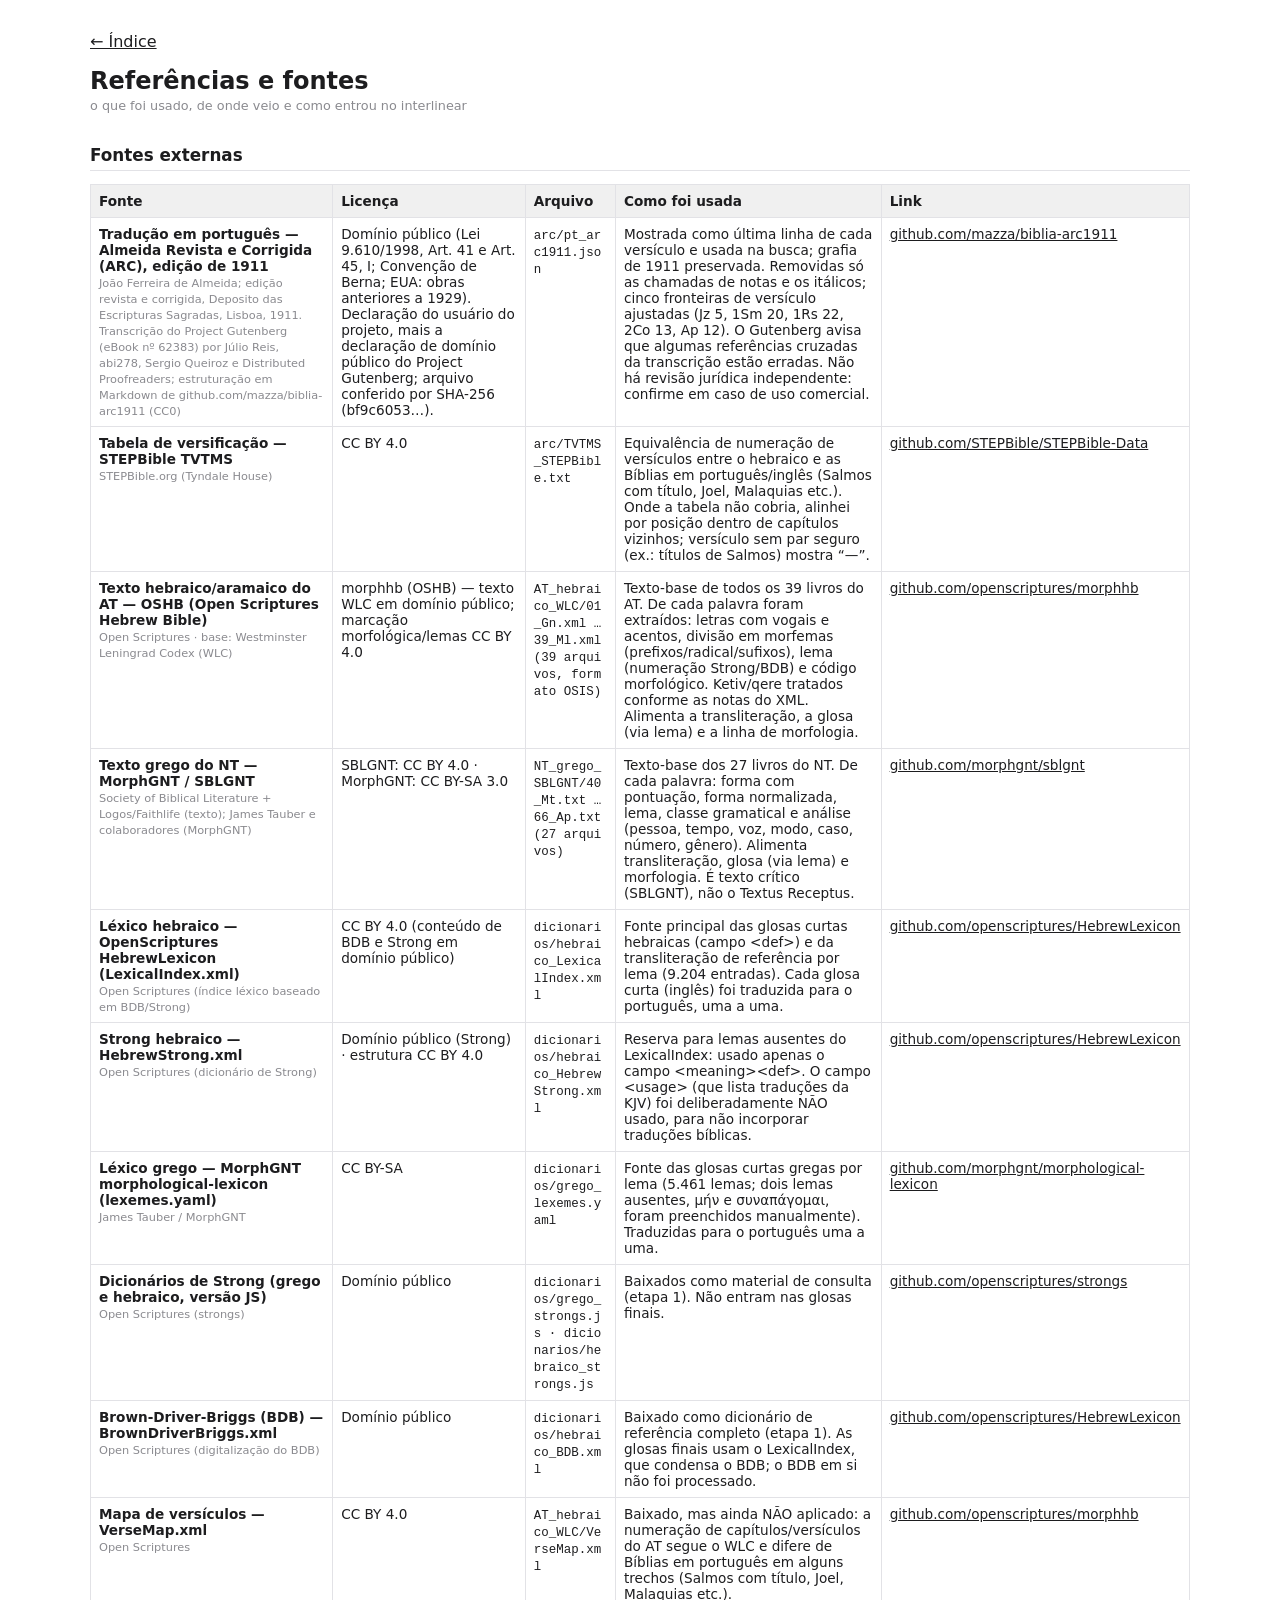
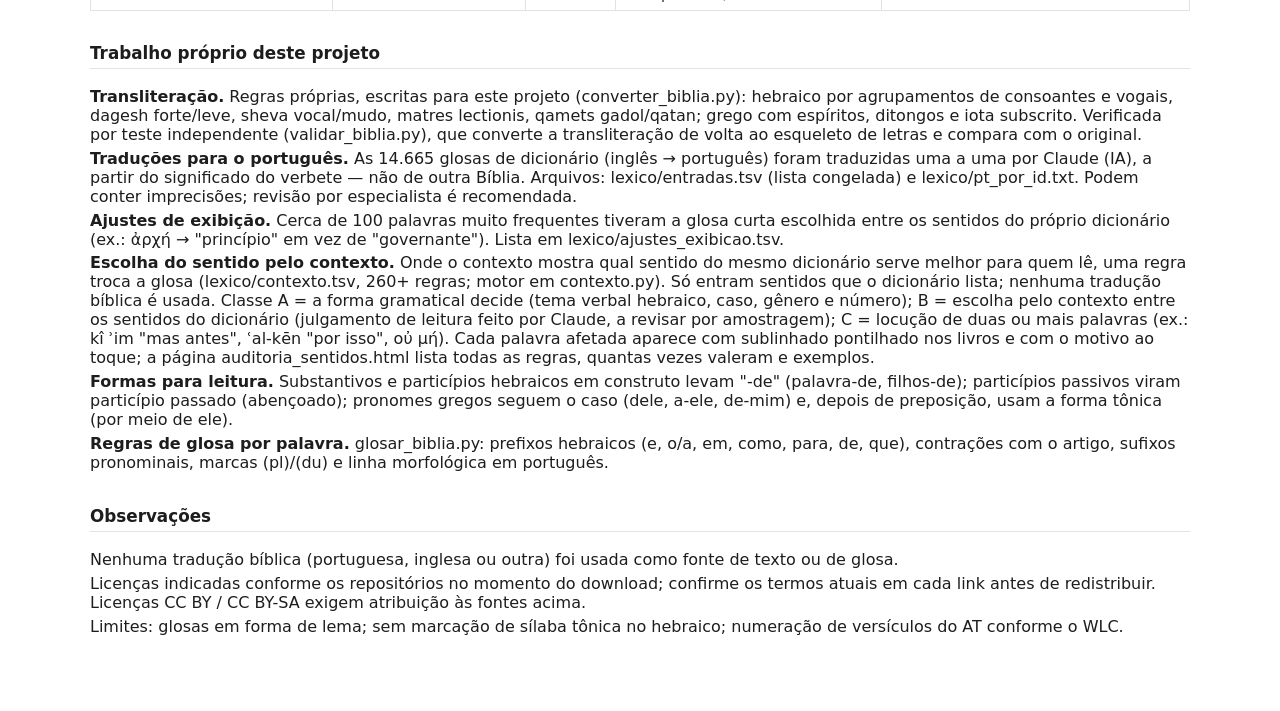
<file: dados_biblia/saida/referencias.html>
<!doctype html><html lang="pt-BR"><meta charset="utf-8"><meta name="viewport" content="width=device-width,initial-scale=1"><title>Referências — Bíblia interlinear</title><style>
:root{--bg:#fff;--fg:#1d1d1f;--mut:#8a8a8f;--tr:#0a6b4b;--ln:#e2e2e6}
@media (prefers-color-scheme:dark){:root{--bg:#161618;--fg:#ececf0;--mut:#8f8f96;--tr:#4fd1a1;--ln:#2c2c30}}
body{background:var(--bg);color:var(--fg);font-family:system-ui,sans-serif;margin:0 auto;max-width:1100px;padding:1rem 1.2rem 4rem}
h1{font-size:1.5rem;margin:.6rem 0 .2rem}h1 small{display:block;font-size:.8rem;color:var(--mut);font-weight:400;margin-top:.2rem}
h2{font-size:1.05rem;margin:2rem 0 .8rem;border-bottom:1px solid var(--ln);padding-bottom:.3rem}
.v{display:flex;flex-wrap:wrap;gap:.1rem 1rem;margin:0 0 .9rem;padding-bottom:.7rem;border-bottom:1px dotted var(--ln)}
.nv{align-self:flex-start;font-size:.72rem;font-weight:600;color:var(--mut);padding-top:.35rem;min-width:1.4rem;text-align:center}
.w{display:flex;flex-direction:column;align-items:center;text-align:center}
.o{font-size:1.75rem;line-height:1.55;font-family:"SBL Hebrew","Ezra SIL","Noto Serif Hebrew","Times New Roman",serif}
.grc .o{font-family:"SBL Greek","Gentium Plus","Cardo","Noto Serif","Times New Roman",serif;font-size:1.5rem}
.t{font-style:italic;font-size:.88rem;color:var(--tr);direction:ltr;unicode-bidi:isolate;white-space:nowrap}
.q .o{border-bottom:1px dashed var(--mut)}.qs .o{border-bottom:1px dotted var(--mut);opacity:.8}.nl .o{opacity:.45}.nl .t{color:var(--mut)}
a{color:inherit}ul{columns:2;list-style:none;padding:0}li{padding:.15rem 0}

table{border-collapse:collapse;width:100%;font-size:.85rem}td,th{border:1px solid var(--ln);padding:.5rem;vertical-align:top;text-align:left}
th{background:rgba(128,128,128,.12)}ul{columns:1}.wrap{overflow-x:auto}small{color:var(--mut)}code{font-size:.78rem;word-break:break-all}
</style><p><a href="index.html">← Índice</a></p><h1>Referências e fontes<small>o que foi usado, de onde veio e como entrou no interlinear</small></h1><h2>Fontes externas</h2><div class="wrap"><table><tr><th>Fonte</th><th>Licença</th><th>Arquivo</th><th>Como foi usada</th><th>Link</th></tr><tr><td><b>Tradução em português — Almeida Revista e Corrigida (ARC), edição de 1911</b><br><small>João Ferreira de Almeida; edição revista e corrigida, Deposito das Escripturas Sagradas, Lisboa, 1911. Transcrição do Project Gutenberg (eBook nº 62383) por Júlio Reis, abi278, Sergio Queiroz e Distributed Proofreaders; estruturação em Markdown de github.com/mazza/biblia-arc1911 (CC0)</small></td><td>Domínio público (Lei 9.610/1998, Art. 41 e Art. 45, I; Convenção de Berna; EUA: obras anteriores a 1929). Declaração do usuário do projeto, mais a declaração de domínio público do Project Gutenberg; arquivo conferido por SHA-256 (bf9c6053…).</td><td><code>arc/pt_arc1911.json</code></td><td>Mostrada como última linha de cada versículo e usada na busca; grafia de 1911 preservada. Removidas só as chamadas de notas e os itálicos; cinco fronteiras de versículo ajustadas (Jz 5, 1Sm 20, 1Rs 22, 2Co 13, Ap 12). O Gutenberg avisa que algumas referências cruzadas da transcrição estão erradas. Não há revisão jurídica independente: confirme em caso de uso comercial.</td><td><a href="https://github.com/mazza/biblia-arc1911">github.com/mazza/biblia-arc1911</a></td></tr><tr><td><b>Tabela de versificação — STEPBible TVTMS</b><br><small>STEPBible.org (Tyndale House)</small></td><td>CC BY 4.0</td><td><code>arc/TVTMS_STEPBible.txt</code></td><td>Equivalência de numeração de versículos entre o hebraico e as Bíblias em português/inglês (Salmos com título, Joel, Malaquias etc.). Onde a tabela não cobria, alinhei por posição dentro de capítulos vizinhos; versículo sem par seguro (ex.: títulos de Salmos) mostra “—”.</td><td><a href="https://github.com/STEPBible/STEPBible-Data">github.com/STEPBible/STEPBible-Data</a></td></tr><tr><td><b>Texto hebraico/aramaico do AT — OSHB (Open Scriptures Hebrew Bible)</b><br><small>Open Scriptures · base: Westminster Leningrad Codex (WLC)</small></td><td>morphhb (OSHB) — texto WLC em domínio público; marcação morfológica/lemas CC BY 4.0</td><td><code>AT_hebraico_WLC/01_Gn.xml … 39_Ml.xml (39 arquivos, formato OSIS)</code></td><td>Texto-base de todos os 39 livros do AT. De cada palavra foram extraídos: letras com vogais e acentos, divisão em morfemas (prefixos/radical/sufixos), lema (numeração Strong/BDB) e código morfológico. Ketiv/qere tratados conforme as notas do XML. Alimenta a transliteração, a glosa (via lema) e a linha de morfologia.</td><td><a href="https://github.com/openscriptures/morphhb">github.com/openscriptures/morphhb</a></td></tr><tr><td><b>Texto grego do NT — MorphGNT / SBLGNT</b><br><small>Society of Biblical Literature + Logos/Faithlife (texto); James Tauber e colaboradores (MorphGNT)</small></td><td>SBLGNT: CC BY 4.0 · MorphGNT: CC BY-SA 3.0</td><td><code>NT_grego_SBLGNT/40_Mt.txt … 66_Ap.txt (27 arquivos)</code></td><td>Texto-base dos 27 livros do NT. De cada palavra: forma com pontuação, forma normalizada, lema, classe gramatical e análise (pessoa, tempo, voz, modo, caso, número, gênero). Alimenta transliteração, glosa (via lema) e morfologia. É texto crítico (SBLGNT), não o Textus Receptus.</td><td><a href="https://github.com/morphgnt/sblgnt">github.com/morphgnt/sblgnt</a></td></tr><tr><td><b>Léxico hebraico — OpenScriptures HebrewLexicon (LexicalIndex.xml)</b><br><small>Open Scriptures (índice léxico baseado em BDB/Strong)</small></td><td>CC BY 4.0 (conteúdo de BDB e Strong em domínio público)</td><td><code>dicionarios/hebraico_LexicalIndex.xml</code></td><td>Fonte principal das glosas curtas hebraicas (campo &lt;def&gt;) e da transliteração de referência por lema (9.204 entradas). Cada glosa curta (inglês) foi traduzida para o português, uma a uma.</td><td><a href="https://github.com/openscriptures/HebrewLexicon">github.com/openscriptures/HebrewLexicon</a></td></tr><tr><td><b>Strong hebraico — HebrewStrong.xml</b><br><small>Open Scriptures (dicionário de Strong)</small></td><td>Domínio público (Strong) · estrutura CC BY 4.0</td><td><code>dicionarios/hebraico_HebrewStrong.xml</code></td><td>Reserva para lemas ausentes do LexicalIndex: usado apenas o campo &lt;meaning&gt;&lt;def&gt;. O campo &lt;usage&gt; (que lista traduções da KJV) foi deliberadamente NÃO usado, para não incorporar traduções bíblicas.</td><td><a href="https://github.com/openscriptures/HebrewLexicon">github.com/openscriptures/HebrewLexicon</a></td></tr><tr><td><b>Léxico grego — MorphGNT morphological-lexicon (lexemes.yaml)</b><br><small>James Tauber / MorphGNT</small></td><td>CC BY-SA</td><td><code>dicionarios/grego_lexemes.yaml</code></td><td>Fonte das glosas curtas gregas por lema (5.461 lemas; dois lemas ausentes, μήν e συναπάγομαι, foram preenchidos manualmente). Traduzidas para o português uma a uma.</td><td><a href="https://github.com/morphgnt/morphological-lexicon">github.com/morphgnt/morphological-lexicon</a></td></tr><tr><td><b>Dicionários de Strong (grego e hebraico, versão JS)</b><br><small>Open Scriptures (strongs)</small></td><td>Domínio público</td><td><code>dicionarios/grego_strongs.js · dicionarios/hebraico_strongs.js</code></td><td>Baixados como material de consulta (etapa 1). Não entram nas glosas finais.</td><td><a href="https://github.com/openscriptures/strongs">github.com/openscriptures/strongs</a></td></tr><tr><td><b>Brown-Driver-Briggs (BDB) — BrownDriverBriggs.xml</b><br><small>Open Scriptures (digitalização do BDB)</small></td><td>Domínio público</td><td><code>dicionarios/hebraico_BDB.xml</code></td><td>Baixado como dicionário de referência completo (etapa 1). As glosas finais usam o LexicalIndex, que condensa o BDB; o BDB em si não foi processado.</td><td><a href="https://github.com/openscriptures/HebrewLexicon">github.com/openscriptures/HebrewLexicon</a></td></tr><tr><td><b>Mapa de versículos — VerseMap.xml</b><br><small>Open Scriptures</small></td><td>CC BY 4.0</td><td><code>AT_hebraico_WLC/VerseMap.xml</code></td><td>Baixado, mas ainda NÃO aplicado: a numeração de capítulos/versículos do AT segue o WLC e difere de Bíblias em português em alguns trechos (Salmos com título, Joel, Malaquias etc.).</td><td><a href="https://github.com/openscriptures/morphhb">github.com/openscriptures/morphhb</a></td></tr></table></div><h2>Trabalho próprio deste projeto</h2><ul><li><b>Transliteração.</b> Regras próprias, escritas para este projeto (converter_biblia.py): hebraico por agrupamentos de consoantes e vogais, dagesh forte/leve, sheva vocal/mudo, matres lectionis, qamets gadol/qatan; grego com espíritos, ditongos e iota subscrito. Verificada por teste independente (validar_biblia.py), que converte a transliteração de volta ao esqueleto de letras e compara com o original.</li><li><b>Traduções para o português.</b> As 14.665 glosas de dicionário (inglês → português) foram traduzidas uma a uma por Claude (IA), a partir do significado do verbete — não de outra Bíblia. Arquivos: lexico/entradas.tsv (lista congelada) e lexico/pt_por_id.txt. Podem conter imprecisões; revisão por especialista é recomendada.</li><li><b>Ajustes de exibição.</b> Cerca de 100 palavras muito frequentes tiveram a glosa curta escolhida entre os sentidos do próprio dicionário (ex.: ἀρχή → &quot;princípio&quot; em vez de &quot;governante&quot;). Lista em lexico/ajustes_exibicao.tsv.</li><li><b>Escolha do sentido pelo contexto.</b> Onde o contexto mostra qual sentido do mesmo dicionário serve melhor para quem lê, uma regra troca a glosa (lexico/contexto.tsv, 260+ regras; motor em contexto.py). Só entram sentidos que o dicionário lista; nenhuma tradução bíblica é usada. Classe A = a forma gramatical decide (tema verbal hebraico, caso, gênero e número); B = escolha pelo contexto entre os sentidos do dicionário (julgamento de leitura feito por Claude, a revisar por amostragem); C = locução de duas ou mais palavras (ex.: kî ʾim &quot;mas antes&quot;, ʿal-kēn &quot;por isso&quot;, οὐ μή). Cada palavra afetada aparece com sublinhado pontilhado nos livros e com o motivo ao toque; a página auditoria_sentidos.html lista todas as regras, quantas vezes valeram e exemplos.</li><li><b>Formas para leitura.</b> Substantivos e particípios hebraicos em construto levam &quot;-de&quot; (palavra-de, filhos-de); particípios passivos viram particípio passado (abençoado); pronomes gregos seguem o caso (dele, a-ele, de-mim) e, depois de preposição, usam a forma tônica (por meio de ele).</li><li><b>Regras de glosa por palavra.</b> glosar_biblia.py: prefixos hebraicos (e, o/a, em, como, para, de, que), contrações com o artigo, sufixos pronominais, marcas (pl)/(du) e linha morfológica em português.</li></ul><h2>Observações</h2><ul><li>Nenhuma tradução bíblica (portuguesa, inglesa ou outra) foi usada como fonte de texto ou de glosa.</li><li>Licenças indicadas conforme os repositórios no momento do download; confirme os termos atuais em cada link antes de redistribuir. Licenças CC BY / CC BY-SA exigem atribuição às fontes acima.</li><li>Limites: glosas em forma de lema; sem marcação de sílaba tônica no hebraico; numeração de versículos do AT conforme o WLC.</li></ul>
</file>
